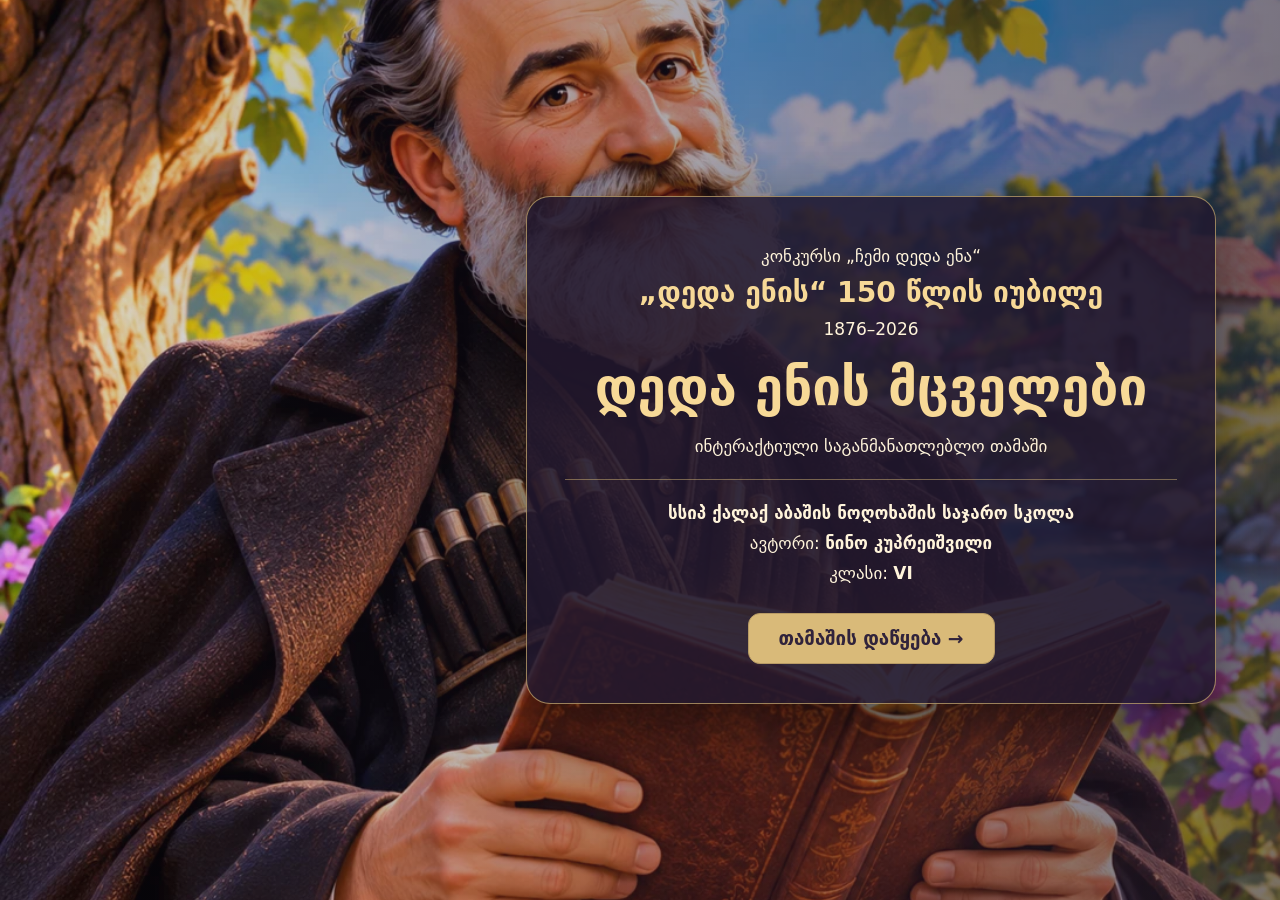
<file: index.html>
<!doctype html><html lang="ka"><meta charset="utf-8"><meta name="viewport" content="width=device-width,initial-scale=1"><title>დედა ენის მცველები</title><link rel="stylesheet" href="style.css"><header><strong>🪶 დედა ენის მცველები</strong><div class="actions"><button onclick="home()">მთავარი</button><button onclick="teacher()">მასწავლებლისთვის</button><button onclick="toggleSound()" id="sound">მუსიკა: ჩართული</button></div><label style="display:flex;align-items:center;gap:8px">ხმა <input aria-label="მუსიკის ხმის სიმაღლე" type="range" min="0" max="100" value="70" style="width:110px;margin:0" oninput="setMusicVolume(this.value)"></label></header><main id="app"></main><script>
const DATA=[["დაკარგული პორტრეტი", "იაკობ გოგებაშვილი ქართველი პედაგოგი და მწერალი იყო.", "რომელი საქმიანობა უკავშირდება იაკობს?", "სწავლება და წიგნების შექმნა", "გემების მშენებლობა", "ვაჭრობა", "რომელი მტკიცებულება აჩვენებს მის საგანმანათლებლო წვლილს?", "სასწავლო წიგნების შექმნა", "მხოლოდ დაბადების ადგილი", "მხოლოდ გარეგნობა"], ["დროის საკეტი", "„დედა ენა“ პირველად 1876 წელს გამოიცა.", "რომელია გამოცემის წელი?", "1876", "1865", "1912", "რამდენი წელი გავიდა 1876-დან 2026-მდე?", "150", "140", "160"], ["ორი წიგნი", "„დედა ენა“ წერა-კითხვის სწავლას ემსახურება, „ბუნების კარი“ — სამყაროს შემეცნებას.", "რომელი წიგნი გვაცნობს ბუნებას?", "ბუნების კარი", "დედა ენა", "ისტორიული რუკა", "როგორ ავსებს ერთმანეთს ორი წიგნი?", "კითხვის უნარი ცოდნის დამოუკიდებლად მიღებას უწყობს ხელს", "ორივე მხოლოდ თარიღებს გვასწავლის", "ერთ-ერთი მეორეს უშლის ხელს"], ["წიგნის მოგზაურობა", "წიგნი მკითხველამდე უნდა მივიდეს, რათა ცოდნა გავრცელდეს.", "რა უნდა მოჰყვეს წიგნის დაბეჭდვას?", "მკითხველამდე მიტანა", "დამალვა", "განადგურება", "როგორ დავეხმაროთ სოფელს, სადაც ცოტა წიგნია?", "საერთო ბიბლიოთეკა და წიგნების მონაცვლეობა", "მხოლოდ ერთი მოსწავლისთვის წიგნების მიცემა", "წიგნების ჩაკეტვა"], ["სტამბის საიდუმლო", "„აი ია“ ნაცნობი საგნით ასოების სწავლების მაგალითია.", "რომელი სიტყვა აღნიშნავს ყვავილს?", "ია", "აი", "ცა", "რატომ ეხმარება ნაცნობი სიტყვა დამწყებ მკითხველს?", "ასოებს მნიშვნელობასთან აკავშირებს", "კითხვის საჭიროებას აუქმებს", "ყველა სიტყვას ავტომატურად ასწავლის"], ["კატო და კატა", "კატოს სურს წიწილა საფრთხისგან დაიცვას.", "რა არის კატოს მიზანი?", "წიწილას დაცვა", "კატის დასჯა", "მარცვლების დამალვა", "რით განსხვავდება დაკვირვება ვარაუდისგან?", "დაკვირვება ფაქტს ეყრდნობა", "ვარაუდი ყოველთვის ფაქტია", "ორივე ყოველთვის მცდარია"], ["უფროსი და უმცროსი ძმა", "დედა შვილების სიყვარულს თითების მაგალითით ხსნის.", "რას გამოხატავს მაგალითი?", "ორივე შვილის სიყვარული", "მხოლოდ უფროსის სიყვარული", "ასაკის უპირატესობა", "რა ფუნქცია აქვს თითების შედარებას?", "აბსტრაქტულ გრძნობას ნაცნობი მაგალითით ხსნის", "შვილების რაოდენობას ითვლის", "ტკივილის შეჯიბრს აღწერს"], ["მეზობლები", "დაზიანებული მოსავლის გამო მეზობლებს შორის უთანხმოება ჩნდება.", "როგორ მოვაგვაროთ უთანხმოება?", "სამართლიანი შეთანხმებით", "შურისძიებით", "ჭორის გავრცელებით", "რომელი გამოსავალი ამცირებს განმეორებით კონფლიქტს?", "ზიანის შეფასება და ორმხრივი შეთანხმება", "ორმაგი შურისძიება", "ყველა ფაქტის დამალვა"], ["ჭორის მსხვერპლნი", "დაუზუსტებელმა ამბავმა შეიძლება სხვები დააზარალოს.", "რა უნდა გააკეთო ჭორის მოსმენისას?", "გადაამოწმო", "გაავრცელო", "დაუყოვნებლივ დაიჯერო", "როგორ შევაფასოთ საეჭვო შეტყობინება?", "წყარო და დამოუკიდებელი მტკიცებულება შევამოწმოთ", "პოპულარობით ვიმსჯელოთ", "მხოლოდ ემოციას ვენდოთ"], ["იას გაღვიძება", "სოფლის აღდგენას ურთიერთპატივისცემა სჭირდება.", "რომელი ქცევა აერთიანებს მეზობლებს?", "თანამშრომლობა", "დაცინვა", "დაშინება", "რა არის სამართლიანი განხილვის პირველი ნაბიჯი?", "ორივე მხარის მოსმენა და ფაქტების დადგენა", "დამნაშავის წინასწარ არჩევა", "ჭორის გამეორება"], ["მგელი და წერო", "იგავში წერო მგელს ეხმარება, მგელი კი მადლიერებას არ იჩენს.", "რა აკლია მგელს?", "მადლიერება", "სისწრაფე", "ძალა", "რა გვასწავლის ამბავი დაპირებაზე?", "დაპირება და ქცევა შეიძლება ერთმანეთს არ ემთხვეოდეს", "ძლიერი ყოველთვის სანდოა", "დახმარება ყოველთვის ჯილდოვდება"], ["ორი მეგობარი და დათვი", "განსაცდელი მეგობრობის გამოცდა ხდება.", "რა ახასიათებს ნამდვილ მეგობარს?", "სანდოობა", "გულგრილობა", "ტრაბახი", "როგორ შევაფასოთ მეგობრობა?", "ქცევით რთულ ვითარებაში", "მხოლოდ სიტყვებით", "გარეგნობით"], ["ლომი და თაგვი", "პატარა თაგვი ძლიერ ლომს ეხმარება.", "ვინ ეხმარება ლომს?", "თაგვი", "მგელი", "მელია", "რომელი დასკვნაა დასაბუთებული?", "შესაძლებლობა მხოლოდ ზომაზე არ არის დამოკიდებული", "ძალა დახმარებას გამორიცხავს", "ყველა პატარა უძლურია"], ["მელია და ქოთანი", "იგავის მიხედვით დაუფიქრებელ მოქმედებას შეიძლება არასასურველი შედეგი მოჰყვეს.", "რა ჯობს მოქმედებამდე?", "დაფიქრება", "აჩქარება", "გაბრაზება", "რა არის შეცდომის გამოსწორების კარგი გზა?", "მიზეზის დადგენა და უსაფრთხო ალტერნატივა", "იგივე ქცევის გამეორება", "სხვისი დადანაშაულება"], ["ჭრიჭინა და ჭიანჭველა", "იგავი წინდახედულებასა და მომავლისთვის მზადებას ეხება.", "რა ეხმარება ზამთრისთვის მზადებას?", "დაგეგმვა", "გადადება", "რესურსების ფლანგვა", "როგორ შევუთავსოთ დაგეგმვა თანაგრძნობას?", "მზადება და გაჭირვებულის გონივრული დახმარება", "ყველა რესურსის დახარჯვა", "დახმარების სრული უარყოფა"], ["მერცხალი და მეცხვარე", "ერთი დაკვირვება ყოველთვის საკმარისი არ არის დასკვნისთვის.", "ერთი მერცხალი საკმარისია გაზაფხულის დასადგენად?", "არა", "დიახ", "მხოლოდ ღამით", "როგორ გავაძლიეროთ დასკვნა?", "რამდენიმე დამოუკიდებელი დაკვირვებით", "ერთი შემთხვევის გამეორებით", "ვარაუდის ფაქტად გამოცხადებით"], ["ვანო და ფრინველები", "ვანოს მშობლიური გარემო და დედა ენატრება. ფრინველები მას სახლთან აკავშირებენ.", "ვისთან კავშირს გამოხატავენ ფრინველები?", "მშობლიურ ოჯახთან", "უცნობ ვაჭართან", "მეფესთან", "როგორ უკავშირდება ვანოს სიზმარი მის ქცევას?", "დედის გახარების სურვილი სწავლას აძლიერებს", "სიზმარი სკოლაში სიარულს აფერხებს", "ვანო ოჯახის დავიწყებას ცდილობს"], ["მერცხალი — ერთი მერცხლის ჭიკჭიკი", "მეცხვარემ ერთი ნიშნის მიხედვით ნაადრევი გადაწყვეტილება მიიღო.", "რა მოჰყვა ცხვრების ნაადრევ გაკრეჭას?", "ყინვამ ფარა კინაღამ გაწყვიტა", "ფარა უფრო სწრაფად გაიზარდა", "მერცხალი თბილ ქვეყანაში დაბრუნდა", "რომელი გადაწყვეტილება შეამცირებდა რისკს?", "ამინდის რამდენიმე ნიშნის დაკვირვება გაკრეჭამდე", "მხოლოდ მერცხლის ჭიკჭიკით მსჯელობა", "ყველა ცხვრის დაუყოვნებლივ გაკრეჭა"], ["ბეღურა", "ბეღურა ადამიანის ახლოს ცხოვრობს და სხვადასხვა საკვებით იკვებება.", "რა სარგებელი მოაქვს ბეღურას ტექსტის მიხედვით?", "მავნე მწერებს ჭამს", "ხეებს რგავს", "პურის მარცვლებს თესავს", "რატომ არის ბეღურას გავლენა ადამიანზე არაერთგვაროვანი?", "მარცვლეულს ჭამს, მაგრამ მავნე მწერებსაც ანადგურებს", "ადამიანთან ახლოს ყოფნა ყოველთვის მხოლოდ ზიანია", "მისი ბუდე ყველა მოსავალს იცავს"], ["ჭკვიანი ყვავი", "ყვავი დაკვირვებითა და მოხერხებულობით პოულობს საკვებს.", "რა ეხმარება საკვების მოძებნაში?", "დაკვირვება", "შემთხვევითი ხმაური", "ყვავის ხმა", "როგორ შევამოწმოთ ყვავის მეხსიერება?", "საკვების ადგილების დამახსოვრების ცდით", "ერთდროულად ყველა პირობა", "შედეგი წინასწარ ჩავწეროთ"], ["ბავშვობის სახლი", "ქეთოს დედის, მაგდანის სიმღერა უყვარდა.", "ვისი სიმღერა უყვარდა ქეთოს?", "დედის", "მეზობლის", "უცნობი მგზავრის", "რატომ არის ეს დეტალი მნიშვნელოვანი?", "მოგვიანებით განვითარებულ მოვლენას წინასწარ გვანიშნებს", "ამბავს არ უკავშირდება", "მხოლოდ ადგილს აღწერს"], ["გაწყვეტილი ამბავი", "ქეთოს მოტაცება ოჯახის ცხოვრებას ცვლის.", "რა წყვეტს ოჯახის მშვიდ ცხოვრებას?", "ქეთოს მოტაცება", "სტუმრის მოსვლა", "სიმღერა", "რომელია მიზეზშედეგობრივი კავშირი?", "მოტაცება იწვევს ოჯახიდან დაშორებას", "მონატრება იწვევს დაბადებას", "სიმღერა იწვევს მოტაცებას"], ["ორი სახლი", "დაბრუნებულ ქეთოს აღმზრდელი ოჯახი ენატრება.", "რატომ უჭირს ქეთოს დაბრუნება?", "ნაცნობ გარემოს დაშორდა", "წიგნები დაკარგა", "სოფელი არ არსებობს", "რა გვასწავლის სხვადასხვა პერსონაჟის ხედვა?", "ერთი მოვლენა სხვადასხვაგვარად შეიძლება განიცადონ", "ყველას ერთი განცდა აქვს", "მხოლოდ ერთი ადამიანის განცდა არსებობს"], ["იავნანის საიდუმლო", "მაგდანის იავნანა ქეთოს მოგონებებს აღვიძებს.", "რამ გააღვიძა მოგონებები?", "იავნანამ", "ახალმა ქუდმა", "რუკამ", "რატომ არის იავნანა მხატვრულად მნიშვნელოვანი?", "ადრეულ ემოციურ კავშირს აღადგენს", "ისტორიულ თარიღს გვახსენებს", "სიუჟეტს არ უკავშირდება"], ["სიყვარულის ხიდი", "ქეთოს მშობლიური ოჯახის სიყვარულთან ერთად აღმზრდელებისადმი მადლიერებაც აქვს.", "რომელი ღირებულება აერთიანებს ოჯახებს?", "მადლიერება", "სიძულვილი", "შურისძიება", "რომელი დასკვნაა ყველაზე სრული?", "საკუთარი კულტურის სიყვარული სხვების პატივისცემას არ გამორიცხავს", "საკუთარი ფესვები სხვების უარყოფას მოითხოვს", "მადლიერება მეხსიერებას გამორიცხავს"], ["ცოტნე დადიანი", "ცოტნე განსაცდელში მყოფ თანამემამულეებს უერთდება.", "რომელი თვისება გამოავლინა?", "ერთგულება", "გულგრილობა", "ამპარტავნება", "რით ადასტურებს ცოტნე ერთგულებას?", "სიტყვას მოქმედებით ამყარებს", "მხოლოდ დაპირებას იძლევა", "მოვლენას მალავს"], ["ერეკლე და ინგილო ქალი", "მეფის შეხვედრა ინგილო ქალთან ადამიანურ ურთიერთობას წარმოაჩენს.", "რომელი თვისებაა მნიშვნელოვანი ამ შეხვედრაში?", "კეთილგანწყობა", "გულგრილობა", "დაცინვა", "როგორ ვაფასებთ ლიდერის ადამიანურ თვისებებს?", "მისი მოქმედებებისა და დამოკიდებულების მიხედვით", "მხოლოდ ტიტულით", "მხოლოდ სამოსით"], ["ცხრა ძმანი ხერხეულიძენი", "მარაბდის ბრძოლა 1625 წელს გაიმართა.", "რომელ წელს გაიმართა ბრძოლა?", "1625", "1770", "1876", "რომელი დებულებაა ისტორიული ფაქტი და არა შეფასება?", "ბრძოლა 1625 წელს გაიმართა", "ეს ყველაზე შთამბეჭდავი ამბავია", "ყველა ისტორია ერთნაირად გმირულია"], ["ასპინძის ომი", "ასპინძის ბრძოლა 1770 წელს გაიმართა.", "რომელია ბრძოლის წელი?", "1770", "1609", "1625", "რომელი ინფორმაციაა მნიშვნელოვანი ისტორიული გადაწყვეტილების გასაგებად?", "რელიეფი, რესურსები და გარემოებები", "მხოლოდ მეფის სამოსი", "მხოლოდ ადგილის სახელის სიგრძე"], ["თავდადებული მღვდელი თევდორე", "თევდორემ მტერი მეფის სამყოფელს დააშორა.", "რა იყო მისი მიზანი?", "მეფის დაცვა", "მტრის დახმარება", "გზის დამოკლება", "რას გვიჩვენებს მისი გადაწყვეტილება?", "ისტორიულ ვითარებაში პასუხისმგებლობის აღებას", "პირადი სარგებლის ძიებას", "მოვლენისადმი გულგრილობას"], ["ცოდნის სარკე", "ექვსივე სამყაროს ამბები ცოდნასა და ღირებულებებს გვასწავლის.", "რა აერთიანებს ლომისა და თაგვისა და ცოტნეს ამბებს?", "სხვების დახმარება", "მოგზაურობა", "მუსიკა", "რა აკავშირებს ჭორის მსხვერპლთა და მერცხლის ამბებს?", "დასკვნამდე ინფორმაციის შემოწმება", "ყველა ვარაუდის დაჯერება", "მხოლოდ ისტორიული თარიღები"], ["დავიწყების ჩრდილი", "დავიწყებას კითხვითა და ცოდნით ვუპირისპირდებით.", "რა ამარცხებს დავიწყებას?", "კითხვა და ცოდნა", "წიგნების დამალვა", "დუმილი", "როგორ შევინარჩუნოთ კულტურული მეხსიერება?", "წყაროების შესწავლით და ცოდნის გაზიარებით", "მხოლოდ სათაურების დაზეპირებით", "ყველა ახალი იდეის უარყოფით"], ["წერილი მომავალს", "შენი სიტყვები მომავალ თაობას უკავშირდება.", " ", " ", " ", " ", " ", " ", " ", " "]];
const ABC=Array.from('აბგდევზთიკლმნოპჟრსტუფქღყშჩცძწჭხჯჰ'), W=['საიდუმლო ბიბლიოთეკა','იას სოფელი','მოლაპარაკე ტყე','ჩიტების ხეობა','მოგონებების მთა','კოდების კოშკი','დედა ენის ტაძარი'], icons=['📚','🌸','🌳','🐦','🎵','🏰','📖'], colors=['#b98b72','#b59bca','#719b83','#73a6bf','#9d83bc','#b99a68','#d3b775'];
let S=null,sound=true,storage=true;try{S=JSON.parse(localStorage.getItem('letters-v7'))}catch(e){};const app=document.getElementById('app');const esc=x=>String(x??'').replace(/[&<>"']/g,c=>({'&':'&amp;','<':'&lt;','>':'&gt;','"':'&quot;',"'":'&#39;'}[c]));const profileKey=v=>JSON.stringify([v.name.trim().normalize('NFC'),v.level,v.mode]);let profiles=Object.create(null);try{let raw=JSON.parse(localStorage.getItem('letters-profiles-v8')||'{}');for(let v of Object.values(raw)){let n=normalize(v);if(n)profiles[profileKey(n)]=n}}catch(e){};const save=()=>{if(!S)return;profiles[profileKey(S)]={...structuredClone(S),savedAt:new Date().toISOString()};try{localStorage.setItem('letters-profiles-v8',JSON.stringify(profiles));localStorage.setItem('letters-v7',JSON.stringify(S));storage=true}catch(e){storage=false;let n=document.getElementById('saveWarning');if(!n){n=document.createElement('p');n.id='saveWarning';n.setAttribute('role','alert');document.body.prepend(n)}n.textContent='ავტომატური შენახვა ვერ მოხერხდა — შეამოწმე ბრაუზერის პარამეტრები.'}};function openProfile(k){let v=normalize(profiles[k]);if(v){S=v;save();resumeGame()}};const shuffle=a=>{a=[...a];for(let i=a.length-1;i>0;i--){let j=Math.floor(Math.random()*(i+1));[a[i],a[j]]=[a[j],a[i]]}return a};const done=i=>!!S&&S.completed.some(n=>Number(n)===Number(i));const start=w=>w*5,end=w=>Math.min(33,w*5+5),unlocked=w=>w===0||Array.from({length:5},(_,i)=>start(w-1)+i).every(done);const worldOf=i=>Math.floor(i/5);
function art(w,i=0){let c=colors[w], shapes=Array.from({length:5},(_,j)=>`<path d="M${j*75-20} 108 l40 -${35+(j*19+i*7)%65} 45 ${35+(j*19+i*7)%65}Z" fill="${c}" opacity="${.4+j*.1}"/>`).join('');return `<svg viewBox="0 0 340 150" xmlns="http://www.w3.org/2000/svg" aria-hidden="true"><rect width="340" height="150" fill="#24243e"/><circle cx="265" cy="35" r="23" fill="#f5d58b"/>${shapes}<path d="M22 119 Q98 94 170 122 Q242 94 318 119 L310 140 Q239 116 170 144 Q100 116 30 140Z" fill="#e8d8ae" stroke="#ad8a57" stroke-width="3"/><text x="170" y="104" font-size="68" text-anchor="middle">${icons[w]}</text><g fill="#ffe3a1">${Array.from({length:9},(_,j)=>`<circle cx="${(j*43+i*17)%330}" cy="${12+(j*13)%57}" r="2"/>`).join('')}</g></svg>`}
function speak(t){}function toggleSound(){sound=!sound;if(!sound)stopIntro();document.getElementById('sound').textContent='ხმა: '+(sound?'ჩართული':'გამორთული');if(!sound&&window.speechSynthesis)speechSynthesis.cancel()}
function home(){stopIntro();app.innerHTML=`<section class="panel" style="text-align:center">${art(6)}<p>„დედა ენის“ პირველი გამოცემიდან 150 წელი</p><h1>დედა ენის მცველები</h1><p>შვიდი სამყარო • ოცდაცამეტი ასო • ერთი დიდი თავგადასავალი</p><div class="actions" style="justify-content:center"><button onclick="openingStory()">ახალი თავგადასავალი</button>${S?'<button onclick="resumeGame()">მოგზაურობის გაგრძელება</button>':''}</div></section><p class="muted">განახლებული ვერსია 1.9 • 19 სრული საკითხავი ნაწარმოები • ხმოვანი ეფექტები და ტექსტური დიალოგები</p>`}
function setup(){stopIntro();app.innerHTML=`<section class="panel"><h2>მოგზაურის არჩევა</h2><form onsubmit="begin(event)"><label>სახელი და გვარი / გუნდის წევრები</label><input id="name" required maxlength="120" placeholder="სახელი და გვარი"><label>სირთულის საფეხური</label><select id="level"><option value="0">მკვლევარი</option><option value="1">საიდუმლოთა ამომხსნელი</option></select><label>რეჟიმი</label><select id="mode"><option>ინდივიდუალური</option><option>გუნდური</option></select><button>დაწყება</button></form></section>`}const introCharacters=[{"name": "იაკობ გოგებაშვილი", "text": "მე იაკობ გოგებაშვილი ვარ. ბავშვებისთვის შევქმენი „დედა ენა“ და „ბუნების კარი“, რათა მათ მშობლიურ ენაზე შეეცნოთ სამყარო. ამ მოგზაურობაში ჩემი წიგნები და მოთხრობები დაგეხმარება დაკარგული ასოების პოვნაში. ყურადღებით წაიკითხე, დაფიქრდი გმირების საქციელზე და აღმოაჩინე, რამდენი რამ შეიძლება გვასწავლოს ერთმა პატარა ამბავმა.", "image": "assets/image-00.webp"}, {"name": "ქეთო", "text": "მე ქეთო ვარ, მოთხრობის „იავნანამ რა ჰქმნა?!“ გმირი. ჩემს ამბავში მშობლიურ ენას, სიმღერასა და მოგონებებს განსაკუთრებული ძალა აქვს. ახლა წიგნის ასოები დაიკარგა და ჩვენი ამბებიც გაქრობის საფრთხეშია. მოგონებების მთაზე ჩემს ისტორიას უკეთ გაიცნობ. შენი დახმარებით ყველა გმირს თავისი ამბავი დაუბრუნდება.", "image": "assets/image-01.webp"}, {"name": "მარცვალა", "text": "მე მარცვალა ვარ, ჯადოსნური ოქროსფერი კალამი და შენი გზამკვლევი. შვიდ სამყაროში ოცდაცამეტი მისია გელოდება. თითოეული დასრულებული მისია ერთ ასოს დაგიბრუნებს. თუ დავალება გაგიჭირდება, გამოიყენე მინიშნება ან წაიკითხე შესაბამისი მოთხრობა. შეცდომა მოგზაურობის ნაწილია — სცადე ისევ და ერთად აღვადგენთ წიგნს!", "image": "assets/image-02.webp"}];let introAudio=null;function stopIntro(){if(introAudio){introAudio.onended=null;introAudio.pause();introAudio=null}document.querySelectorAll('.intro-character').forEach(c=>c.classList.remove('speaking'))}function playIntro(){}function begin(e){e.preventDefault();let name=document.getElementById('name').value.trim();if(!name)return;S={name,level:+document.getElementById('level').value,mode:document.getElementById('mode').value,completed:[],attempts:{},letter:''};let existing=profiles[profileKey(S)];if(existing){S=normalize(existing);save();resumeGame();return}save();app.innerHTML=`<section class="panel"><h2>მოგესალმები, ${esc(S.name)}!</h2><div class="intro-grid">${introCharacters.map((c,i)=>`<article class="intro-character" id="introCard${i}"><img src="${c.image}" alt="${c.name}"><h3>${c.name}</h3><p>${c.text}</p></article>`).join('')}</div><p id="voiceNote" class="muted" aria-live="polite"></p><div class="actions"><button onclick="map()">მოგზაურობის დაწყება →</button></div></section>`}
function map(){if(!S)return setup();app.innerHTML=`<h2>${esc(S.name)} — მოგზაურობის რუკა</h2><button onclick="prologue()">📖 თავგადასავლის ამბავი</button><p>${S.level?'საიდუმლოთა ამომხსნელი':'მკვლევარი'} · ${esc(S.mode)} · ${S.completed.length}/33 ასო</p><progress max="33" value="${S.completed.length}"></progress><div class="letters">${ABC.map((l,i)=>`<span class="letter ${done(i)?'earned':''}">${l}</span>`).join('')}</div><div class="grid" style="margin-top:20px">${W.map((w,i)=>`<button class="world" ${unlocked(i)?'':'disabled'} onclick="world(${i})">${art(i)}<div>${unlocked(i)?'':'🔒 '}${w}<br><small>${S.completed.filter(n=>worldOf(n)===i).length}/${end(i)-start(i)} მისია</small></div></button>`).join('')}</div>${S.completed.length===33?'<button onclick="finale()">დიპლომი და ფინალი</button>':''}${!storage?'<p>ყურადღება: ამ ბრაუზერში პროგრესის შენახვა ვერ მოხერხდა.</p>':''}`}
function world(w){if(!unlocked(w))return;app.innerHTML=`<section class="panel">${art(w)}<h2>${W[w]}</h2><p>მარცვალა: ამ სამყაროში დაკარგული ასოები გელოდება.</p><div class="grid">${DATA.slice(start(w),end(w)).map((r,j)=>{let i=start(w)+j;return `<button ${j&&!done(i-1)&&!done(i)?'disabled':''} onclick="mission(${i})">${done(i)?'✓ ':''}${ABC[i]} — ${r[0]}</button>`}).join('')}</div><div class="actions"><button onclick="map()">რუკაზე დაბრუნება</button></div></section>`}
let current=0;function mission(i){if(!S||!unlocked(worldOf(i))||(i>0&&!done(i-1)&&!done(i)))return;current=i;let r=DATA[i],w=worldOf(i);app.innerHTML=`<section class="panel">${art(w,i)}<p class="muted">${W[w]} · მისია ${i+1}/33 · ასო ${ABC[i]}</p><h2>${r[0]}</h2><p>${r[1]}</p><button onclick="speak(DATA[current][1])">🔊 მოსმენა</button><p id="voiceNote" class="muted"></p><div id="challenge"></div><p id="feedback" aria-live="polite"></p><button onclick="world(${w})">სამყაროში დაბრუნება</button></section>`;let c=document.getElementById('challenge');if(i===32){c.innerHTML=`<h3>წერილი 2076 წლის მოსწავლეებს</h3><p>${S.level?'აუხსენი მომავალ თაობას, რატომ არის ქართული ენის დაცვა მნიშვნელოვანი.':'ქართული ენა ჩემთვის არის... ამ მოგზაურობისას ვისწავლე... მომავალ თაობას მინდა ვუთხრა...'}</p><textarea id="letter">${esc(S.letter)}</textarea><button onclick="seal()">წერილის შენახვა</button>`;return}if(i===31||i===29&&S.level){let word=i===29?'დასავლეთი':S.level?'მომავალი':'სიკეთე';c.innerHTML=`<h3>${S.level?'გაშიფრე სიტყვა':'აღადგინე სიტყვა'}</h3><p>${S.level?Array.from(word,l=>ABC.indexOf(l)+1).join(' – '):shuffle(Array.from(word)).join(' · ')}</p>${S.level?'<p>'+ABC.map((l,j)=>`${j+1}=${l}`).join(' · ')+'</p>':''}<input id="code" placeholder="სიტყვა"><button onclick="checkCode('${word}')">შემოწმება</button>`;return}let k=S.level?6:2;c.innerHTML=`<h3>${r[k]}</h3>${shuffle([0,1,2]).map((n,j)=>`<button class="option" onclick="answerMission(${n===0})">${'აბგ'[j]}. ${r[k+1+n]}</button>`).join('')}`}
function checkCode(w){check(document.getElementById('code').value.trim()===String(w))}function check(ok){if(!S||!document.getElementById('challenge')||document.querySelector('#challenge .good'))return;S.attempts[current]=(S.attempts[current]||0)+1;save();if(ok)complete();else document.getElementById('feedback').innerHTML='<span class="bad">ჯერ არა. მინიშნება: გადაიკითხე მოცემული ამბავი ან გამოიყენე ანბანის ცხრილი. სცადე ხელახლა.</span>'}function seal(){let t=document.getElementById('letter').value.trim();if(!t){document.getElementById('feedback').textContent='ჯერ დაწერე შენი გზავნილი.';return}S.letter=t;complete()}function complete(){let i=Number(current);if(i<0||i>=33||(i>0&&!done(i-1))||(i===32&&!S.letter.trim()))return;if(!done(i))S.completed.push(i);S.completed=[...new Set(S.completed.map(Number))].sort((a,b)=>a-b);save();document.getElementById('challenge').innerHTML=`<h2 class="good">✨ ასო ${ABC[i]} დაბრუნდა!</h2><div class="actions"><button onclick="${i===32?'finale()':`nextMission(${i})`}">${i===32?'ფინალი':'შემდეგი დავალება'}</button><button onclick="mission(${i})">განმეორება</button></div>`;document.getElementById('feedback').textContent=''}
function download(blob,name){let a=document.createElement('a');a.href=URL.createObjectURL(blob);a.download=name;a.click();setTimeout(()=>URL.revokeObjectURL(a.href),1000)}function finale(){if(!S||S.completed.length!==33||!S.letter)return map();app.innerHTML=`<section class="panel" style="text-align:center">${art(6)}<h1>33 ასო — უსასრულო შესაძლებლობა!</h1><p>დავიწყების ჩრდილი ცოდნის მეგობრად იქცა.</p><div class="letters">${ABC.map(l=>`<span class="letter earned">${l}</span>`).join('')}</div><canvas id="cert" width="1400" height="990" style="width:100%;margin-top:20px"></canvas><div class="actions"><button onclick="png()">დიპლომი — PNG</button><button onclick="pdf()">დიპლომი — PDF</button><button onclick="download(new Blob([S.letter],{type:'text/plain;charset=utf-8'}),'წერილი.txt')">წერილის ჩამოტვირთვა</button><button onclick="map()">რუკა</button></div></section>`;drawCert()}
function drawCert(){let c=document.getElementById('cert'),x=c.getContext('2d'),im=new Image();let buttons=[...document.querySelectorAll('button')].filter(b=>/დიპლომი —/.test(b.textContent));buttons.forEach(b=>b.disabled=true);im.onload=()=>{x.fillStyle="#fff0ce";x.fillRect(0,0,1400,990);let scale=Math.min(1400/im.width,990/im.height);x.drawImage(im,(1400-im.width*scale)/2,(990-im.height*scale)/2,im.width*scale,im.height*scale);x.textAlign='center';x.fillStyle='#503064';function t(s,y,size,bold=false){x.font=`${bold?'bold ':''}${size}px sans-serif`;x.fillText(s,700,y,850)}t('„დედა ენის“ პირველი გამოცემიდან 150 წელი',265,28);t('დიპლომი',355,68,true);t('გადაეცემა',410,27);t(S.name,480,48,true);t('დედა ენის მცველები',550,35,true);t('შვიდივე სამყაროს გავლისა და 33 ასოს აღდგენისთვის',610,25);t('ქართული ენის მცველი',675,40,true);t((S.level?'საიდუმლოთა ამომხსნელი':'მკვლევარი')+' • 2026',735,25);t('ნოღოხაშის საჯარო სკოლა',785,27);buttons.forEach(b=>b.disabled=false)};im.src=visualAssets[40]}function png(){document.getElementById('cert').toBlob(b=>download(b,'დიპლომი.png'))}function pdf(){let b64=document.getElementById('cert').toDataURL('image/jpeg',.95).split(',')[1],img=Uint8Array.from(atob(b64),c=>c.charCodeAt(0)),enc=new TextEncoder(),parts=[],off=[0],len=0;function add(v){let b=typeof v==='string'?enc.encode(v):v;parts.push(b);len+=b.length}add('%PDF-1.4\n');let objs=['<< /Type /Catalog /Pages 2 0 R >>','<< /Type /Pages /Kids [3 0 R] /Count 1 >>','<< /Type /Page /Parent 2 0 R /MediaBox [0 0 842 595] /Resources << /XObject << /Im 4 0 R >> >> /Contents 5 0 R >>'];objs.forEach((o,i)=>{off.push(len);add(`${i+1} 0 obj\n${o}\nendobj\n`)});off.push(len);add(`4 0 obj\n<< /Type /XObject /Subtype /Image /Width 1400 /Height 990 /ColorSpace /DeviceRGB /BitsPerComponent 8 /Filter /DCTDecode /Length ${img.length} >>\nstream\n`);add(img);add('\nendstream\nendobj\n');let cmd='q 842 0 0 595 0 0 cm /Im Do Q';off.push(len);add(`5 0 obj\n<< /Length ${cmd.length} >>\nstream\n${cmd}\nendstream\nendobj\n`);let at=len;add('xref\n0 6\n0000000000 65535 f \n'+off.slice(1).map(n=>String(n).padStart(10,'0')+' 00000 n \n').join('')+`trailer\n<< /Size 6 /Root 1 0 R >>\nstartxref\n${at}\n%%EOF`);download(new Blob(parts,{type:'application/pdf'}),'დიპლომი.pdf')}
function teacher(){app.innerHTML=`<section class="panel"><h2>მასწავლებლის სივრცე</h2><p>მიზანი: ტექსტის გააზრება, ისტორიული მეხსიერება, ლოგიკური აზროვნება და თანამშრომლობა. მოსწავლეები კითხულობენ სრულ ნაწარმოებებსა და დამხმარე ტექსტებს, პასუხობენ და მსჯელობენ. გუნდში მონაცვლეობით შეასრულონ მკითხველის, ოპერატორისა და მომხსენებლის როლები. წერილი შეაფასეთ აზრის სიცხადის, დასაბუთებისა და ენობრივი გამართულობის მიხედვით.</p><h3>გაკვეთილის ორგანიზება</h3><p>შესავალი: 5 წუთი — მიზანი და წესები. ძირითადი ნაწილი: 25–40 წუთი — ერთი ან რამდენიმე სამყარო. შეჯამება: 5 წუთი — მოსწავლე განმარტავს აღმოჩენილ ღირებულებას. საჭიროებისას გამოიყენეთ რამდენიმე გაკვეთილი.</p><h3>შეფასების რუბრიკა</h3><table><tr><th>კრიტერიუმი</th><th>დამოუკიდებლად</th><th>მხარდაჭერით</th></tr><tr><td>ტექსტის გააზრება</td><td>ასაბუთებს პასუხს</td><td>პოულობს პასუხს მინიშნებით</td></tr><tr><td>ლოგიკა</td><td>ხსნის ნაბიჯებს</td><td>ასრულებს დახმარებით</td></tr><tr><td>თანამშრომლობა</td><td>ისმენს და ინაწილებს როლს</td><td>საჭიროებს შეხსენებას</td></tr></table><p class="muted">ანგარიში ასახავს მხოლოდ ამ მოწყობილობაზე შენახულ მიმდინარე მოთამაშეს; არ წარმოადგენს ცენტრალიზებულ ჟურნალს.</p>${S?`<h3>${esc(S.name)}</h3><table><tr><th>სამყარო</th><th>გავლილი</th><th>ცდები</th></tr>${W.map((w,i)=>`<tr><td>${w}</td><td>${S.completed.filter(n=>worldOf(n)===i).length}/${end(i)-start(i)}</td><td>${Object.entries(S.attempts).filter(([n])=>worldOf(+n)===i).reduce((a,[n,v])=>a+v,0)}</td></tr>`).join('')}</table><div class="actions"><button onclick="report()">ანგარიშის ჩამოტვირთვა (CSV)</button><button onclick="map()">რუკა</button></div>`:'<p>ჯერ მოთამაშის მონაცემები არ არის.</p>'}</section>`}function report(){if(!S)return;const cell=v=>'"'+String(v).replaceAll('"','""')+'"';const rows=[['მოთამაშე',S.name],['საფეხური',S.level?'საიდუმლოთა ამომხსნელი':'მკვლევარი'],['რეჟიმი',S.mode],['მისია','სამყარო','სტატუსი','პასუხის ცდები'],...DATA.map((r,i)=>[r[0],W[worldOf(i)],done(i)?'დასრულებულია':'დაუსრულებელია',S.attempts[i]||0])];download(new Blob(['\ufeff'+rows.map(r=>r.map(cell).join(',')).join('\r\n')],{type:'text/csv;charset=utf-8'}),'ანგარიში.csv')}
const SEQ={"0": ["პორტრეტის ფრაგმენტების მოძიება", "ფრაგმენტების გაერთიანება", "პიროვნების ამოცნობა"], "1": ["1840 — დაბადება", "1865 — პირველი საანბანო სახელმძღვანელო", "1876 — დედა ენა", "1912 — გარდაცვალება"], "3": ["წიგნის მომზადება", "წიგნის დაბეჭდვა", "მკითხველამდე მიტანა", "დამოუკიდებლად კითხვა"], "7": ["ზიანის აღმოჩენა", "ორივე მხარის მოსმენა", "ზიანის შეფასება", "სამართლიანი შეთანხმება"], "12": ["თაგვი ლომის ხმას გაიგონებს", "თაგვი ხეზე მიბმულ ლომს იპოვის", "თაგვი თოკებს გადაღრღნის", "ლომი გათავისუფლდება"], "13": ["მელია ქოთანში თავს ყოფს", "თავი ქოთანში ეჭედება", "მელია გამოსავალს ეძებს"], "21": ["ქეთო ოჯახში იზრდება", "ქეთოს იტაცებენ", "ქეთო სხვა ოჯახში იზრდება", "ქეთო მშობლიურ ოჯახში ბრუნდება"], "25": ["მამულიშვილები იკრიბებიან", "მონაწილეებს ატყვევებენ", "ცოტნე მათ უერთდება", "ტყვეები თავისუფლდებიან"]};let passed=new Set(),seqPick=[],mazePos=0,found=[],memoryTarget=[],memoryPhase=false,tiles=[];
function nextMission(i){if(!done(i))return;if(i===32){finale();return;}mission(i+1);window.scrollTo(0,0)}
const oldMission=mission;mission=function(i){i=Number(i);if(!S||i<0||i>=33||!unlocked(worldOf(i))||(i>0&&!done(i-1)&&!done(i)))return;oldMission(i);if(!document.getElementById('challenge')||current!==i||i===32)return;passed.delete(i);if(SEQ[i]){seqPick=[];let list=SEQ[i];document.getElementById('challenge').innerHTML='<h3>დაალაგე ნაბიჯები თანმიმდევრობით</h3><div id="seq"></div><div id="picked"></div><button onclick="sequenceReset()">თავიდან</button>';document.getElementById('seq').innerHTML=shuffle(list.map((_,j)=>j)).map(j=>`<button class="option" id="s${j}" onclick="sequencePick(${j})">${esc(list[j])}</button>`).join('');}else if(i===11){mazePos=0;mazeMoves=0;mazeRender()}else if(i===19){memoryTarget=shuffle(Array.from({length:9},(_,j)=>j)).slice(0,S.level?4:3);found=[];memoryPhase=false;memoryRender()}else if(i===27){tiles=randomTiles();tileRender()}else if(i===28&&!S.level){document.getElementById('challenge').innerHTML='<h3>გახსენი ოთხნიშნა საკეტი</h3><p>საკეტი საიდუმლო კოდით იხსნება. კოდი ასპინძის ბრძოლის წელია. ჩაწერე ოთხი ციფრი ზედა ტექსტიდან და დააჭირე „გახსნას“.</p><label for="code">ოთხნიშნა კოდი</label><input id="code" inputmode="numeric" maxlength="4" placeholder="მაგ.: 1234" onkeydown="if(event.key===&quot;Enter&quot;)checkCode(1770)"><button onclick="checkCode(1770)">გახსნა</button>'}else if(i===20){found=[];hiddenRender()}};
function followup(){let r=DATA[current],k=S.level?6:2;passed.add(current);document.getElementById('challenge').innerHTML=`<h3>${r[k]}</h3>${shuffle([0,1,2]).map((n,j)=>`<button class="option" onclick="answerMission(${n===0})">${'აბგ'[j]}. ${esc(r[k+1+n])}</button>`).join('')}`;document.getElementById('feedback').textContent='თავსატეხი ამოხსნილია! ასოს მისაღებად აირჩიე სწორი პასუხი ზემოთ. შემდეგ გამოჩნდება მომდევნო დავალების ღილაკი.'}
function sequencePick(j){if(seqPick.includes(j))return;seqPick.push(j);document.getElementById('s'+j).disabled=true;document.getElementById('picked').textContent=seqPick.map(n=>SEQ[current][n]).join(' → ');if(seqPick.length===SEQ[current].length){if(seqPick.every((n,k)=>n===k))followup();else document.getElementById('feedback').textContent='თანმიმდევრობა გადაამოწმე.'}}
function sequenceReset(){mission(current)}
const mazeMaps=[['...#...','##.#.#.','...#.#.','.#####.','.......','######.','.......'],['.#.#.....','.#.#.###.','.#...#...','.#####.#.','...#...#.','##.#.###.','.#.#.#.#.','.#.#.#.#.','.....#...']];
let mazeMoves=0;
function mazeMap(){return mazeMaps[S.level?1:0]}function mazeSize(){return mazeMap().length}
function mazeNeighbors(pos){let n=mazeSize(),x=pos%n,y=Math.floor(pos/n);return [[0,-1,'ზემოთ ↑'],[-1,0,'მარცხნივ ←'],[1,0,'მარჯვნივ →'],[0,1,'ქვემოთ ↓']].map(([dx,dy,label])=>({x:x+dx,y:y+dy,label})).filter(v=>v.x>=0&&v.y>=0&&v.x<n&&v.y<n&&mazeMap()[v.y][v.x]!== '#').map(v=>({pos:v.y*n+v.x,label:v.label}));}
function mazeRoute(){let q=[[mazePos,[]]],seen=new Set([mazePos]),goal=mazeSize()**2-1;while(q.length){let [p,path]=q.shift();if(p===goal)return path;for(let v of mazeNeighbors(p)){if(!seen.has(v.pos)){seen.add(v.pos);q.push([v.pos,[...path,v.label]])}}}return []}
function mazeHint(){let t=document.getElementById('mazeHintText'),path=mazeRoute();if(t)t.textContent=path.length?'მარცვალა გირჩევს: ერთი უჯრით '+path[0]+' გადადი.':'გასასვლელთან ხარ!';}
function mazeRender(){let n=mazeSize(),map=mazeMap();document.getElementById('challenge').innerHTML='<h3>მიიყვანე ორივე მეგობარი გასასვლელამდე</h3><p>მეგობრები ერთად გადაადგილდებიან. მოერიდე ჩიხებს და ხეებს. გამოიყენე ისრები.</p><div class="board maze-board" style="grid-template-columns:repeat('+n+',minmax(0,1fr));max-width:'+ (n*49)+'px">'+Array.from({length:n*n},(_,j)=>`<div class="cell ${map[Math.floor(j/n)][j%n]==='#'?'wall':''}">${j===mazePos?'👫':j===n*n-1?'🏁':map[Math.floor(j/n)][j%n]==='#'?'🌲':''}</div>`).join('')+'</div><p>ნაბიჯები: '+mazeMoves+'</p><div class="actions">'+[[0,-1,'↑'],[-1,0,'←'],[1,0,'→'],[0,1,'↓']].map(([x,y,t])=>`<button onclick="moveMaze(${x},${y})">${t}</button>`).join('')+'</div><div class="actions"><button onclick="mazeHint()">💡 მინიშნება</button><button onclick="mazePos=0;mazeMoves=0;mazeRender()">თავიდან</button></div><p id="mazeHintText" aria-live="polite"></p>'}
function moveMaze(x,y){let n=mazeSize(),a=mazePos%n+x,b=Math.floor(mazePos/n)+y;if(a<0||a>=n||b<0||b>=n||mazeMap()[b][a]==='#'){document.getElementById('mazeHintText').textContent='აქ გზა ჩაკეტილია. სცადე სხვა მიმართულება.';return;}mazePos=b*n+a;mazeMoves++;if(mazePos===n*n-1)followup();else mazeRender()}
function memoryRender(){document.getElementById('challenge').innerHTML='<h3>დაიმახსოვრე საკვების ადგილები</h3><div class="board">'+Array.from({length:9},(_,j)=>`<button onclick="memoryPick(${j})">${(!memoryPhase&&memoryTarget.includes(j))||found.includes(j)?'🌰':'🧺'}</button>`).join('')+'</div>'+(!memoryPhase?'<button onclick="memoryPhase=true;memoryRender()">დავიმახსოვრე</button>':'<p>იპოვე ყველა დამალული საკვები.</p>')}function memoryPick(j){if(!memoryPhase)return;if(!memoryTarget.includes(j)){document.getElementById('feedback').textContent='სცადე სხვა კალათა.';return}if(!found.includes(j))found.push(j);if(found.length===memoryTarget.length)followup();else memoryRender()}
function tileRender(){document.getElementById('challenge').innerHTML='<h3>აღადგინე მოზაიკა 1–8</h3><div class="board">'+tiles.map((n,j)=>`<button onclick="tileMove(${j})">${n||' '}</button>`).join('')+'</div>'}function tileMove(j){let z=tiles.indexOf(0);if(Math.abs(z%3-j%3)+Math.abs(Math.floor(z/3)-Math.floor(j/3))!==1)return;[tiles[z],tiles[j]]=[tiles[j],tiles[z]];if(tiles.every((n,j)=>n===(j+1)%9))followup();else tileRender()}
function hiddenRender(){document.getElementById('challenge').innerHTML='<h3>იპოვე ბავშვობის ხუთი სიმბოლო</h3><div class="board">'+['🧸','🌿','🪞','🪑','🏺','🌸','🛏️','🎵','🪟'].map((e,j)=>`<button onclick="hiddenPick(${j})" ${found.includes(j)?'disabled':''}>${e}</button>`).join('')+'</div><p>ნაპოვნია '+found.length+'/5</p><p>მოძებნე თოჯინა, სარკე, კოკა, საწოლი და მელოდია.</p>'}function hiddenPick(j){if(![0,2,4,6,7].includes(j))return;if(!found.includes(j))found.push(j);if(found.length===5)followup();else hiddenRender()}
const oldComplete=complete;complete=function(){oldComplete();document.querySelector('.good')?.classList.add('glow');if(sound){try{let a=new (window.AudioContext||window.webkitAudioContext)();[523,659,784].forEach((f,i)=>{let o=a.createOscillator(),g=a.createGain();o.frequency.value=f;o.connect(g);g.connect(a.destination);let t=a.currentTime+i*.12;g.gain.setValueAtTime(.07,t);g.gain.exponentialRampToValueAtTime(.001,t+.25);o.start(t);o.stop(t+.26)});setTimeout(()=>a.close(),1000)}catch(e){}}};


const motifs=['<rect x="95" y="32" width="150" height="85" rx="5" fill="#986a50"/><path d="M100 58H240M100 88H240" stroke="#e5b77b" stroke-width="5"/>','<path d="M65 65L110 24 155 65V116H65Z M185 65L230 24 275 65V116H185Z" fill="#d6a87a" stroke="#754b55" stroke-width="4"/>','<path d="M72 115V70M170 115V52M263 115V70" stroke="#77503c" stroke-width="13"/><g fill="#6fa879"><circle cx="72" cy="54" r="36"/><circle cx="170" cy="36" r="42"/><circle cx="263" cy="54" r="36"/></g>','<path d="M0 120Q90 36 170 100T340 90V150H0Z" fill="#79b4a1"/><g fill="none" stroke="#f7dfab" stroke-width="5"><path d="M60 45q15 -15 30 0q15 -15 30 0M205 55q15 -15 30 0q15 -15 30 0"/></g>','<path d="M20 115L120 10 195 115M130 115L245 6 330 115" fill="#a79ac3"/><path d="M90 42L120 10 144 43 120 33Z M218 40L245 6 272 40 245 31Z" fill="#eee7e7"/>','<path d="M75 115V35H95V20H115V35H140V115M200 115V35H220V20H240V35H265V115M140 115V65H200V115" fill="#c5a77e" stroke="#876849" stroke-width="3"/>','<path d="M66 56L170 9 274 56Z" fill="#e5c68c"/><path d="M75 65H265M75 115H265" stroke="#e5c68c" stroke-width="10"/><path d="M90 65V115M130 65V115M210 65V115M250 65V115" stroke="#d9c8a7" stroke-width="12"/>'];
const oldArt=art;art=function(w,i=0){return `<svg viewBox="0 0 340 150" role="img" aria-label="${W[w]}" xmlns="http://www.w3.org/2000/svg"><defs><linearGradient id="sky${w}_${i}" x2="0" y2="1"><stop stop-color="#30264e"/><stop offset="1" stop-color="${colors[w]}"/></linearGradient></defs><rect width="340" height="150" fill="url(#sky${w}_${i})"/><circle cx="${255-i%4*22}" cy="28" r="20" fill="#f5d58b"/><path d="M0 112L75 48 140 112 230 49 340 112V150H0Z" fill="${colors[w]}" opacity=".65"/>${motifs[w]}<path d="M15 120Q95 99 170 125Q245 99 325 120L315 145Q240 125 170 148Q100 125 25 145Z" fill="#f3dfb2" stroke="#a98554" stroke-width="3"/><path d="M170 125V148" stroke="#a98554" stroke-width="2"/><g fill="#f9da8c">${Array.from({length:12},(_,j)=>`<circle cx="${(j*43+i*17)%330}" cy="${8+(j*13)%65}" r="1.8"/>`).join('')}</g><text x="170" y="107" text-anchor="middle" font-size="36">${['📜','🗝️','📚','🪶','🌸','🐈','🤝','🏡','🔎','🌷','🪶','🐻','🦁','🏺','🐜','🐑','🐦','🪺','🌾','🐦‍⬛','🧸','📜','🏡','🎵','💌','🤝','👑','🛡️','🗺️','🧭','🪞','✨','📜'][i]}</text></svg>`};

window.answerMission=function(ok){check(ok);};


speak=function(){let n=document.getElementById('voiceNote');if(n)n.textContent='ბუნებრივი ქართული გახმოვანება ჯერ არ არის დამატებული. ტექსტი წაიკითხე ეკრანზე.';};
const renderMission=mission;mission=function(i){renderMission(i);let b=app.querySelector('button[onclick="speak(DATA[current][1])"]');if(b)b.remove();window.scrollTo(0,0);};
const beginText=begin;begin=function(e){beginText(e);app.querySelectorAll('button[onclick^="speak("]').forEach(b=>b.remove());};
if(S){if(!Array.isArray(S.completed)||!S.attempts||typeof S.name!=='string')S=null;else{S.completed=[...new Set(S.completed.map(Number).filter(n=>Number.isInteger(n)&&n>=0&&n<33))].sort((a,b)=>a-b);S.completed=S.completed.filter((n,i)=>n===i);}}
function resumeGame(){if(!S)return setup();const next=Array.from({length:33},(_,i)=>i).find(i=>!done(i));if(next===undefined)return finale();mission(next)}
function backup(){if(S)download(new Blob([JSON.stringify(S)],{type:'application/json'}),'პროგრესი.json')}
function normalize(v){if(!v||typeof v.name!=='string'||!v.name.trim()||![0,1].includes(v.level)||!Array.isArray(v.completed))return null;let completed=[...new Set(v.completed.filter(n=>Number.isInteger(n)&&n>=0&&n<33))].sort((a,b)=>a-b).filter((n,i)=>n===i);let letter=typeof v.letter==='string'?v.letter:'';if(!letter.trim())completed=completed.filter(n=>n!==32);let attempts={};for(let [k,n] of Object.entries(v.attempts||{}))if(/^\d+$/.test(k)&&+k<33&&Number.isInteger(n)&&n>=0)attempts[k]=n;return {name:v.name.slice(0,120),level:v.level,mode:v.mode==='გუნდური'?'გუნდური':'ინდივიდუალური',completed,attempts,letter}}
async function restoreFile(input){try{let v=normalize(JSON.parse(await input.files[0].text()));if(!v)throw Error();if(profiles[profileKey(v)]&&!confirm('ჩავანაცვლოთ ამ მოთამაშის არსებული პროგრესი?'))return;S=v;save();resumeGame()}catch(e){alert('პროგრესის ფაილი ვერ აღდგა.')}}
function clearHistory(){
 if(!confirm('გსურს ყველა მოთამაშის ისტორიისა და შენახული პროგრესის წაშლა? ეს მოქმედება შეუქცევადია.'))return;
 try{localStorage.removeItem('letters-profiles-v8');localStorage.removeItem('letters-v7');}catch(e){alert('ისტორიის წაშლა ვერ მოხერხდა. შეამოწმე ბრაუზერის პარამეტრები.');return;}
 profiles=Object.create(null);S=null;home();
 let notice=document.createElement('p');notice.setAttribute('role','status');notice.textContent='მოთამაშეების ისტორია გასუფთავებულია.';app.prepend(notice);
}
S=normalize(S);if(S&&!profiles[profileKey(S)])save();const profileHome=home;home=function(){profileHome();let list=document.createElement('section');list.className='panel';let h=document.createElement('h2');h.textContent='შენახული მოგზაურობები';list.append(h);for(let [k,v] of Object.entries(profiles)){let b=document.createElement('button');b.textContent=v.name+' · '+(v.level?'საიდუმლოთა ამომხსნელი':'მკვლევარი')+' · '+v.mode+' · '+v.completed.length+'/33';b.onclick=()=>openProfile(k);list.append(b)}if(Object.keys(profiles).length||S){let row=document.createElement('div');row.className='actions';row.style.marginTop='16px';let clear=document.createElement('button');clear.textContent='მოთამაშეების ისტორიის გასუფთავება';clear.style.background='#743e4b';clear.style.color='#fff';clear.onclick=clearHistory;row.append(clear);list.append(row)}else{let p=document.createElement('p');p.textContent='შენახული მოგზაურობები არ არის.';list.append(p)}app.append(list)};

const visualAssets={"0":"assets/image-03.jpg","1":"assets/image-04.jpg","2":"assets/image-05.jpg","3":"assets/image-06.jpg","4":"assets/image-07.jpg","5":"assets/image-08.jpg","6":"assets/image-09.jpg","7":"assets/image-10.jpg","8":"assets/image-11.jpg","9":"assets/image-12.jpg","10":"assets/image-13.jpg","11":"assets/image-14.jpg","12":"assets/image-15.jpg","13":"assets/image-16.jpg","14":"assets/image-17.jpg","15":"assets/image-18.jpg","16":"assets/image-19.jpg","17":"assets/image-20.jpg","18":"assets/image-21.jpg","19":"assets/image-22.jpg","20":"assets/image-23.jpg","21":"assets/image-24.jpg","22":"assets/image-25.jpg","23":"assets/image-26.jpg","24":"assets/image-27.jpg","25":"assets/image-28.jpg","26":"assets/image-29.jpg","27":"assets/image-30.jpg","28":"assets/image-31.jpg","29":"assets/image-32.jpg","30":"assets/image-33.jpg","31":"assets/image-34.jpg","32":"assets/image-35.jpg","33":"assets/image-36.jpg","34":"assets/image-37.jpg","35":"assets/image-38.jpg","36":"assets/image-39.jpg","37":"assets/image-40.jpg","38":"assets/image-41.jpg","39":"assets/image-42.jpg","40":"assets/image-43.jpg"}, worldImages=[0, 1, 2, 3, 4, 5, 6], missionImages=[7, 8, 9, 10, 11, 12, 13, 14, 15, 16, 17, 18, 19, 20, 21, 22, 23, 24, 25, 26, 27, 28, 29, 30, 31, 32, 33, 34, 35, 36, 37, 38, 39];
const picture=(id,alt)=>`<img class="storyart" src="${visualAssets[id]}" alt="${esc(alt)}">`;
art=function(w,i){return picture(i===undefined?worldImages[w]:(missionImages[i]??worldImages[w]),i===undefined?W[w]:DATA[i][0])};
let fxTimer;function magic(kind,i,after){document.querySelector('.magicfx')?.remove();clearTimeout(fxTimer);let el=document.createElement('div');el.className='magicfx';el.setAttribute('role','dialog');el.setAttribute('aria-label','ჯადოსნური ანიმაცია');let end=()=>{clearTimeout(fxTimer);el.remove();if(after)after()};let stars=Array.from({length:35},(_,j)=>`<i style="left:${(j*37)%100}%;top:${(j*23)%100}%;animation-delay:${j%8*.15}s">✦</i>`).join('');let content=kind==='intro'?`<div class="magicbook">📖</div><h2>წიგნი ცოცხლდება!</h2><div class="magicworlds">${worldImages.map((id,j)=>`<img src="${visualAssets[id]}" style="animation-delay:${j*.18}s">`).join('')}</div>`:kind==='letter'?`<div class="magicletter">${ABC[i]}</div><div style="font-size:60px">📖</div><h2>დაკარგული ასო დაბრუნდა!</h2>`:kind==='gate'?`<div class="magicgate">✨ 🚪 ✨</div><h2>ახალი სამყარო გაიხსნა!</h2><p>${W[worldOf(i+1)]}</p>`:`<div class="magicbook">📖</div><h2>დედა ენა აღდგენილია!</h2><div class="magicalphabet">${ABC.map((l,j)=>`<span style="animation-delay:${j*.085}s">${l}</span>`).join('')}</div>`;el.innerHTML=`<div class="magicstars">${stars}</div>${content}<button>გაგრძელება</button>`;el.querySelector('button').onclick=end;document.body.append(el);el.querySelector('button').focus();fxTimer=setTimeout(end,kind==='final'?5500:kind==='intro'?3600:2400)}
const fxComplete=complete;complete=function(){let i=current,was=done(i);fxComplete();if(!was&&done(i))magic('letter',i,()=>{if([4,9,14,19,24,29].includes(i))magic('gate',i)})};
const fxSetup=setup;setup=function(){magic('intro',0,fxSetup)};
const fxFinal=finale;let shownFinal=false;finale=function(){if(!S||S.completed.length!==33||!S.letter)return fxFinal();if(shownFinal)return fxFinal();shownFinal=true;magic('final',32,fxFinal)};


const seqHints={0:['ჯერ მოძებნე ნაწილები.','შემდეგ შეაერთე ფრაგმენტები.'],1:['დაიწყე ყველაზე ადრეული წლით.','შეადარე დარჩენილი თარიღები.'],3:['წიგნი ჯერ უნდა მომზადდეს.','დაბეჭდვის შემდეგ წიგნი მკითხველამდე მიდის.'],7:['ჯერ გაარკვიე, რა მოხდა.','გადაწყვეტილებამდე მოუსმინე ორივე მხარეს.','შეთანხმებამდე დაადგინე ზიანის ოდენობა.','ბოლოს მოძებნე სამართლიანი გამოსავალი.'],12:['ჯერ თაგვი ლომის ხმას გაიგონებს.','შემდეგ გაარკვიე, როგორ დაეხმარა თაგვი ლომს.'],13:['დაიწყე მელიას პირველი მოქმედებით.'],21:['დაიწყე ქეთოს ბავშვობით.'],25:['დაიწყე მამულიშვილების შეკრებით.']};
let hintCount=0;
const hintMission=mission;mission=function(i){hintMission(i);if(current!==Number(i))return;let c=document.getElementById('challenge');if(!c)return;hintCount=0;if(c.querySelector('#seq')){c.querySelector('h3').insertAdjacentHTML('afterend','<p>დააწკაპუნე ბარათებზე სწორი რიგით, სათითაოდ. გადაადგილება არ არის საჭირო.</p>');c.querySelector('#picked').setAttribute('aria-live','polite');c.insertAdjacentHTML('beforeend','<button onclick="sequenceUndo()">ბოლო ნაბიჯის გაუქმება</button>');}c.insertAdjacentHTML('beforeend','<div id="hintArea"><button onclick="showHint()">💡 მინიშნება</button><p id="hintText" aria-live="polite"></p></div>');};
function sequenceUndo(){let j=seqPick.pop();if(j===undefined)return;let b=document.getElementById('s'+j);if(b){b.disabled=false;b.textContent=SEQ[current][j]}document.getElementById('picked').textContent=seqPick.map((n,k)=>(k+1)+'. '+SEQ[current][n]).join(' → ');document.getElementById('feedback').textContent='';}
sequencePick=function(j){if(seqPick.includes(j))return;if(j!==seqPick.length){document.getElementById('feedback').textContent='ეს ნაბიჯი ჯერ არ არის საჭირო. სცადე სხვა ბარათი ან გამოიყენე მინიშნება.';return;}seqPick.push(j);let b=document.getElementById('s'+j);b.disabled=true;b.textContent='✓ '+seqPick.length+'. '+SEQ[current][j];document.getElementById('picked').textContent=seqPick.map((n,k)=>(k+1)+'. '+SEQ[current][n]).join(' → ');document.getElementById('feedback').textContent='სწორია! '+seqPick.length+'/'+SEQ[current].length;if(seqPick.length===SEQ[current].length)followup();};
function showHint(){let t=document.getElementById('hintText');if(!t)return;hintCount++;if(document.getElementById('seq')){let n=seqPick.length;let a=seqHints[current]||[];t.textContent=hintCount%2===1?(a[n]||'იფიქრე, რომელი მოქმედება უნდა მოხდეს ახლა.'):'შემდეგი ნაბიჯია: '+SEQ[current][n];}else if(document.getElementById('code')){t.textContent=current===28?(hintCount%2===1?'მარცვალა: მოძებნე ტექსტში ასპინძის ბრძოლის წელი. სწორედ ის არის საკეტის კოდი.':'მარცვალა: ჩაწერე 1770 და დააჭირე „გახსნას“.'):'დააკვირდი მოცემულ კოდს, თარიღს ან ანბანის ცხრილს და გადაამოწმე თითოეული სიმბოლო.';}else if(document.querySelector('#challenge textarea')){t.textContent='დაიწყე ერთი წინადადებით: ქართული ენა ჩემთვის მნიშვნელოვანია, რადგან…';}else{t.textContent='გადაიკითხე ამბავი და დაფიქრდი, რომელი პასუხი შეესაბამება მის მთავარ აზრს.';}}
const hintFollowup=followup;followup=function(){hintFollowup();hintCount=0;document.getElementById('challenge').insertAdjacentHTML('beforeend','<button onclick="showHint()">💡 მინიშნება</button><p id="hintText" aria-live="polite"></p>');};


const readingPages = [["იაკობ გოგებაშვილი", "იაკობ გოგებაშვილი ქართველი მწერალი და პედაგოგი იყო. იგი დაიბადა 1840 წელს ვარიანში. სწავლობდა, შემდეგ კი თავადაც ასწავლიდა და ბავშვებისთვის სასწავლო წიგნებს ქმნიდა. მისი მიზანი იყო, ბავშვებს მშობლიურ ენაზე შეძლებოდათ ცოდნის მიღება."], ["იაკობის ცხოვრების ქრონოლოგია", "1840 წელს დაიბადა იაკობ გოგებაშვილი. 1865 წელს გამოვიდა მისი პირველი საანბანო სახელმძღვანელო, 1868 წელს — ბუნების კარი, 1876 წელს — დედა ენა. იგი 1912 წელს გარდაიცვალა. 2026 წელს დედა ენის პირველი გამოცემიდან 150 წელი შესრულდა."], ["დედა ენა და ბუნების კარი", "დედა ენა ბავშვებს ასოების, სიტყვებისა და წინადადებების კითხვაში ეხმარება. ბუნების კარი კი მათ მცენარეებს, ცხოველებსა და გარემოს აცნობს. კითხვის ცოდნა ადამიანს საშუალებას აძლევს, ახალი ცოდნა დამოუკიდებლად მიიღოს."], ["წიგნის მოგზაურობა", "წიგნის შექმნა მხოლოდ დასაწყისია. ხელნაწერი უნდა მომზადდეს, დაიბეჭდოს და მკითხველამდე მივიდეს. თუ სოფელში წიგნები ცოტაა, საერთო ბიბლიოთეკა და წიგნების მონაცვლეობით კითხვა ბევრ ბავშვს დაეხმარება."], ["აი ია", "ნაცნობი საგნის გამოსახულება და მისი სახელწოდება დამწყებ მკითხველს ასოების მნიშვნელობის გაგებაში ეხმარება. ია გაზაფხულის ყვავილია. სიტყვები „აი ია“ მოკლე და ადვილად წასაკითხია."], ["კატო და კატა", "სახლის ბანზე ხორბლის მარცვლები ეყარა. იქვე კატა თვალდახუჭული იწვა. პატარა ბარტყმა იფიქრა, რომ კატას ეძინა და საკენკთან ახლოს ჩამოჯდა. კატო ბანზე წინდებს ქსოვდა. გოგონამ იცოდა, რომ კატა თავს მძინარედ აჩვენებდა. ამიტომ ბარტყი დააფრთხო და საფრთხეს გადაარჩინა."], ["უფროსი და უმცროსი ძმა", "ოჯახს ორი ვაჟი ჰყავდა. უფროსი ძმა მძიმედ დაავადდა. მამამ თქვა, რომ თუ რომელიმე შვილი უნდა დაეკარგა, უმცროსის დაკარგვას ამჯობინებდა. დედამ ხელის თითების მაგალითით აუხსნა, რომ ყველა შვილის დაკარგვა ერთნაირად მტკივნეული იქნებოდა."], ["მეზობლები", "ივანეს ცხენი მეზობლის ყანაში გადავიდა. გაბრაზებულმა მეზობელმა ცხენი დაიჭირა და ივანეს სამმაგი საზღაური მოსთხოვა. რამდენიმე დღის შემდეგ მეზობლის ხბომ ივანეს ბოსტანი გააფუჭა. ივანემ ხბო პატრონს დაუბრუნა და ჩხუბს მოერიდა. მეზობელს შერცხვა თავისი საქციელისა და ივანეს თანხა დაუბრუნა."], ["ჭორის მსხვერპლნი", "მუხაზე არწივი თავის მართვეებთან ცხოვრობდა, მის ძირში კი გარეული ღორი გოჭებს ზრდიდა. ორივე საკვების მოსაპოვებლად დადიოდა. გარეულმა კატამ მათ შორის შუღლის ჩამოგდება გადაწყვიტა. არწივს უთხრა, რომ ღორი ხის წაქცევას აპირებდა, ღორს კი არწივის თავდასხმით შეაშინა. ორივე მშობელი შვილების დარაჯობას შეუდგა და საკვების საძებნელად აღარ მიდიოდა. მათი ნაშიერები შიმშილით დაიხოცნენ, კატამ კი ისინი შეჭამა."], ["იას სოფლის ამბების შეჯამება", "კატოს მზრუნველობა, დედის თანაბარი სიყვარული, მეზობლების ურთიერთობა და ტყის კატის ჭორი განსხვავებულ სიტუაციებს გვიჩვენებს. დაფიქრდი, როგორ ეხმარება ადამიანებს ერთმანეთის მოსმენა, ფაქტების გადამოწმება და თანამშრომლობა."], ["მგელი და წერო", "მგელს ყელში ძვალი გაეჩხირა. მან წეროს დახმარება სთხოვა და ჯილდოს დაჰპირდა. წერომ გრძელი ნისკარტით ძვალი ამოიღო. როდესაც ჯილდო მოითხოვა, მგელმა დახმარების დაფასების ნაცვლად უთხრა, რომ უვნებლად გადარჩენაც საკმარისი იყო."], ["ორი მეგობარი და დათვი", "ორი მეგობარი გზად დათვს შეხვდა. ერთი ხეზე ავიდა, მეორე კი მიწაზე დაწვა და თავი მკვდრად მოაჩვენა. დათვი მიუახლოვდა და შემდეგ წავიდა. განსაცდელმა გამოაჩინა, რამდენად სანდო იყო მეგობარი, რომელმაც თანამგზავრი მარტო დატოვა. ეს იგავია და არა ნამდვილ დათვთან მოქცევის ინსტრუქცია."], ["ლომი და თაგვი", "ტყეში მძინარე ლომს თაგვმა გადაურბინა. ლომმა დაიჭირა იგი. თაგვმა გათავისუფლება სთხოვა და მომავალში დახმარება აღუთქვა. ლომს გაეცინა, თუმცა გაუშვა. მოგვიანებით მონადირეებმა ლომი ხეზე თოკით მიაბეს. მარტო დარჩენილმა ლომმა ღრიალი დაიწყო. თაგვმა მისი ხმა გაიგონა, მივიდა, თოკი გადაღრღნა და ლომი გაათავისუფლა. ასე დაუმტკიცა, რომ პატარასაც შეუძლია ძლიერის დახმარება."], ["მელია და ქოთანი", "მელიამ საჭმლის მოსაპოვებლად ქოთანში თავი შეყო. ჭურჭელი თავზე გაეჭედა და მელია მის მოცილებას ცდილობდა. დაუფიქრებელმა მოქმედებამ ახალი საფრთხე შექმნა. დაფიქრდი, როგორ შეიძლებოდა თავიდან აეცილებინა ეს მდგომარეობა."], ["ჭრიჭინა და ჭიანჭველა", "თბილ დღეებში ჭიანჭველა საკვებს აგროვებდა, ჭრიჭინა კი მღეროდა. როცა ზამთარი მოვიდა, საკვების მოპოვება გართულდა. იგავი მომავლისთვის მზადებას გვახსენებს. ასევე შეგვიძლია ვიმსჯელოთ, როგორ დავეხმაროთ გაჭირვებულს გონივრულად."], ["ერთი მერცხლის ჭიკჭიკი (მერცხალი და მეცხვარე)", "ზამთარი დასასრულს უახლოვდებოდა. ნაკადულები ადიდდა და ყვავილები თოვლიდან გამოჩნდა. ერთი მერცხალი თბილი ქვეყნებიდან სხვებზე ადრე დაბრუნდა. მეცხვარემ მისი ხმა გაიგონა და იფიქრა, რომ გაზაფხული დადგა. ცხვრებს მატყლი გაკრიჭა. მეორე დღეს თოვლი და ყინვა დაბრუნდა, ფარა კი ძლივს გადარჩა. მეცხვარე მიხვდა, რომ ერთი მერცხლის გამოჩენა გაზაფხულის დადგომას არ ადასტურებს."], ["ვანო და ფრინველები", "ვანო მშობლიურ სახლს და დედას ნატრობს. ფრინველების სახეები მას მშობლიურ გარემოს ახსენებს. ამ ამბის მიხედვით დაფიქრდი, რა განცდებს შეიძლება გამოხატავდეს ფრინველი და როგორ გვაკავშირებს ბუნება მოგონებებთან."], ["მერცხალი", "მერცხალი მფრინავი მწერებით იკვებება და ხშირად შენობებთან იკეთებს ბუდეს. სეზონის ცვლილებასთან ერთად ბევრი მერცხალი თბილ მხარეში გადადის. ასეთ სეზონურ გადაადგილებას მიგრაცია ეწოდება."], ["ბეღურა", "ბეღურა პატარა ფრინველია, რომელსაც ხშირად ადამიანის საცხოვრებელთან ვხვდებით. ფრინველებზე დაკვირვებისას ჩაინიშნე დრო, ადგილი და რაოდენობა. დააკვირდი შორიდან, მშვიდად, ისე რომ ფრინველი არ შეაწუხო."], ["ჭკვიანი ყვავი", "ყვავებს შეუძლიათ საკვების ადგილების დამახსოვრება და გამოცდილებით სწავლა. წარმოიდგინე, რომ ფრინველმა რამდენიმე ადგილიდან უნდა იპოვოს საკვები. როგორ დაეხმარება მას დაკვირვება და მეხსიერება?"], ["იავნანამ რა ჰქმნა?! — ბავშვობა", "ქეთო მშობლებთან, ზურაბთან და მაგდანთან იზრდება. დედის ხმა და იავნანა მის ადრეულ ბავშვობას უკავშირდება. დედის სიმღერა ბავშვისთვის სიყვარულისა და უსაფრთხოების განცდას ქმნის."], ["იავნანამ რა ჰქმნა?! — განშორება", "ქეთოს იტაცებენ და იგი მშობლიურ ოჯახს შორდება. სხვა გარემოში იზრდება და ადრეული ბავშვობის მოგონებები თანდათან უფერმკრთალდება. მშობლებისთვის შვილის დაკარგვა დიდი ტკივილია."], ["იავნანამ რა ჰქმნა?! — ორი ოჯახი", "როდესაც ქეთო მშობლიურ ოჯახს უბრუნდება, მისთვის ნაცნობი აღმზრდელი ოჯახისგან დაშორება მძიმეა. მშობლებს შვილის დაბრუნება ახარებთ, მაგრამ ქეთოსთვის ახალ გარემოსთან შეგუებას დრო სჭირდება."], ["იავნანამ რა ჰქმნა?! — იავნანა", "მაგდანი ქეთოს ძველ იავნანას უმღერის. დედის ნაცნობი ხმა ბავშვობის მოგონებებს აღვიძებს და მათ შორის ემოციურ კავშირს აღადგენს. სიმღერა ნაწარმოების მნიშვნელოვანი გარდატეხის საფუძველი ხდება."], ["იავნანამ რა ჰქმნა?! — სიყვარულის ხიდი", "ქეთოს ამბავი გვაფიქრებს ოჯახზე, მეხსიერებასა და მშობლიური გარემოს მნიშვნელობაზე. საკუთარი ოჯახის და კულტურის სიყვარული სხვა ადამიანებისადმი მადლიერებასა და პატივისცემას არ გამორიცხავს."], ["ცოტნე დადიანი", "მონღოლთა ბატონობის დროს ქართველი დიდებულები შეიკრიბნენ. მათი ნაწილი შეიპყრეს. ცოტნე, რომელიც დატყვევებული არ იყო, განსაცდელში მყოფ თანამემამულეებს შეუერთდა. მისმა მოქმედებამ ერთგულება და თანადგომა გამოავლინა."], ["ერეკლე მეფე და ინგილო ქალი", "ერეკლე მეფისა და ინგილო ქალის შეხვედრის ამბავი მეფეს ადამიანებთან ურთიერთობისას წარმოაჩენს. ლიდერის შეფასებისას მნიშვნელოვანია არა მხოლოდ მისი წოდება, არამედ ისიც, როგორ ექცევა სხვებს."], ["ცხრა ძმანი ხერხეულიძენი", "1625 წელს მარაბდასთან ქართველთა და ირანის ჯარებს შორის ბრძოლა გაიმართა. ცხრა ძმა ხერხეულიძის ამბავი ამ ბრძოლის მეხსიერებასა და თავდადებას უკავშირდება. ბრძოლის თარიღი ისტორიული ფაქტია, გმირობის შეფასება კი მის მნიშვნელობაზე მსჯელობას მოითხოვს."], ["ასპინძის ომი", "1770 წელს ასპინძასთან ერეკლე II-ის ჯარი ოსმალთა ძალებს შეებრძოლა. ბრძოლის მიმდინარეობის გასაგებად მნიშვნელოვანია გარემო, მდინარე, გზები და სამხედრო ძალების განლაგება. ისტორიული გადაწყვეტილებები კონკრეტულ პირობებში მიიღება."], ["თავდადებული მღვდელი თევდორე", "1609 წელს მტრის რაზმი მეფე ლუარსაბ II-ის სამყოფლის მოძებნას ცდილობდა. მღვდელმა თევდორემ მტერს გზა არასწორად უჩვენა და მეფის დაცვას შეუწყო ხელი. მისი ამბავი პასუხისმგებლობასა და თავდადებას უკავშირდება."], ["ცოდნის სარკე", "ლომისა და თაგვის ამბავი დახმარების მნიშვნელობას გვიჩვენებს, ცოტნე დადიანის ამბავი — თანადგომას. ჭორის მსხვერპლთა და მეცხვარის ამბები გვახსენებს, რომ დასკვნამდე ინფორმაცია უნდა შევამოწმოთ."], ["დავიწყების ჩრდილი", "თამაშის გამოგონილ სამყაროში დავიწყების ჩრდილი წიგნების მიმართ გულგრილობას გამოხატავს. კითხვის, ცოდნის გაზიარებისა და ერთმანეთის დახმარებით მოგზაური დაკარგულ ასოებს აბრუნებს."], ["წერილი მომავალ თაობას", "წარმოიდგინე 2076 წლის მოსწავლე, რომელიც შენს წერილს კითხულობს. მოუყევი, რატომ არის ქართული ენა შენთვის მნიშვნელოვანი, რა ისწავლე მოგზაურობისას და რა გინდა მომავალ თაობას უსურვო."]];
const originalWorks = [{"title": "ცხრა ძმანი ხერხეულიძენი", "text": "თბილისის სამხრეთით, ორმოცი ვერსის მანძილზე მდებარეობს\nმოზრდილი სოფელი მარაბდა. სამასი წლის წინათ ამ სოფელში\nცხოვრობდა მოხუცი აზნაური ხერხეულიძე, რომელიც გადასახლებული\nიყო ზემო ქართლიდან და რომელსაც ცხრა ვაჟი ჰყავდა. მამა ამ ცხრა\nვაჟისა იყო ერთგული მოყვარე თავისი ქვეყნისა და მხურვალე\nმამულიშვილი. ცოლად მას ჰყავდა ყოვლად ღირსეული ქართველი\nმანდილოსანი. ამის გამო ცხრა ძმანი ერთიერთმანეთზე უკეთესი\nვაჟკაცები და მამულიშვილები დადგნენ.იმ ჟამად სპარსეთში მეფობდა\nშაჰი აბასი, მეტად აბეზარი მეომარი. მას ჰყავდა მრავალი ჯარი,\nგაწვრთნილი და გამოცდილი ლაშქრობაში. შაჰ-აბასმა დაიპყრო ბევრი\nქვეყანა და ბოლოს საქართველოშიც შემოიჭრა. ქართველთა ჯარი მას\nგადაეღობა გზაზე თბილისის მახლობლად მარაბდის სამხრეთით. ატყდა\nსაშინელი ბრძოლა. სამი დღის განმავლობაში სისხლი შეუწყვეტელ\nნაკადულებად დიოდა. თუმცა სპარსელები ერთი-ათად მეტნი იყვნენ,\nმაგრამ მათ სამი დღის განმავლობაში ქართველს ჯარს ფეხი ვერ\nმოაცვლევინეს, რადგანაც ქართველი მეომარნი თავგანწირულად\nიბრძოდნენ სამშობლოს დაცვისათვის. მეტადრე საოცარ უშიშროებას,\nსამაგალითო ვაჟკაცობას და საარაკო თავდადებულობას იჩენდნენ ცხრა\nძმანი ხერხეულიძენი, რომელნიც ერთად, მხარდამხარ ებრძოდნენ\nმტერსა, მათ სპარსელების არა ერთი იერიში უკუაქციეს, არა ერთხელ\nაქნევინეს ზურგი მტერსა, მაგრამ მეოთხე დღეს სპარსელებს ახალი ჯარი\nმოეშველა და დაღლილ-დაქანცულმა ქართველთა ლაშქარმა ვეღარ\nშეიკავა მტერი. ამ საშინელი წამის დროს ძმანი ხერხეულიძენი არამც თუ\nარ შედრკნენ, არამედ ლომებად გადაიქცნენ და უფრო მომეტებული\nთავის განწირვით იბრძოდნენ. მათ გადაწყვეტილი ჰქონდათ: — ან\nგაემარჯვათ, ან ბრძოლის ველზე დახოცილიყვნენ ყველანი. და რადგანაც\nქართველმა ჯარმა ვერ გაიმარჯვა, თავდადებულნი ძმანი,\nერთიერთმანეთზე ზედ შეაკვდნენ მტერსა და თავისი გმირული სული\n\nდალიეს ბრძოლის ველზე.ხალხის თქმულებით, მათი დედაც ბრძოლის\nველზე იყო, ამხნევებდა მათ და როცა ერთ მის ვაჟს, სასიკვდილოდ\nდაჭრილს, ქართული დროშა ხელიდან გაუვარდა, დედამ აიღო დროშა\nდა თავის მეორე შვილს მისცა ხელში.მადლიერმა ქართველებმა ეს ცხრა\nძმა იპოვნეს ბრძოლის ველზე მკვდართა შორის, თითოეული დიდი\nმოწიწებით დამარხეს ცალ-ცალკე მწკრივად და დაადვეს ცხრა დიდ-\nდიდი საფლავის ქვა, რომელიც დღემდის დაცულია.", "pages": "3–4"}, {"title": "ცოტნე დადიანი", "text": "1. მონგოლნი საქართველოში\nმეცამეტე საუკუნის შუა წლებში საქართველოსათვის თავდადებულობით\nთავი ისახელა ერთმა დიდებულმა ქართველმა, სახელად ცოტნე\nდადიანმა. აი, როგორ მოხდა ეს ამბავი.თამარ მეფის სიკვდილის შემდეგ\nარ გასულიყო ჯერ თორმეტი წელიწადი, რომ ჩვენს ქვეყანას შემოესია\nმრავალრიცხოვანი და უმძლავრესი მტერი — მონგოლები. ამ ველურმა\nხალხმა მოინდომეს საქართველოს დაპყრობა. მათ მოსთხოვეს\nქართველებს, ნებაყოფლობით დაგვიმორჩილდითო, მაგრამ ცივი უარი\nმიიღეს. მაშინ მათი ლაშქარი შემოესია ჩვენს ქვეყანას და დაიწყო\nხანგრძლივი ბრძოლა ქართველთა და მონგოლთა შორის. ქართველებმა\nდიდი ვაჟკაცობა უჩვენეს მტერს, სამშობლოს დამოუკიდებლობას და\nთავისუფლებას თავგანწირულნი იცავდნენ, მედგრად ებრძოდნენ\nმონგოლებს, ჟლეტდნენ მათ. მაგრამ მტრის სიმრავლის გამო ბოლოს\nმაინც ძლეულნი იყვნენ. გამარჯვებულმა მონგოლებმა იწყეს\nმბრძანებლობა საქართველოში და სწრაფად შესცვალეს მისი\nმდგომარეობა. ქვეყანა სწრაფად გააღარიბეს, თავისუფალს ერს ყმობის\nუღელი დაადგეს.მტერს მაინც ეშინოდა ქართველების შეერთებული\nძალისა და ყოველ ღონისძიებას ხმარობდა ჩაეშალა ქართველთა შორის\nერთობა და ამით ჩვენი ქვეყანა სამუდამოდ დაეუძლურებინა და\nდაემონავებინა. ასეც მოიქცნენ, თავისი წადილი სისრულეში მოიყვანეს.\n\nცდილობდნენ ვერაგობით მტრობა ჩამოეგდოთ და იმერნი და ამერნი\nქართველნი ერთმანეთთან შეეჯახებინათ. როცა ასე გააცალკევეს ღვიძლი\nძმები და დააუძლურეს, მაშინ მოინდომეს მეფე ჩამოეგდოთ, თვითონ\nყოფილიყვნენ პირდაპირი მბრძანებელნი ქართველებისა.\n2. კრება მამულიშვილთა\nქართველნი მამულიშვილნი ძლიერ სწუხდნენ, როცა ხედავდნენ ქვეყნის\nგანცალკევებას, უმეფობას, სისუსტეს ერისას და სულ იმის ფიქრში\nიყვნენ, რა ეღონათ. ბოლოს საქართველოს ყველა კუთხის საუკეთესო\nმამულიშვილებმა მოიხმეს ერთმანეთი და მოახდინეს კრება შუაგულს\nადგილას, ახალციხის მახლობლად. ისინი ქვეყნის შველაზე ფიქრობდნენ\nდა მსჯელობდნენ. ბოლოს, ერთხმად დაადგნენ იმ აზრს, იმ\nგადაწყვეტილებას, რომ წასულიყვნენ ყველანი თავ- თავიანთ ქვეყანაში,\nაეჯანყებინათ მცხოვრებნი,მოეკრიფათ საჩქაროდ ჯარები და მოესხათ\nისინი ახალციხის ახლოს. აქედან შეერთებელი ძალით უნდა გაელაშქრათ\nმონგოლების წინააღმდეგ, გაერეკათ ისინი საქართველოდან.\n3. დატყვევება ქართველებისა\nამ გადაწყვეტილების შემდეგ ცოტნე დადიანი გაეშურა შორეულს\nაფხაზეთში, რათა დროზე შეეკრიბა ჯარი და ვადაზე მიესწრო დანიშნულ\nადგილას. სხვანი ჯერ ერთად იყვნენ და აჯანყების წესსა და რიგს\nაწყობდნენ. მაგრამ მონგოლებმა ეს ამბავი შეიტყვეს, უთუოდ\nსულმდაბალი ჯაშუშების შემწეობით. მათ სწრაფად აფრინეს ცხენოსანი\nჯარი ახალციხისაკენ. ეს ჯარი მოულოდნელად თავს დაესხა ქართველ\nმთავრებს სწორედ იმ დროს, როდესაც ისინი აქედან წასვლას აპირებდნენ\nთავიანთ ქვეყნებში მცხოვრებლების ასაჯანყებლად. ქართველებს თან\nჯარი არა ჰყავდათ,წინააღმდეგობა ვერ გაუწიეს და დატყვევებულ იქმნენ\nყველანი ერთად. ჩვენები მტერმა წაასხა სამხრეთით, სადაც ბინა ჰქონდა\nმონგოლთა მბრძანებელს ანუ ნოინს. ნოინი რისხვითა და მუქარით\nდაუხვდა ქართველებს და მოითხოვდა მათგან, გატყდით ახლავე, რომ\nჩემს წინააღმდეგ აჯანყებას აპირებდით და თავმდაბლად ითხოვეთ\n\nშეწყნარება, თორემ დიდ სატანჯველს მოგაყენებთო. ქართველები არც\nგატყდნენ და არც შებრალება სთხოვეს. მაშინ ნოინმა უბრძანა თავის\nმხლებლებს: გააკავეთ ეს ქართველები, დაატიტვლეთ, ყველას თოკებით\nშეუკარით მკლავები, წაუსვით ტანზე თაფლი, დასხით პაპანაქება მზეზე\nდა იხრაკებოდნენ, ვიდრე არ გამოტყდებიან და შეწყნარებას არ\nმოითხოვენო. ეს ბრძანება იმწამსვე შეასრულეს. აუარებელი მწერი\nდაეხვია მათ ტანზე და სტანჯავდა. მტერს ეგონა, ქართველები მალე\nშეუშინდებიან წვალებას, თავისავე პირით აღიარებენ თავის ბრალსა და\nხვეწნას დამიწყებენო; მაგრამ ამაოდ. გავიდა მრავალი დღე და\nქართველთა სიმტკიცე იოტის ოდენადაც არ შერყეულა. ვერც მუქარამ და\nვერც მომსყიდველმა დაპირებამ მათ ვერ ათქმევინა ის, რაც უნდოდათ\nმწვალებლებს.\n4. თავდადება ცოტნესი\nამასობაში დადგა ის დრო, როდესაც პირობისამებრ უნდა შეყრილიყვნენ\nსაქართველოს მთავარნი თავიანთი ჯარებით ახალციხის ახლოს; აქ\nდანიშნულ ვადაზე ცოტნე დადიანი გამოცხადდა თავისი ჯარით, მაგრამ\nნაცვლად თავმოყრილი ქართველი ლაშქრისა, მას დახვდა საზარელი\nამბავი. მან იმწამსვე მიიღო იმისთანა მაღალი და საკვირველი\nგარდაწყვეტილება, რომელიც შეეფერება სამაგალითო მამულიშვილს და\nყოვლად ღირსეულ ვაჟკაცს. თავისი ლაშქარი მთლად უკანვე აფხაზეთში\nდააბრუნა, თვითონ კი გასწია ანისისაკენ ორი მოსამსახურით იმ\nგანზრახვით, რომ მისულიყო დატყვევებულ ქართველებთან და ჭირსა\nდა ტანჯვაში მათთან ყოფილიყო.ცოტნემ გაიარა მესხეთი ანუ\nახლანდელი ახალციხის მხარე, შემდეგ ჯავახეთი, ჩავიდა სომხეთს და\nშევიდა სომეხთა დედაქალაქ ანისში. ერთ დიდ მოედანზე დაინახა\nქართველი ტყვეები, რომელნიც გატიტვლებულნი და მკლავებ-\nშეკრულნი ისხდნენ მზის გულზე და იხრაკებოდნენ. საშინელმა\nწუხილმა შეიპყრო გმირული გული ცოტნესი, როცა ამისთანა\nდამამცირებელ მდგომარეობაში ნახა წარჩინებული ქართველნი. მაგრამ\nამასთან ნუგეშიც იგრძნო, რადგან დაინახა, თუ რა ღირსეული\n\nვაჟკაცობით იტანდნენ ამ სათაკილო სასჯელს მისი მეგობარნი.ცოტნე\nგადმოხტა ცხენიდან, მივიდა თავის მეგობრებთან და მხურვალედ\nმიესალმა; მერე ფიცხლავ გაიძრო თავისი ტანისამოსი, გატიტვლდა,\nთვითონვე შეიკრა თოკებით მკლავები და ჩაჯდა ამ სახით თავის\nმეგობრებს შორის დაღონებული. როცა ეს ამბავი ნოინს მოახსენეს, იგი\nსაშინლად გაოცდა, დაიბარა თავისთან ცოტნე და ჰკითხა მიზეზი, რად\nმოვიდა აქ და რად ჩაჯდა გატიტვლებულ ქართველთა შორის. ცოტნემ\nმიუგო: მე მოვედი იმიტომ, რომ ჩემი ამხანაგები უდანაშაულონი არიან.\nუდანაშაულოთა დასჯა კი თუ შეიძლება, მეც მათთან ერთად\nდამსაჯეთო.ამ სამაგალითო სათნოებამ და იშვიათმა მეგობრულმა\nერთგულებამ ისეთი ძლიერი შთაბეჭდილება მოახდინა ნოინზე, რომ მან\nთქვა: რადგანაც ქართველნი იმდენად სათნონი და კეთილნი ყოფილან,\nიმდენად ერთგულნი ერთმანეთისა, რომ შორეული აფხაზეთით მოვიდა\nეს დიდებული კაცი, რათა თავი დასდოს მეგობრებისათვის, ამიტომ\nვენდობი მეც მათ და ვანთავისუფლებ ყველასო.ასე იხსნა სახელოვანმა\nმამულიშვილმა ცოტნე დადიანმა რჩეული ქართველები საშინელი\nწამებისაგან.\nტყვეობიდან დაბრუნებულნი ქართველნი შეუდგნენ ქვეყნის\nგაძლიერებას, დაამყარეს ამერთა და იმერთა შორის ძმური კავშირი და\nერთობა, და განდევნეს თავისი ქვეყნიდან მონგოლნი.", "pages": "4–7"}, {"title": "იავნანამ რა ჰქმნა?", "text": "სამშობლო ღვინისა\nთბილისიდან რომ აღმოსავლეთისკენ წახვიდე, ერთი დღის\nმოგზაურობის შემდეგ მიადგები ერთ გრძელ მთას, რომელსაც ჰქვია\nცივი. ამ ცივის მთაზე რომ ახვიდე და იქით, აღმოსავლეთისაკენ\nგადაიხედო, შენ თვალწინ, ქვემოთ გადაიჭიმება ვეებერთელა ვაკე,\nრომელსაც ჰფარავს მთელი მწვანე ზღვა ვენახებისა და ზვრებისა. ამ\n\nვაკის ზედ შუა წელზე დაინახავ გრძელ ლაპლაპა ზოლს,\nჩრდილოეთიდან სამხრეთისაკენ გავლებულს. ეს სწორი ვაკე არის\nკახეთის ველი, ლაპლაპა ზოლი კი მდინარე ალაზანი, რომელიც კახეთს\nჰყოფს ორ — თითქმის თანასწორ ნაწილად; აქეთა ნახევარს ჰქვია\nგამოღმა მხარი,იქითას — გაღმა მხარი. გაღმა მხარს საზღვრად უძევს\nაღმოსავლეთით დიდი და მაღალი მთები და ესენი ჰყოფენ კახეთს\nდაღესტნისაგან, რომელიც იწყება ამ მთებს იქით.\nთუ გაღმა მხრისაკენ თვალს დააკვირვებ, ერთ ადგილას მთის ძირში\nგაარჩევ დიდ ღელეს, ღრმად შევარდნილს მთაში. ეს ღელე ახლა სახნავ-\nსათესი ადგილია, მაგრამ რომ ახლო მიხვიდე და კარგად გასინჯო,\nმიწების მიჯნებზე და განაპირას ადვილად შეამჩნევ ქვიტკირის ნაშთებს.\nეს ნაშთები უტყუარი ნიშანია იმისი, რომ ეს ადგილი ნასოფლარია.\nსოფელი ვაშლოვანი\nდიახ, ძველ დროში სწორედ ამ ადგილას ჰყვაოდა კარგა მოზრდილი\nსოფელი, რომელსაც ვაშლოვანი ერქვა. დასავლეთით ამ სოფელს ერტყა\nზვრები და ვენახები, ხოლო აღმოსავლეთის მხრივ ის თითქმის ეხებოდა\nხშირსა და აყრილ ტყეს, რომლითაც შეფენილი იყო მთა. ამ ხშირი ტყის\nწყალობით შიგ შუაგულს სოფელში მიწიდან შადრევანივით\nამოჩუხჩუხებდა ვეებერთელა ანკარა წყარო, რომლის ყინულივით ცივი\nწყალი იყო საყვარელი სასმელი მთელი სოფლისა.შენობანი სოფლისა\nსულ ქვიტკირისანი იყვნენ და მოწმობდნენ, რომ სოფელი შეძლებული\nიყო. მართლაც, მაშინ ვაშლოვანმა და მთელმა კახეთმა არ იცოდა, რა იყო\nვაჭრის ვალი, რომელშიაც ახლა კახეთი ჩაფლულია.ვაშლოვანის ნაპირას,\nაღმოსავლეთით, ტყის ახლოს იდგა მშვენიერი ორსართულიანი სასახლე,\nირგვლივ შემკული ლამაზი მოაჯირებით. ეს სასახლე ეკუთვნოდა თავად\nზურაბ ქართველაძეს, რომელიც განთქმული იყო მთელს კახეთში თავისი\nსიმდიდრითა და პურადობით. ცოლად მას ჰყავდა ქართლიდან\nმოყვანილი ქალი მაგდანი. აგებულობით სუსტი, მაგდანი იყო სწორედ\nოქროს გულის პატრონი. მათ სახლში ყოველდღე იმდენი საჭმელი\n\nკეთდებოდა, რომ ორ-სამ სახლობას ეყოფოდა, მაგრამ ხშირად\nდააკლდებოდა ხოლმე საჭმელი და გაუმაძღარნი რჩებოდნენ. ამის\nმიზეზი იყო მეტად კაცთმოყვარე გული მაგდანისა. ის უხვად უგზავნიდა\nთავის სახლიდან სანოვაგეს ყოველ ავადმყოფს, ღარიბსა და\nგაჭირვებულს. ამასთან მაგდანს ჰქონდა საოცარი ხმა და განთქმული იყო\nმთელს იმ მხარეში თავისი მშვენიერი სიმღერით.მისი ხმა და სიმღერა\nისე ღრმად მიდიოდა კაცის გულში, ისეთი სიამოვნების ჟრუანტელს\nჰგვრიდა, რომ ვინც კი მას მოისმენდა, თავის სიცოცხლეში აღარ\nდაავიწყდებოდა. ზურაბმაც მშვენივრად იცოდა თარზე დაკვრა. როცა\nქმარი უკრავდა თარზე და ცოლი დამღეროდა, ყური ამაზე უკეთესს\nვერას გაიგონებდა.ზურაბი და მაგდანი სულ ხუთი-ექვსი წლის\nჯვარდაწერილნი იყვნენ. შვილად ჰყავდათ ერთადერთი ქალი — ქეთო,\nრომელიც მესამე წელიწადში იდგა. მეტად საყვარელი ბავშვი იყო ქეთო:\nლამაზი, თეთრი ბამბის ქულასავით, ცქრიალა, მხიარული, დაუღალავი\nმოტიკტიკე. ამასთან ქეთოს უყვარდა თავისი დედის სიმღერა, ხშირადაც\nამღერებდა და სულგანაბული ყურს უგდებდა მთელი საათობით. კაცს\nსწორედ ჩასაყლაპავად მოუნდებოდა ეს ბავშვი. დედ-მამას მასზე\nამოსდიოდა მზე და გაგიჟებით უყვარდათ.\nლეკები კახეთში\nვაშლოვანში და საზოგადოდ კახეთში მაშინდელ დროში ხშირად\nდაიარებოდნენ ლეკები. ძველი დროიდან დაღესტანსა და საქართველოს\nშორის ტკბილი განწყობილება არსებობდა, — დიდი მეგობრობა\nსუფევდა. ყოველ საქართველოს მტერს დაღესტანი მტრობას უწევდა,\nყოველ საქართველოს მეგობარს მოყვრულად ეპყრობოდა. არავის არ\nახსოვდა, რომ ლეკები როდისმე საქართველოს დასცემოდნენ და ჩხუბი\nაეტეხნათ ქართველებისათვის. ლეკები მტრად გაუხდნენ ქართველებს\nშემდეგში, როდესაც მაჰმადიანობა მიიღეს და როდესაც საქართველომ\nმართლმადიდებელი რუსეთისაკენ გაიწია. ძველ დროში კი დიდის\nპატივისცემისა და გულითადი მეგობრობის მეტი ქართველებს არა\nმოაგონდებოდათ რა. ამ მეგობრული მეზობლობის გამო ლეკები\n\nთავისუფლად მიდი- მოდიოდნენ კახეთში, უმეტეს წილად სავაჭროდ.\nგასასყიდად გამოჰქონდათ უფრო ნაბდეულობა და იარაღეულობა,\nრომლის კეთებაშიც განთქმულნი იყვნენ.\nქეთოს იტაცებენ\nსოფელ ვაშლოვანში დაიარებოდა კაი ხნიდან სავაჭროდ ორი ბაჯაჯგუნა\nლეკი. ესენი ისე წყალწაღებულები იყვნენ, რომ თვითონ ლეკებსაც\nაბუჩად ჰყავდათ აგდებული. ამიტომ მათგან ცუდი საქმის\nგაბედვასარავინ არ მოელოდა, მაგრამ მალე მათ გაამართლეს ქართული\nანდაზა: თავჩაღუნული კუდგაბზეკილიაო...\nერთხელ ერთმა ამ ლეკთაგანმა თავის ამხანაგს უთხრა:\n— იცი, რა აზრი მომივიდა! რამდენი ხანია, რაც ჩვენ სავაჭროდ\nდავიარებით, მაგრამ რა გამოვიდა? ისევ ისეთი ღატაკები ვართ,\nროგორიც ვიყავით, ისევ ისეთივე ძაღლური ცხოვრება გვაქვს, როგორიცა\nგვქონდა. სხვაფრივ კი რომ მოვიქცეთ, ერთბაშად გავმდიდრდებით და\nმოვრჩებით ამდენ ვაი-ვაგლახსა და ლაწლაწს.\n— როგორ? — ჰკითხა ამხანაგმა.\n— ზურაბ ქართველაძე ხომ ძლიერ მდიდარია? — ჰკითხა მან.\n— ჰო, მდიდარია, მაგრამ რას გვარგებს ჩვენ იმის\n\nსიმდიდრე? — უპასუხა იმან.\n— გვარგებს, თუ ჭკუით მოვიქცევით. ამ მდიდარ კაცს ხომ გაგიჟებით\nუყვარს თავისი ერთადერთი ქალი?\n— უყვარს, მაგრამ რა გამოვიდა მანდედან?\n— ის გამოვიდა, რომ თუ ჩვენ იმ ბავშვს როგორმე მოვიტაცებთ და ტყვედ\nწავიყვანთ დაღესტანში, როგორ გგონია, ქართველაძე განა თავის\nშეძლებას დაიშურებს, რომ ტყვეობიდან დაიხსნას შვილი? ჰაი, ჰაი, რომ\nარ დაიშურებს.\nამხანაგსაც მოეწონა ეს აზრი და გადასწყვიტეს, რომ თვალი ადევნონ და\nრა წამს იგდონ ხელში მოხერხებული დრო, მოსტაცონ ჩუმად\nქართველაძეს ქეთო და ტყვედ წაიყვანონ დაღესტანში.ჩვენ უკვე ვიცით,\nრომ სოფელ ვაშლოვანს აღმოსავლეთით ეკრა დიდი ატეხილი ტყე. ამ\nტყის პირას ხშირად სეირნობდა ხოლმე ქართველაძის სახლობა,\nრადგანაც სახლი იქვე ახლო ედგათ. ერთხელ, ქეთოს გამდელმა, საღამო\nჟამს ამ ტყისკენ გამოისეირნა და თან ჰყავდა პატარა ქეთოც. ტყეს რომ\nმიუახლოვდნენ, ბავშვმა ხის ქვეშ ჩიტი დაინახა და გაექანა; ჩიტმა ისკუპა\nდა იქით ხეებში გადაფრთხიალდა. ბავშვიც უკან დაედევნა. ამასობაში\nქეთო კარგა შორს წავიდა ტყეში. გამდელიც უკან მისდევდა. უცებ\nსაიდგანღაც გაჩნდა ლეკი, მივარდა ქეთოს, სტაცა ხელი, მეორე ხელი\nპირზე დააფარა და გაიტაცა. გამდელმა დაყვირება ვერ მოასწრო, რადგან\nამ დროს მეორე ლეკმა თავში კეტი დაარტყა და უსულდგმულოდ დასცა\nმიწაზე. გაიტაცეს ქეთო და წაიყვანეს.\nმდევარი ქეთოს დედ-მამას ფიქრი არაფრისა ჰქონდათ.ეგონათ,\nმეზობლებში იქნებიან ჩვენი ქალი და გამდელი და თავის დროზე\nმოვლენო. როდესაც დაღამდა და გამდელი ბავშვით არსად იყო,\nშეფიქრიანდნენ და მეზობლებში გაგზავნეს მოსაკითხად: მაგრამ აბა რას\nიპოვნიდნენ. ყველგან უთხრეს, რომ დღეს არც კი გვინახავს ისინიო.\nმაშინ შეშინებულმა დედ-მამამ ჩირაღდნებით დაუწყო ძებნა სოფლის\n\nგარშემო. დიდხანს ეძებეს და ბოლოს თავს წაადგნენ ტყეში გამდელს,\nრომელიც მკვდარივით ეგდო ხის ძირას. ღამის სიგრილემ და ხმაურობამ\nგონში ჩააგდო გამდელი და გამოაცოცხლა. ჯერ ხეირიანად არ\nგამორკვეულიყო, რომ შეშფოთებულმა და გაფითრებულმა მაგდანმა\nმიაძახა: — “ქეთო სადღა არის?” გამდელმა სუსტი ხმით და შესვენებით\nუამბო, როგორ მოიტაცეს ლეკებმა ქეთო. ამის გაგონება და მაგდანის\nგულის წასვლა ერთი იყო. ზურაბსაც საშინელი თავზარი დაეცა, მაგრამ\nვაჟკაცურად თავი შეიმაგრა, მწუხარებას\n\n\nსძლია და დაიძახა: — არიქა მდევარიო!\nმაშინდელ დროში ყველა ვაჟკაცს სრული თოფ-იარაღი ჰქონდა სახლში\nდა გამოცდილი მეომარი იყო, რადგანაც გაჭირვების დროს საქართველოს\nმეფე ქუდზე კაცს დაიბარებდა ხოლმე, ამიტომ ზურაბის დაძახების\nშემდეგ ერთი საათი არ გასულიყო, რომ მისი სახლის წინ იდგა ოცამდის\nვაჟკაცი, თავით ფეხებამდის შეირაღებული... სწრაფად გამოვიდა\nიარაღშივე ჩამჯდარი ზურაბი, მიესალმა და გაუძღვა წინ.\nღამე ღრუბლიანი და ძლიერ ბნელი იყო. მას უკან, რაც ლეკებმა ქეთო\nგაიტაცეს, კარგა ხანმა განვლო. დაღესტნისაკენ ტყეებსა და მთებში\nმისდევდა მხოლოდ ვიწრო ბილიკები და მთაზე სიარული ბნელ ღამეში\nძლიერ ძნელი იყო ხამი კაცისათვის.ქეთოს მომტაცებელმა ლეკებმა ისე\nიცოდნენ ეს ბილიკები, რომ თვალდახუჭულსაც შეეძლოთ მათზე\nსიარული. ზურაბსა და იმის რაზმს კი აქეთ თითქმის არ ევლოთ. ამიტომ\nლეკებმა მთელი ღამე განუწყვეტლივ და დაუბრკოლებლივ იარეს, დიდს\nმანძილზე გაუსწრეს მდევარს, და მოტაცებული ქეთო მეორე დღესვე\nგადაიყვანეს დაღესტანში. ზურაბ ქართველაძე თავისი ამალით\nიძულებული შეიქმნა ხელცარიელი და საშინლად დაღონებული უკანვე\nდაბრუნებულიყო.\nქეთოს ნაიბი ყიდულობს\nლეკებმა პირველად ქეთო გაატარეს ერთ დიდს დაღესტნის სოფელზე,\n\nრომელიც იდო აქეთ ნაპირას, კახეთის საზღვრის ახლო. ამ სოფელში\nცხოვრობდა ერთი მდიდარი ნაიბი, რომელსაც ემორჩილებოდა მთელი\nდასავლეთის მხარე დაღესტნისა. მას ჰყავდა ცოლად ლეკისავე ქალი,\nშემკული ერთსა და იმავე დროს ვაჟკაცურის გამბედაობით და მეტად\nნაზი გულით. ესენი იყვნენ დიდი ხნის ნაქორწილარი, მაგრამ შვილი კი\nარა ჰყავდათ და გადაწყვეტილი ჰქონდათ,ვისიმე შვილი\nეშვილათ.საღამოს ჟამი იყო, როცა იმათ სახლის წინ ლეკებმა ქეთო\nგაატარეს. ნაიბი და იმისი ცოლი კარაპანში ისხდნენ. მათ დაინახეს\nმიმავალი ორი ლეკი და ერთ მათგანს შეამჩნიეს ზურგზე გუდა,\nრომლიდანაც ბავშვის თავი და სახე ჩანდა. დაუძახეს თავისთან. ლეკები\nმოწიწებით მივიდნენ და თავი დაბლა დაუკრეს, როგორც თავის ბატონს,\nმბრძანებელს. ლეკებს ამბავი დაწვრილებით გამოჰკითხეს. ამათ\nდატუქსვისა ეშინოდათ და ამიტომ მართალი დაუმალეს. — უთხრეს,\nრომ ეს ბავშვი გზაზე ტყეში ვიპოვნეთ და წამოვიყვანეთო.\nპატარა ქეთო ცალკე დიდი ხნის მგზავრობისაგან და ცალკე\nშიმშილისაგან ძლიერ მისუსტებული იყო და ძლივსღა ახელდა თვალებს.\nმაგრამ ეს სისუსტე კიდევ უფრო საყვარელ ბავშვად ხდიდა მას. რაწამს\nნაიბმა და მისმა ცოლმა ეს ბავშვი დაინახეს, მაშინვე გული ზედ\nშეუვარდათ. ნაიბის ცოლმა ჰკითხა ლეკებს: — რა მოგცეთ, რომ ეს ბავშვი\nჩვენ დაგვითმოთო? — რა უნდა გვიბოძო, ქალბატონო, თუ გნებავთ,\nფეშქაში გახლდეთო. ნაიბი ადგა, შევიდა სახლში, გამოუტანა\nვეებერთელა ქისა, ოქროებით სავსე, და მისცა ლეკებსა. ქეთო გამოართვა\nლეკს ნაიბის ცოლმა და მაშინვე გულში ჩაიკონა. ლეკებმა მადლობა\nგადაუხადეს და წავიდნენ.\nდედობრივმა ალერსმა მალე მოასულიერა მიბნედილი ბავშვი. მას თუმცა\nყველაფერი ეუცხოვა, მაგრამ, იმოდენა წვალების შემდეგ ბრიყვი\nლეკების ხელში, ნაიბის ცოლის მისაყვარლება და ზრუნვა სწორედ\nშვებად ეჩვენა. პირველ ხანებში მაინც ქეთო ყველაფერზე გულცივად იყო\nდა ხშირად ტიროდა, თავის დედ-მამას, სხვა შინაურებს და თავის\nსოფელს მოიგონებდა. მაგრამ ნაიბის ცოლი და იმისი ქმარი ისეთი\n\nსიყვარულით, მოფერებითა და ალერსით ექცეოდნენ ქეთოს, რომ მალე\nდაავიწყებინეს წინანდელი ყველაფერი.\nქეთო ლეკ-ქალად იქცევა\nბავშვი აწმდგომით ცხოვრობს, ის შეუწყვეტლივ ყოველდღე იზრდება,\nსულითა და ხორცით წინ მიდის, მატულობს, გრძნობს ამ თავის ზრდას,\nწინსვლას და ბედნიერია ამ გრძნობით. ის სრული სიხარულით შეჰხარის\nცასა და დედამიწას, ბუნებას და ადამიანს. რადგან ბედნიერია\nაწმდგომით, ბავშვი არ ფიქრობს არც წარსულზე და არც მომავალზე. ამის\nგამო წარსულის ნაშთი, ხსოვნა, მოგონება მის გულსა და გონებაში მალე\nსუსტდება, მკრთალდება და, თითქო სრულიად იშლება, აწმდგომი კი\nსრული ძალით მოქმედებს მასზე და იჭერს წარსულის ადგილს მთლად,\nგანუყოფელად.ქეთოსაც ეს დაემართა. ნაიბმა და იმისმა ცოლმა ისე\nშეაყვარეს ქეთოს თავი, რომ თანდათან ჩააქრეს მის სახსოვარში ღვიძლი\nდედ-მამის სიყვარული, მოგონება, სახე. ორი-სამი წლის შემდეგ ქეთოს\nთავის ნამდვილ მშობლად მიაჩნდა ნაიბი და მისი ცოლი: იმათით\nცოცხლობდა, იმათით ჰხარობდა. ღვიძლი დედ-მამის კვალი, თითქო\nმთლად წაიშალა მის ბუნებაში. ლეკურმა ენამ ცოტ-ცოტაობით, დღითი\nდღე შეასუსტა ქართული ენა ქეთოში, დაიჭირა მისი ადგილი და ჩააქრო\nიგი. ლეკურმა სოფელმა ვაშლოვანის სახსენებელი ამოაგდო მისი\nგულიდან. ქეთო დიდხანს ჰგრძნობდა მხოლოდ ერთს დანაკლისს:\nმაგდანის მშვენიერი ხმა, დამატკბობელი სიმღერა ქეთოს ყურს აღარ\nასიამოვნებდა. მაგრამ ესეც დაივიწყა, თუმცა ყველაზე გვიან. ერთი\nსიტყვით, აწმდგომი გამეფდა ქეთოს სულში და წარსული ჯერ მკრთალი\nგახდა და მერე სრულიად გააქრო. ქართველი ქალი გადაიქცა ლეკ-\nქალად, კახეთის შვილი — დაღესტნის შვილად.ამ სრულ გალეკებას\nქეთოსას იმანაც მოუწყო ხელი, რომ ნაიბმა სასტიკი ბრძანება გასცა\nსოფელში: — არამც და არამც არავინ არ გაბედოს და ქეთოს ყურს არ\nგააგონოს, რომ ნაშვილარია და არა ჩვენი ღვიძლი შვილიო.\nამაო ცდა ქეთოს მამისა\n\nრას ფიქრობდა და რას სჩადიოდა იმ დროს ქეთოს დედ- მამა? დიდხანს\nმათ არ იცოდნენ, რა უყვეს ლეკებმა ბავშვს. ზურაბს თავისი ქალი უფრო\nშუა დაღესტანში ეგულებოდა და იქ აძებნინებდა, რადგანაც მომტაცი\nლეკები იქიდან იყვნენ. ამასობაში გავიდა სამი, ოთხი წელიწადი. ბოლოს\nერთმა ნაცნობმა ლეკმა მოუტანა ამბავი, რომ ამა და ამ ნაიბს შენი ქალი\nხელში ჩაუგდია, უშვილებია და ზრდის, როგორც საკუთარ ქალსაო.\nზურაბმა შეუთვალა ნაიბს, რომ ეგ ქალი ჩემი შვილია, მოტაცებულია\nჩუმად და ოღონდ დამიბრუნე უკან და რასაც მთხოვ, მომცემი\nვარო.ნაიბმა შემოუთვალა პასუხად, რომ თუ თავდაპირველად\nმცოდნოდა, რომ ეს ბავშვი შენი ქალია, მე თვითონ დაგიბრუნებდი,\nმაგრამ ახლა გვიანღა არისო. მეც და ჩემ ცოლსაც მზე ამ ბავშვზე\nამოგვდის, მასაც ძლიერ ვუყვარვართ, აქაურობაში გაჩვეულია. თქვენ\nსრულიად დავიწყებული ჰყავხართ და ამიტომ ქეთოს ვერ დაგიბრუნებ,\nთუნდ მთელი კახეთის სიმდიდრე კარებზე დამიგროვოო.ამისთანა\nპასუხის შემდეგ ზურაბს შეეძლო თავისი ქალი დაეხსნა ძალით ან რაიმე\nხერხით. დარჩენა კი ქეთოსი დაღესტანში აუტანელი იყო მისი დედ-\nმამისათვის, მით უმეტეს, რომ მაგდანს ქეთოს შემდეგ შვილი აღარ\nეძლეოდა. ქართველაძე ბევრჯერ გაემგზავრა დაღესტნისაკენ ოციოდე\nშეიარაღებული ვაჟკაცით ქეთოს მოსატაცებლად, მაგრამ ტყუილად.\nნაიბმა კარგად იცოდა წადილი და მეცადინეობა მისი და ამიტომ\nყოველთვის გზაში დაახვედრებდა ხოლმე ჩასაფრებულ ლეკებს იმისთანა\nადგილას, სადაც ერთი ჩასაფრებული ოცსა და ორმოც ვაჟკაცს გზას\nშეუკრავდა. სიმრავლეც ქართველების რაზმისა აძნელებდა შეუმჩნევლად\nმიახლოვებას ნაიბის სოფლამდის.როცა ამ გზით ვერაფერს გახდა,\nზურაბმა ხერხს მიმართა: ხმა გააგდო, რომ გულიდან ამოვიღე ჩემი ქალი\nდა აღარ მწადია მოვტაცო დედობილსა და მამობილსაო. ეს ხმა მივიდა\nნაიბამდისაც და მან ჯერ თუმცა ეჭვის თვალით შეხედა, მაგრამ მერე კი\nდაიჯერა, რადგან მთელი ორი წლის განმავლობაში ქართველაძის მხრივ\nჩამი-ჩუმიც არ ისმოდა. აქამდის ქეთოს დიდი სიფრთხილით უშვებდნენ\nკარში, ახლა კი, მაშინდელი დროის ლეკების სხვა ქალებივით,\n\nთავისუფლად დადიოდა ერთი უბნიდან მეორე უბანში თავის\nნაცნობებთან. ეს ყველაფერი ზურაბმა კარგად შეიტყო ნაცნობი ლეკების\nშუამავლობით და თადარიგს სხვანაირად შეუდგა.\nქეთოს მამა იტაცებს\nდადგა სწორედ მეათე გაზაფხული მას უკან, რაც ქეთო მოიტაცეს\nლეკებმა. ტყე ხშირად იყო შეფოთლილი და აადვილებდა შეუმჩნევლად\nმისვლას ნაიბის სოფლამდის. ზურაბმა მოიხმო ერთი იქაური ლეკი,\nდიდი ხნის ნაცნობარი და პურმარილით დავალებული. გაიმძღვარა წინ\nდა თან წაიყვანა მხოლოდ ათი შეირაღებული ვაჟკაცი. მთელი მანძილი\nისე ფრთხილად გაიარეს, რომ ერთი ლეკი არ დახვედრიათ გზაზე.მეორე\nდღეს საღამოს ჟამს მივიდნენ ნაიბის სოფლის პირად და ტყეში\nმოხერხებულ ადგილას დაბინავდნენ. ლეკი ჩუმად წავიდა იმ ღამეს\nთავის სოფელში, გაიგო და დილასისხამზე მეტად საამო ამბავი მოუტანა.\nქეთო თურმე ყოველ დილით აივლიდა ხოლმე ერთი თავისი მეგობარი\nქალის სანახავად. ეს ქალი იყო შვილი წინანდელი მოხუცებული ნაიბისა,\nრომელიც ამას წინათ გადაცვლილიყო. ყმაწვილი ქალი ძლიერ მწუხარე\nიყო მამაზე და ამიტომ ქეთო ყოველდღე დადიოდა იმის\nსანუგეშებლად.ამოვიდა თუ არა მზე, ზურაბ ქართველაძე მივიდა გზის\nპირად, ამოეფარა ხეების ჯგუფს და დაიწყო ცქერა იქითკენ, საიდანაც\nქეთოს უნდა გამოევლო. ქართველაძის პირდაპირ გზის იქით ამართული\nიყო დიდი სერი, რომელიც იმ სოფელს ჰყოფდა ორად, ქვემო და ზემო\nუბნად. ქეთოს ქვემო უბნიდან უნდა ამოევლო ამ სერსა და ტყეს შუა და\nასულიყო ზემო უბანში. ლოდინში კარგა ხანმა გაიარა, ასე რომ ზურაბმა\nიფიქრა, ვაი თუ ქეთო სულაც არ ფიქრობდეს ზემო უბანში ავლასაო.\nმაგრამ, აგერ, შორს გამოჩნდა ქალი, ახლად შეღერებული, თამამად\nმომავალი და ლეკურად ჩაცმული. ზურაბი თვალებად გადაიქცა და\nგულის ცემამ მოუმატა. ქალი თანდათან მოუახლოვდა და ზურაბი ისე\nშეაცქერდა, თითქო თავისი მშიერი თვალით მისი შეჭმა უნდოდა. ქეთოს\nცოტა იერი შესცვლოდა, გაზრდილიყო ბევრად დიდი თავის ხანზე,\nმაგრამ ფერი და პირსახე სულ პატარაობისავე, უწინდებური შერჩენოდა.\n\nმამის გული უზომო სიხარულით აივსო, როცა თავისი ქეთო ისევ\nქართველ ქალად იცნო. ქეთომ მიატანა იმ ხეებს, რომელთაც ზურაბი\nამოჰფარებოდა, ამან იდროვა და წინ გადაუდგა ფრთხილად, რომ არ\nშეეშინებინა. ქეთო შეკრთა, დაფრთხა და შველივით განზე გახტა.\n— ნუ გეშინიან, შვილო, შენი მამა ვარ, მოვედი აქა, რომ დედასთან\nწაგიყვანო, შინა, — უთხრა ზურაბმა ტკბილი მამობრივი ხმით. ქეთო\nშიშით ისმენდა უცნაურს სიტყვებსა და ვერ გაეგო, რა უნდოდა მისგან ამ\nუცხო კაცს. ზურაბმა იფიქრა, თუ ლაპარაკში დრო დავკარგე, ვინმე\nმოგვასწრებს და საქმე წახდებაო; ამიტომ სწრაფად მივიდა ქეთოსთან,\nფრთხილად დაავლო ხელი და გაიტაცა ტყისკენ. ქეთომ შექმნა საშინელი\nწივილ-კივილი. სოფელში გაიგონეს ეს წივილ-კივილი, მაგრამ ვისი იყო\nან საიდან მოდიოდა, პირველ ხანებში ვერ შეიტყვეს. სოფელი\nშეჩოჩქოლდა და რამდენიმე კაცი წავიდა ნაიბთან. ის სხვაგან იყო და\nამიტომ დროზე ვერ შეატყობინეს. როცა უთხრეს ეს ამბავი, საშინლად\nშეწუხდა და თქვა: უთუოდ ქალი მომტაცა ქართველაძემაო. და მდევარი\nდაიბარა. ფიცხლავ შეიკრიბა ოცდაათი შეიარაღებული ვაჟკაცი.\nვაშლოვანისაკენ სამი გზა მიდიოდა. მდევარნი ნაიბმა სამად გაჰყო. ათი\nვაჟკაცი გაგზავნა ერთს გზაზე, ათი მეორეზე და ათიც თვითონ გაიდევნა\nმესამე გზაზე. სამივე რიგმა მდევარმა თითქმის ვაშლოვანამდე უწია,\nმაგრამ ზურაბისა და ქეთოს კვალს ვერ მიაგნეს; ისინი, თითქოს მიწაში\nჩაძვრნენ და გაჰქრნენ. საქმე ის იყო, რომ ზურაბმა თავისი ქალი\nვაშლოვანისაკენ როდი წამოიყვანა, რადგანაც იცოდა კარგად, რომ\nმდევარი აქეთკენ დაედევნებოდა. ის დაადგა ჩრდილოეთის გზას,\nრომელიც კახეთის ზემო სოფლებისაკენ მიდიოდა, შორს მოვლა არჩია,\nრომ შინ მშვიდობით მისულიყო, მაგრამ ვაი ამ მშვიდობას.\nქეთო საშინლად იტანჯებოდა რომ პირველ ხანებში ქეთო ვერც იცნობდა\nთავის მამას და მწუხარე იქნებოდა, ამის ფიქრი ჰქონდა ზურაბს. ხოლო\nამასთან დარწმუნებული იყო, რომ ქეთო მალე მოვიდოდა გონს, იცნობდა\nჯერ თავის მამას, მერე დედას, თავის ბავშვობა მოაგონდებოდა და\nმოიმხიარულებდა, მაგრამ საშინლად მოტყუვდა. ქეთოს მწუხარებას\n\nმთელი მგზავრობის დროს საზღვარი არა ჰქონდა. მას განუწყვეტლივ\nღაპაღუპით სდიოდა ცრემლები თვალებიდან და ისე ოხრავდა, თითქოს\nლამობს გულ- ღვიძლი თან ამოატანოსო. მამა საშინლად იტანჯებოდა\nთავის ქალის ამისთანა მდგომარეობით; ცდილობდა,\nროგორმე გაექარვებინა მისი ნაღველი, მაგრამ ტყუილად. ყოველი მისი\nალერსი ქეთოს მწუხარებას უფრო უმატებდა. ის უყურებდა ზურაბს,\nროგორც თავის მოსისხლე მტერს, რომელმაც მოაშორა საყვარელ დედ-\nმამას, სანატრელ სამშობლოს და სადღაც მიჰყავს ტყვედ. ამიტომ ყოველი\nმისი ტკბილი სიტყვა და თანაგრძნობა ლახვარივით ესობოდა გულში.\nზურაბს ისღა ანუგეშებდა, რომ ეგება შინ მისვლამ მოიყვანოს ქეთო გონს,\nიცნოს დედა, თავისი კარ-მიდამო, სოფელი და ჩვენსკენ მოუბრუნდეს\nგულიო.\nამ აზრით იყო ზურაბი დაიმედებული, როცა თავის სახლის კარები\nშეაღო, შეიყვანა შიგ ქეთო და თავის ცოლს მხიარულად უთხრა: — “აი,\nმაგდან, მოგიყვანე შენი ქეთო!” — სიხარულისაგან გატაცებული მაგდანი\nგაექანა შვილისაკენ, მაგრამ სიმხიარულე სიმწუხარედ გადაექცა, როცა\nდააცქერდა თავისი შვილის სახეს, რომელზედაც\nგამოუთქმელი ტანჯვა იხატებოდა. მაგდანმა მხიარულად ჩაიკონა\nგულში ქეთო, უნდოდა გაექარვებინა მისი მწუხარება, მაგრამ ამაოდ.\nქეთო ყინულივით ცივად, ქვასავით უგრძნობლად იყო და არავითარი\nგავლენა არ იქონია მასზე მაგდანის მხურვალე დედობრივმა მიგებებამ\nდა ალერსმა. არა, იქონია, მაგრამ სრულიად წინააღმდეგი\nმოსალოდნელისა. მაგდანის ალერსმა ცოცხლად თვალწინ წარმოუდგინა\nქეთოს მისი დედობილის, ნაიბის ცოლის სახე და ალერსი. ვარამი უფრო\nკიდევ გაუძლიერდა და მდუღარე ცრემლის ნაკადული გადმოსკდა\nთვალებიდან.\n— შენი მშობელი დედა ვარ, შვილო! ესეც შენი ღვიძლი მამაა, —\nეუბნებოდა მაგდანი ქეთოს. —აი, სახლი, რომელშიაც შენ დაიბადე,\nდაცუცუნებდი პატარაობის დროს, აი, შენი პატარა აკვანი, რომელშიაც\nიწექი, აი, შენი საყვარელი ბაღჩა, რომელშიაც დილიდან საღამომდის\n\nიჯექი მაგრამ ქეთოს აქაურობისათვის არც თვალი ჰქონდა და არც ყური.\nმისი გრძნობა და გონება მთლად, განუწყვეტლივ, შეპყრობილი იყო\nუღრმესი დარდითა და ვარამით. მაგდანი მაინც იმედს არ ჰკარგავდა,\nრომ ქეთო დღეს თუ ხვალ მოიგონებდა თავის პატარაობას, იცნობდა\nმშობლებს და დაუბრუნდებოდა მათ.გავიდა რამდენიმე კვირა და ეს\nიმედი დედ-მამას არ აუსრულდა. ქეთო თითქმის არას სჭამდა, სმითაც\nცოტას სვამდა. ღრმად ოხრავდა, ხშირად ტიროდა და ღამითაც ძილი,\nმოსვენება არა ჰქონდა. ჩამოხმა, გაყვითლდა და მომაკვდავს დაემსგავსა.\nის იჯდა ტახტზე ჩუმად, უმეტეს ნაწილად თვალებდახუჭული, და მისი\nგონება ფრინავდა იქ, დაღესტანში, ნაიბთან და იმის ცოლთან, თავის\nტოლ-ამხანაგებთან და იქაურ სოფელთან. რაც გარშემო ერტყა, ყველა\nეუცხოვებოდა, ყველას ითვალწუნებდა, ყველა თავის მტრად მიაჩნდა,\nყველა ეჯავრებოდა, სძულდა. ბევრგვარი ხერხი იხმარეს, რომ\nმოეგონებინათ როგორმე პატარაობა. დედამ რამდენჯერმე მიიყვანა\nტყეში სწორედ იმ ადგილას, სადაც მოიტაცეს, მიიყვანა საღამოს იმ ჟამს,\nროდესაც მოიტაცეს. მიიყვანა წყაროს თავზე, სადაც ქეთო ხშირად იჯდა\nხოლმე თავის გამდელთან და უყურებდა, როცა სოფლის დედაკაცები\nკოკებს ავსებდნენ, იკიდებდნენ მხარზე და მიჰქონდათ. აჩვენა ყველა\nმეზობლის ქალები, ქეთოს ტოლები, რომლებთანაც ის პატარაობისას\nხშირად თამაშობდა, დაიბარა მისი გამდელი სხვა სოფლიდან, რომ ეგები\nის მაინც ეცნო. აჩვენა მისი დედოფლები, რომლებიც ყუთში მთლად\nშენახული ჰქონდა, რამდენჯერმე მიაქცია ქეთოს ყურადღება ეკლესიის\nზარის რეკვასა, რომელსაც პატარაობისას ქეთო ტაშის კვრას აყოლებდა,\nმაგრამ ვერც ერთმა ღონემ ვერ გასჭრა.დედ-მამამ ქეთოს შეუკერა ისეთი\nმშვენიერი ქართული ტანისამოსი, რომ ყველა ყმაწვილ ქალს თვალი ზედ\nდარჩებოდა, მაგრამ ქეთომ ახლოც არ მიიკარა და კიდევ უფრო\nშეუყვარდა ამის შემდეგ თავისი ლეკური ტანისამოსი...ბოლოს, ერთმა\nმეზობელმა უთხრა მაგდანს: — ქეთო შენ ძლიერ გგავს, სულ\nპირწავარდნილი დედაა. დადექ თქვენი დიდი სარკის წინ და დაიყენე\nგვერდით ქეთო. ის ჩაიხედავს სარკეში, შეადარებს ორ სახეს, თავისა და\n\nშენს სახეში დიდ მსგავსებას ნახავს და იქნება მაშინ გეშველოთო.\nმაგდანმა ესეც სცადა, მაგრამ ამან ქეთო უფრო გააოცა, როგორც\nუცნაურმა ქცევამ მაგდანისამ. სახეებს ხეირიანადაც არ შეხედა და\nმსგავსებას ხომ სრულიადაც ვერ შეამჩნევდა.ყმაწვილი ქალი დედ-მამას\nხელიდან ეცლებოდა, უავადმყოფოდ ჭკნებოდა, დნებოდა და\nსიკვდილამდე პატარა მანძილიღა ედო.\n— არა, მე ვეღარ ვუცქერ ამ ბავშვის ამდენ ტანჯვას და წვალებას: თუ\nრამდენისამე დღის განმავლობაში პირი ჩვენსკენ არ იბრუნა, შევსვამ\nცხენზე და ჩემის ხელით ავუყვან ნაიბსა და იმის ცოლს. ეტყობა,\nღირსეული ადამიანები ყოფილან, რომ აგრე შეუყვარებიათ თავი ჩვენი\nღვიძლი შვილისათვის, — უთხრა ზურაბმა თავის ცოლს მაგდანსა.ხოლო\nმაგდანი ესე ადვილად ვერ დასთმობდა ქეთოსა, და მზად იყო ისევ თავის\nახლო დაემარხა თავისი ერთადერთი შვილი, ვიდრე გაეგზავნა\nხელმეორედ და სამუდამოდ დაღესტანში.\nიავნანამ რა ჰქმნა?\nამასობაში გავიდა აპრილი და დადგა მშვენიერი მაისი.პირველსავე\nრიცხვში ზაფხულურად მოიღრუბლა და გაჩნდა ჭექა-ქუხილი.\nსაღამომდის იდინა ხშირმა და გამაცოცხლებელმა წვიმამ, საღამოზე კი\nისე მოიწმინდა ცა, რომ ერთი ნაფლეთი ღრუბელიც არსად იყო. კამარა\nმთლად ბრწყინვალე ვარსკვლავებით მოიჭედა. დატრიალდა მეტად\nშეზავებული ჰაერი, უთუოდ ეს იყო მიზეზი, რომ ქეთოს იმ ღამეს\nმშვიდობიანად ეძინა. მეორე დღეს ადგა ცოტა მოღონიერებული.\nშეუდარებელი დილა იყო: არემარეს კაშკაშა მზისაგან თავს დასდიოდა\nმთელი შადრევანი ბრწყინვალე სინათლისა და ამ სინათლეს\nმცენარეებზე ათასფრად აებრჭყვიალებინა დილის ნამი. ტყე სავსე იყო\nფრინველების გამაცოცხლებელი ჟივილ-ხივილით. ქართველაძიანთ\nბაღში ვარდის კოკრები საამურად გადაშლილიყო და გარშემო მოეფინა\nგულწარმტაცი სურნელება. ამ ვარდების მახლობლად ტკბილად\nდასძახოდა ბულბული, რომელიც იქვე ხეზე მოთავსებულიყო. ბუნება\n\nხარობდა, დღესასწაულობდა, თითქოს ათას ბედნიერს ქორწილს ერთად\nიხდისო.\nბუნება შეუდარებელი მკურნალია კაცის ვარამისა და დარდისა. შვება\nმისცა მან ქეთოს ნაღვლიან გულსაცა, და სახეზე მას აშკარად დაეტყო\nშემცირება იმ საშინელის მწუხარებისა, რომელიც აქამდის\nმაჯლაჯუნასავით აწვა ამის გულსა და გონებას და ნებას არ აძლევდა\nგარემოცულ ცხოვრებაზე დაფიქრებულიყო. ამასთან ქეთომ პირველად\nდაიწყო ფიქრი იმაზე, რისთვის და რად მიჩვენებენ ამდენ სიყვარულს\nუცხო ადამიანები და რადა სწუხან ჩემს მწუხარებაზედაო.დედამ\nადვილად შეამჩნია ქეთოს ეს სანუგეშო ცვლილება. იმედი მიეცა. ცალკე\nამ იმედმა და ცალკე მშვენიერმა დილამ კარგ გუნებაზე მოიყვანა მაგდანი\nდა მან, სრულიად უნებურად, თავისთვის დაიწყო ღიღინი იავნანისა. რაც\nქეთო დაჰკარგა, მას შემდეგ მაგდანის სიმღერის ხმა აღარავის გაუგონია.\nეს პირველი სიმღერა იყო ათი წლის დუმილის შემდეგ. მაგდანი\nფანჯარასთან იჯდა,ქეთო იყო მოთავსებული პატარა ტახტზე ოთახის\nკუთხეში. იავნანას მაგდანი ჯერ დაბალი ხმით, ღიღინით ამბობდა, მერე\nკი თავის ხმის სიმშვენიერემ გაიტაცა და თავისებურად დაამღერა, მაღლა\nაუწია. პატარა ხანს უკან, ისე, უნებლიეთ, გაიხედა ქეთოსკენ და გაოცდა.\nქეთოს აშკარად ეტყობოდა სახეზე აღელვება. ცხადი იყო, რომ რაღაცას\nიგონებდა და ვერ-კი მოეგონებინა გარკვევით. მის ბუნების სიღრმეში\nდიდი ხნის დამარხული ხსოვნა იღვიძებდა, მაგრამ ვერ-კი გამოეღვიძა.\nგონების ძირიდან რაღაც სანატრელი მოგონება აპირებდა ამოხეთქვას,\nმაგრამ ზევიდან კეც-კეცად აწვნენ სხვა წარმოდგენანი და უშლიდნენ\nმაღლა ამოსვლას. მაგდანმა ეს კარგად შეამჩნია და თავის ხმას მისცა\nსაოცარი მეტყველება და მიმზიდველობა. უწინ ამგვარი სიმღერით და\nამავე ხმით ყოველდღე უტკბობდა მაგდანი თავის ქეთოს სიპატარავის\nდღეებს. მაგდანის ხმამ უწია ქეთოს ბუნების სიღრმემდის, შესძრა ის\nძირიანად და გააცოცხლა იქ დამარხული ბავშვობის სანატრელი ნაშთნი,\nსაგონებელნი. მაგდანი თან ხმას აძლევდა მომხიბლავს ძალას და თან\nქეთოს შესცქეროდა უსაზღვრო დედობრივი სიყვარულით. ქეთოც\n\nთითქმის სჭამდა თვალით დედის პირისახესა და მღელვარებით\nცდილობდა ამ სახეზე ამოეკითხა რაღაც დიდი საიდუმლო და კიდეც\nამოიკითხა. ქეთოს აღელვებული სახე თანდათან დაწყნარდა,\nპირისახიდან მთლად გადაეყარა შავი ღრუბელი. განსაზღვრული სხივის\nნათელი მოეფინა სახეზე და სიხარულის სხივმა დაუწყო მასზე\nელვარება. უცებ წამოვარდა ქეთო ტახტიდან, დაიძახა სანატრელის ხმით:\n— “დედავ!” სწრაფლ მივარდა მაგდანთან, მოეხვია ორივე ხელით და\nმხურვალედ დაუწყო კოცნა. დედასა და შვილს თქრიალით მოსდიოდათ\nცრემლი, მაგრამ ეს ცრემლი იყო სიხარულისა, შვებისა, ლხენისა. პატარა\nხანს უკან ზურაბმაც შემოაღო კარები, ქეთო განთავისუფლდა დედის\nხვევნიდან, მიეგება შემოსულს, დაიძახა: — “მამა!” და მოეხვია.შემდეგ\nგაბრუნდა დედისაკენ, წაავლო ხელი, გაიყვანა მეორე ოთახში, დაიყენა\nთავის გვერდით დიდი სარკის წინ, სიყვარულით გადაავლო თვალი,\nმაგრამ რაღაცამ აზრი შეუშალა. სწრაფად მოშორდა სარკეს, შეირბინა\nმეორე ოთახში, გააღო ყუთი, ამოიღო თავის ახალი ქართული\nტანისამოსი და ლეკურის მაგივრად ჩაიცვა. შემდეგ ისევ მიიყვანა\nგაოცებული დედა სარკესთან, დაუდგა გვერდით, შეადარა სახეები,\nაშკარად დაინახა რამდენად ჰგავდა დედას, მიუბრუნდა მას, ჩამოეკიდა\nყელზე და ხელახლა დაუწყო კოცნა. უწინ ამისთანავე მოქმედებამ\nმაგდანისამ გააოცა, ახლა კი იგივე მოქმედება თვითონ ჩაიდინა. მერე\nდედას აახდევინა დედოფლების ყუთი და სიყვარულით მიუალერსა\nთავის უწინდელს მეგობრებს.\nერთმა მოგონებამ მეორე გამოიწვია, მეორემ მესამე, მესამემ მეოთხე, და\nქეთოს სარკესავით გადაეშალა თვალწინ თავისი სიპატარავის დრო.\nაქამდის ის დაჰყავდა დედას აქეთ-იქით ძალაუნებურად, ახლა კი\nთვითონ ქეთო მოსვენებას აღარ აძლევდა დედასა და მიჰყავდა ხან\nბაღჩაში, წყაროს თავზე, ხან ტყეში და სოფლის არემარე სულ შემოიარა.\nმოიგონა ქართული ენაც, თუმცა სიტყვები ბლომად აკლდა, ლაპარაკის\nდროს ჩერდებოდა, ან ლეკურ სიტყვებს ურევდა და ამ დროს დედა\nქართულ სიტყვებს ასწავლიდა.აღმოჩნდა, რომ პირველი წლების\n\nშთაბეჭდილებანი და ჩასახულებანი კი არ გამქრალიყვნენ და არ\nწაშლილიყვნენ ქეთოს გონებაში, თურმე, ღრმად ეძინათ, დამარხული\nიყვნენ მისი სახსოვრის სიღრმეში, ძირში,როგორც მცენარის თესლია\nდამარხული მიწაში, და ზევიდან მათ ეფარათ მთელი ათი წლის ნანახი\nდა ნაცადი დაღესტანში ყოფნის დროს. ამ ჩასახულებათა დაძვრა და\nგამოღვიძება შეეძლო მხოლოდ რომელსამე ძლიერსა და ღრმა\nშთაბეჭდილებას სწორედ ისე, როგორც მცენარის თესლს ზევით\nამოიყვანს ხოლმე გამაცოცხლებელი მზის სითბო-სინათლე. ამისთანა\nმზეებრივი შთაბეჭდილების მოხდენა ქეთოს გონებაში შესძლო მხოლოდ\nსამშობლო ხმამ, საბავშვო სიმღერამ: “იავნანამ”, რომელიც ყველაზე\nუფრო ღრმად ჰქონდა ქეთოს ძვალსა და რბილში გამჯდარი.ყოველი\nვაშლოვანელი, დიდი თუ პატარა, ქალი თუ კაცი, გახარებული იყო\nქეთოს გონზე მოსვლით. მოდიოდნენ და ულოცავდნენ მაგდანსა და მის\nქმარს და შეჰხაროდნენ ქეთოს. ქართველაძის სახლში სიხარული\nტრიალებდა. ამ ძლიერ სიმხიარულეს სწორედ შეჰფეროდა და ბანს\nაძლევდა ხშირი სიმღერა მაგდანისა. როგორც დიდხანს უწყლოდ\nყოფილი შველი, ხარბად ეწაფება წმინდა წყალსა და გაძღომა მალე არ\nეკიდება, ისე ქეთო, მთელს ათს წელიწადს მოკლებული თავის\nუსაყვარლეს სიამოვნებას, გაუმაძღრად ეწაფებოდა დედის სიმღერას და\nმაგდანს მოსვენებას არ აძლევდა. ერთ ხმას რომ გაათავებდა მაგდანი,\nახლა მეორეს ათქმევინებდა, მერე მესამეს, მეოთხეს, ხშირად მაგდანი\nეტყოდა ხოლმე: — გენაცვა, შვილო, ცოტა დამასვენე, თორემ არაქათი\nაღარ მაქვსო. მაგრამ ქეთომ უებარი წამალი იცოდა ამ დაღალულობისა:\nმხურვალე ხვევნა და კოცნა დედისა. ქეთო თანა სტკბებოდა დედის\nმშვენიერი სიმღერით და თან თვითონაც სწავლობდა სიმღერას.\nქეთო და მისი დედობილ-მამობილი ერთხელ, როდესაც ქეთომ გული\nიჯერა ახალი ცხოვრებით, ჰკითხა დედას: — დედილო, გენაცვა, არ\nშეიძლება, რომ დაღესტანში მოკითხვა ვისმე პირით შევთვალო?\nმაგდანს ეს სიტყვა არ ესიამოვნა და შეკრთა.\n\n— ფიქრი ნუ გაქვს, დედა! — შვილებრივი სიყვარულით უთხრა ქეთომ.\n— შენ და მამაჩემი მიყვარხართ, როგორც ღვიძლი მშობელნი, იმათ კი\nპატივსა ვცემ, როგორც ჩემს მოამაგეთ და ჩემს აღმზრდელთ. ისინი რომ\nარ ყოფილიყვნენ, ვინ იცის, ვის ხელში ჩავვარდნილიყავ და რა\nმომსვლოდა.მოკითხვა შეუთვალეს ნაიბს და მის ცოლს საგანგებოდ\nგაგზავნილი კაცების პირით და ძღვნადაც გაუგზავნეს ჩინებული კახური\nღვინო, რომელსაც მაშინდელი ლეკები კახელებზე ნაკლებად არ\nეწყობოდნენ.\nზაფხული გადიოდა. დედა ატყობდა, რომ ქეთოს ძლიერ უნდოდა ნახვა\nთავისი დედობილ-მამობილისა, მაგრამ არ კი ამბობდა ამას. ერთხელ\nმაგდანმა უთხრა ქეთოსა: — იცი, ჩემო კარგო, რა აზრი მომივიდა? ახლა\nრთველი ახლოვდება, დაღესტანში ვენახები არ არის და რთველი იქ არ\nიცის. მოდი, რთველში მოვიწვიოთ შენი დედობილ-მამობილი და\nვასიამოვნოთ, სიკეთეს გადახდა უნდა. — მადლობის ნიშნად ქეთო\nდედას მხურვალედ გადაეხვია.\nნაიბსა და იმის ცოლს ძალიან უნდოდათ ქეთოს ნახვა, ამიტომ რთველში\nმოწვევამ გაახარა და დანიშნულ დროზე ეწვივნენ თავის შვილობილის\nდედ-მამას. დედ- მამის ნებართვით ქეთო თავის დედობილ-მამობილს\nლეკური ტანისამოსით მიეგება. ქეთოს სიხარულს საზღვარი არა ჰქონდა,\nრადგანაც ერთად ხედავდა ოთხ ძვირფას თავისიანს, რომელნიც გულითა\nდა სულით უყვარდა.\nზურაბი და ნაიბი დამეგობრდნენ, მაგდანმაც გულით შეიყვარა ნაიბის\nცოლი და ამიტომ ყოველ შემოდგომაზე მათი რთველში მოწვევა წესად\nდასდეს. ეს წესი არ შეცვლილა მას უკანაც, როცა რამდენიმე წლის შემდეგ\nქეთო გათხოვდა დედის სამშობლოში და ჯვარი დაიწერა ერთ ღირსეულ\nქართლელ ვაჟკაცზე. ყოველ ენკენისთვეში ქართველაძეს ქართლიდან\nეწვევოდნენ ხოლმე ქალი და სიძე, დაღესტნიდან ნაიბი ცოლით და\nამალით. არა გვგონია, რომ ვისმე თავის სიცოცხლეში რთველი ისეთი\nსიამოვნებითა და ბედნიერებით ეტარებინოს, როგორც ატარებდა ქეთო.\n\nქეთოს ბედნიერება\nმაგრამ განა მარტო რთველობის დროს იყო ქეთო შვებითა და ლხენითა?\nარა, სხვა დროსაც. ბრძენნი ამბობდნენ და ამბობენ, რომ საუკეთესო\nწყარო ადამიანის ბედნიერებისა მოსიყვარულე გულიაო.\nძლიერი, წმინდა სიყვარული მოყვასისადმი, თვით მოსიყვარულესაც\nუტკბობს სიცოცხლესა და მოყვასსაცაო. სიმდიდრეც შეიძლება ადვილად\nდაჰკარგოს ადამიანმა, სიმართლესა და სილამაზესაც მოაკლდეს,\nნათესავებიც შეიძლება უდროოდ დამარხოს, მაგრამ მოსიყვარულე გული\nკი ათბობს და ანათებს მის სიცოცხლეს თვით სამარის კარამდისაო.\nქეთოს დედისგან დაჰყვა მეტად მოსიყვარულე გული, და ამ გულს\nძლიერ მოუხდა იშვიათი მისი თავგადასავალი. ამ თავგადასავალმა\nძლიერნი მოძრაობანი გამოაცდევინა ქეთოს გულს და ავარჯიშა იგი.\nღრმა გრძნობანი გულისა ჯერ დედ-მამის სიყვარულზე აღიზარდნენ,\nმერე ძლიერ ჯავრზე, რომელიც გამოაცდევინა მას მოტაცებამ ლეკების\nმიერ, შემდეგ დედობილ-მამობილის სიყვარულზე. მას უკან ფრიად\nღრმასა და ხანგრძლივს ნაღველზე, რომელიც მოჰყვა მამისაგან\nმოტაცებას, მას შემდეგ სიყვარული ღვიძლი დედ-მამისა და დედობილ-\nმამობილისა ერთად შეერთდა ქეთოს გულში, ბოლოს ამას დაემატა\nღირსეული ქმრისა და შვილების სიყვარული, და ამ სახით ქეთოს გული\nგახდა დაუშრობელი წყარო კაცთმოყვარებისა, გაუქრობელი ლამპარი\nსიყვარულისა მოყვასისადმი. ქეთოს, გამომცდელს ცხოვრებაში დიდი\nნაღველისაცა და ძლიერი სიხარულისაც, ყოველთვის და ყოველგან\nჰქონდა ტკბილი ალერსი ყველა ბავშვისათვის, ცრემლი უბედურთათვის,\nნუგეში დაჩაგრულთათვის, შემწეობა გაჭირვებულთათვის, მოწყალება\nგლახაკთათვის. მას თავისიანად მიაჩნდა ქართველებიც და ლეკებიც,\nსაქართველოც და დაღესტანიც, და რადგან სიყვარული შობს სიყვარულს,\nამიტომ ქართველები და ლეკები, თითქოს ეჯიბრებოდნენ ერთმანეთს,\nვინ უფრო მეტს პატივისცემას, მეტ ხათრსა და მეტ სიყვარულს\nუჩვენებდა ქეთოს. ქეთო თავისი მოსიყვარულე გულით გარშემო ჰფენდა\nლხენასა და შვებასა, როგორც ვარდის აყვავებული ბუჩქი ჰფენს თავის\n\nგარშემო საამურ სურნელებას, და როგორც ამ ბუჩქს ყველა შეჰხარის,\nყველას უყვარს, ისე ყველა შეჰხაროდა და ყველას უყვარდა ქეთო,\nრომელიც ერთსა და იმავე დროს სტკბებოდა თავისი სიყვარულით\nმოყვასისადმი და მოყვასთა სიყვარულით თავისადმი. უკეთესიღა\nბედნიერება განა იქნება ამ ქვეყანაზე?", "pages": "7–26"}, {"title": "ასპინძის ომი", "text": "მამული ვეღარ იხილავს ირაკლის ხმალსა მღელვარეს, დიდება ივერიისა\nმასთან მარხია სამარეს.\nგრ. ორბელიანი\n1. შესავალი\nმშვენიერი სანახავია მოწმენდილი ცა განთიადის წინ. ლაჟვარდის ფერი\nგაუზომელი გუმბათი მოჭედილია ბრწყინვალე ვარსკვლავებითა და\nესენი განუწყვეტლივ ებრძვიან ღამის სიბნელესა და ჰფენენ\nდაუსრულებელს სივრცეში სინათლესა და ლხენასა. ამ სასიქადულო\nქვეყნის სამსახურში ყველაზე მეტად დაწინაურებულია ორი მნათობი:\nცისკარი და ხარისთვალა. ესენი ჩვენს დედამიწას ისე უხვად უგზავნიან\nსინათლესა, რომ ბნელს ღამეს ამსგავსებენ ნათელს დღესა. ქება და\nდიდება ცის მნათობებსა და უპირველესად ყოვლისა მათ შემოქმედსა.\nასეთსავე საოცარს სამზერს წარმოადგენს სამოცდახუთის წლის მეფობა\nწარსულს საუკუნეში ერეკლე მეორისა, ანუ “პატარა კახისა”. იგი\nდაუსრულებელი ბრძოლაა სინათლისა სიბნელესთან, თავისუფლებისა\nმონობასთან, ბრძოლა, სავსე საოცარი ვაჟკაცობით, მრავალის\nბრწყინვალე გამარჯვებათ შორის ორი კაშკაშებს განსაკუთრებული\nშუქითა. ერევნისა და ასპინძის ომი — აი ხარისთვალა და ცისკარი\nერეკლეს სამხედრო მოქმედებაში.\nპირველს — ერევნის — ომში ჩვენი სახელოვანი მეფე სამი ათასი კაცით\nშეებრძოლა თვრამეტ ათას სპარსელს ჯარსა, თავისი ხელით მოუკლა მას\n\nერთი საუკეთესო წინამძღოლთაგანი, შიშის ზარი დასცა მტერსა, სძლია\nიგი, დააყრევინა ბევრი ზარბაზანი, წაართვა მრავალი სიმდიდრე და\nსაშინლად დამარცხებული გააქცია.\nმეორე — ასპინძის — ომში ისე იჩინა თავი, ისეთი საოცარი ვაჟკაცობა და\nსამხედრო ხელოვნება გამოიჩინა, რომ მთელი ევროპა გააცვიფრა,\nაღტაცებაში მოიყვანა თვით ფრიდრიხ დიდი, პრუსიის უძლეველი მეფე,\nდა სახელად დაერქვა “ასპინძის გმირი”. ქება და დიდება ერეკლე მეფის\nსახელსა და დღეგრძელობა მის დამბადებელს და აღმზრდელს ქვეყანასა!\n2. იმპერატრიცა ეკატერინე და ერეკლე მეფე\nმე ამ ჟამად მწადია მოგითხროდ ამბავი მხოლოდ ასპინძის ომისა.\n1769 წელსა რუსეთის იმპერატრიცამ ეკატერინე მეორემ ომი გამოუცხადა\nოსმალეთსა. ამავე დროს მისწერა ქრისტიან ხალხებს, რომელნიც შავ\nზღვას იქით ცხოვრობდნენ და ცხოვრობენ, რომ ისინიც\nშეიარაღებულიყვნენ, რუსეთისათვის მხარი დაეჭირათ და\nგალაშქრებულიყვნენ ოსმალეთზე, ამ ქრისტიანობის მტერზედა. ესევე\nმოსწერა იმერეთის მეფეს სოლომონსა და ქართლ-კახეთის მეფეს\nერეკლესა. ბერძნებს, ჩერნოგორელებს, სერბიელებს, ბოლგარელებს და\nსხვა ხალხებს ბალკანეთის ნახევარკუნძულისას ეშინოდათ ოსმალეთისა\nდა ყური მოიყრუეს, ომში მონაწილეობა არ მიიღეს. სრულიად\nსხვარიგად მოიქცა ერეკლე მეფე. მაშინვე შეუდგა სალაშქრო მზადებას\nდა ომიც გამოუცხადა ოსმალეთსა. ესე მოიქცა ჯერ იმიტომ, რომ\nუნდოდა ეამებინა ეკატერინესათვის და რუსეთთან კავშირი\nგანემტკიცებინა, და მეორე იმიტომ, რომ ამ ომიდან ის თავისი\nსამეფოსათვის დიდს სიკეთეს\nმოელოდა. ჯავახეთი და ახალციხის მხარე, ქართველი ტომით\nდასახლებული, უძველესი დროიდან საქართველოს ეკუთვნოდნენ;\nმაგრამ იმის წინა საუკუნეში ოსმალეთმა ისარგებლა საქართველოს\nსისუსტით, ეს ქვეყნები გამოჰგლიჯა ხელიდან და დაისაკუთრა. და აი,\nერეკლეს ეწადა რუსეთის ჯარის დახმარებით წაერთმია ეს ორი მხარე\n\nოსმალეთისათვის და შემოეერთებინა საქართველოსთანა.\nუფრო კიდევ მომეტებული სიამოვნებით მიემხრო რუსეთს სოლომონ\nმეფე, რომელიც უამისოდაც ებრძოდა ოსმალეთსა.\n3. ერეკლე მეფე და ტოტლებენი\nსოლომონ მეფის და ერეკლეს მოსაშველებლად იმპერატრიცა ეკატერინემ\nრუსეთიდან გამოგზავნა ოთხი ათასი ჯარისკაცი, გენერალის\nტოტლებენის\nწინამძღოლობით. ეს ჯარი გადმოვიდა კავკასიონის ქედზე სამხედრო\nგზით, გაიარა ქართლი და დაიბანაკა სურამსა. ერეკლემაც მალე შეჰკრიბა\nშვიდი ათასი კაცი, წაიღო სამი ზარბაზანი და წაიყვანა თან თავისი\nმემკვიდრე გიორგი და ორი ეპისკოპოზი მოძრავი საყდრითურთ...\nშეერთება ჩვენისა და რუსეთის ჯარისა მოხდა სურამთან. აქედან\nშეერთებულმა ლაშქარმა გასწია ბორჯომის ხეობისკენ ოსმალებთან\nსაბრძოლველად. ეს იყო 1770 წლის აპრილის დამდეგსა. გზაზე\nმოულოდნელად ჩამოვარდა განხეთქილება ერეკლესა და ტოტლებენს\nშორის... რა იყო ამის მიზეზი? ტოტლებენს უნდოდა ხელში ეგდო\nშეერთებულის ქართველ-რუსთა ჯარის უფროსობა და თავის ნებაზე\nწაეყვანა საქმე. ერეკლე კი ჰფიქრობდა, რომ წინამძღოლობა და ბატონობა\nმე მეკუთვნის, როგორც მეფესა და გამოცდილ სარდალსაო.\nგანხეთქილებამ თანდათან იმატა და სიძულვილად გადაიქცა.\nშეერთებული ჯარი მაინც წინ მიდიოდა, გაიარა ტაშის კარი, შევიდა\nბორჯომის ხეობაში, ასცილდა ბორჯომსა და მიადგა აწყურის ციხესა,\nრომელსაც იცავდა ოსმალეთ-ლეკების ჯარი. ძველი აწყურის\nციხე,აქამომდე დარჩენილი, აშენებულია მტკვრის მარჯვენა ნაპირზე,\nმიუვალს კლდეზე; აქვს მეტად განიერი და მაგარი კედლები და მისი\nაღება ძლიერ ძნელი იყო იმ დროს. ერეკლე მეფე იმ აზრზე იდგა, რომ\nაწყურისა და ახალციხის ციხეებისათვის მხარი აექციათ, გარეშე მყოფი\nჯარი მტრისა დაემარცხებინათ, სადაც კი შეხვდებოდათ, გარშემო\nქვეყნები დაეჭირათ, მეციხოვნე ჯარები გაემარტოებინათ, საჭმელ-\n\nსასმელის მიწოდება შეუძლებელი გაეხადნათ და სიმშილ-წყურვილით\nბოლოს და ბოლოს დაემორჩილებინათ. ტოტლებენს კი დიდი იმედი\nჰქონდა თავისი ზარბაზნებისა და ჯიუტად ამტკიცებდა, რომ უკეთესი\nიქნება ჯერ ციხეები აწყურისა და ახალციხისა ავიღოთ და მერე ეს ქვეყანა\nდავიპყროთო. ერეკლე იძულებული შეიქნა უნებლიედ\nდათანხმებულიყო, ალყა შემოარტყეს აწყურის ციხესა. ერთი მხრით\nმიადგა ქართველი ჯარი, მეორე მხრით რუსთა ჯარი თავისი\nზარბაზნებითა. ამათ ასტეხეს ხშირი სროლა ზარბაზნებისა და\nთოფებისა; ციხის ზარბაზნებმა და ჯარმაც პასუხი გასცეს და გაჩაღდა\nჭექა-ქუხილი, რომელსაც გარშემო ხეობა ბანს აძლევდა. მთელი ორი დღე\nიომეს ამგვარად და ციხეს ცოტაოდენი ზიანიც არ მისცემია. მისი\nუმაგრესი კედლებიდან ისე ცვიოდა მოხვედრილი ტყვია, როგორც\nსახლის კედელსა სცვივა შეყრილი ცერცვი. მესამე დღეს უცებ მოახსენეს\nერეკლეს, რომ ტოტლებენმა ჩუმად ციხეს თავი დაანება და თავისი\nჯარით ქართლისაკენ გასწიაო. საშინლად განცვიფრებული მეფე\nდაედევნა უკან ტოტლებენსა, მოეწია და სთხოვა: ოღონდ უკან\nდაბრუნდი, ნუ მიღალატებ და მზად ვარ ჯარის უფროსობა შენ\nდაგითმოვო და ყოველი შენი სურვილი აღვასრულოვო. ტოტლებენი\nუარზე დადგა. რა საბუთით? ჯერ სთქვა:ჯარისათვის საკმარისი სურსათი\nარა მაქვს, ცხენებისათვის, საკვებიო. ერეკლემ უპასუხა: გარშემო\nსოფლებში მყავს კაცები გაგზავნილი და იმდენს საჭმელს და საკვებს\nმოიტანენ, რომ თავზე საყრელი გექნებათო, ოღონდ უკანვე დაბრუნდით\nდა მტერთან ერთად გავაგრძელოთ ომი. მერე სთქვა ტოტლებენმა:\nბრძანება არა მაქვს ჩემი ხელმწიფისა ვიომო ახალციხის საფაშოშიო;\nმტერი მრავალია და ძლიერი, მე ჯარი ცოტა მყავს და საშიშია ომის\nგაგრძელებაო. ერეკლე მაინც ეხვეწებოდა, ტოტლებენი კი მხოლოდ\nბოდიშს იხდიდა მეფის წინაშე და დაბრუნებაზე კი ცივს უარს\nეუბნებოდა. მაშინ ბატონიშვილი გიორგი, ერეკლეს უფროსი შვილი,\nმოთმინებიდან გამოვიდა და უთხრა თავისს მამასა: დაანებე თავი,\nწაეთრიოს სადაც უნდა, ჩვენ მარტონიც გავიმარჯვებთ მტერზე და მაგას\n\nთავზე ლაფს დავასხამთო.ტოტლებენი ქართლისკენ გამოეშურა, ერეკლე\nკი ისევ დაბრუნდა თავის ჯართანა. ერეკლე ასე ხსნიდა ტოტლებენის\nსაქციელსა: ალბად მას იმედი აქვს, რომ მე ვითაკილებ უკან დახევასა,\nშევებრძოლები ოსმალთა ჩემი მცირე ჯარითა, დავმარცხდები, ჯარს\nდავკარგავ, მეც დავიღუპები ჩემი მემკვიდრითურთ და მაშინვე ჩემს\nსახელმწიფოში ბურთი და მოედანი მას დარჩებაო.\n4. ნაყოფი ტოტლებენის ღალატისა\nრუსთა ჯარის უკან მოქცევამ ძლიერ ცუდად იმოქმედა ქართველებზე.\nესენი ისე გაბრაზდნენ, რომ კინაღამ საშინელი საცოდაობა არ\nდატრიალდა. ერეკლესთან შუაკაცად გამოგზავნილი იყო რუსეთიდან\nთავადი მოურავოვი, გარუსებული ქართველი, შვილი რუსეთში\nგადასახლებული ქართველისა. ეს მოურავოვი დაიბადა რუსეთში, იქ\nაღიზარდა და სამსახურშიაც იქვე შევიდა. მან რუსულის ენის გარდა\nქართულიც იცოდა და ამიტომ კარგათ შეეძლო შუაკაცობა გაეწია\nრუსეთსა და საქართველოს შორის. ამ მოურავოვს თან ახლდნენ რუსის\nმოსამსახურენი და რამდენიმე კაზაკი. და აი გულმოსულნი ქართველნი\nჯარისკაცნი მიესივნენ ამ რუსებსა და მათზე უნდა ეყარნათ\nტოტლებენის ჯავრი. მაგრამ ერეკლემ და სხვებმა ჯარს აუხსნეს, რომ\nტოტლებენი ჩამომავლობით რუსი არ არის, რომ იმან წინეთ რუსეთსაც\nუღალატა, რის გულისათვის კინაღამ დახვრიტეს, რომ რუსეთის\nაფიცრები და ჯარისკაცნი თვითონაც ძლიერ გულმოსულნი არიან თავის\nწინამძღოლზე, მაგრამ უნდა მორჩილობა გაუწიონ, როგორც თავის\nუფროსსაო. ძლივ-ძლივობით დააშოშმინეს ჯარი.\nტოტლებენის მოულოდნელმა საქციელმა სხვა შედეგიც დაბადა.\nქართველი ჯარი საგონებელში ჩავარდა. ეტყობა, ოსმალოს დიდი ჯარი\nჰყოლია, რომ ტოტლებენს შეეშინდა, ზურგი მტრისკენა ჰქნა და\nქართლისაკენ გასწიაო. ამ შეძრწუნებითი სარგებლეს ოსმალებმა, უცებ\nგამოვიდნენ ციხიდან, დაესხნენ თავს ქართველებსა და თუმცა ბრძოლის\nშემდეგ უკუქცეული იქნენ, მაგრამ ოთხმოცამდე ქართველი ტყვედ\nშეიტაცეს ციხეში.\n\nმდგომარეობა ძლიერ გაჭირვებული იყო. ხოლო სწორედ ამისთანა\nგაჭირვებულ შემთხვევაში გამობრწყინდებოდა ხოლმე ერეკლეს საოცარი\nგავლენა ჯარზე. რამდენიმე მარჯვე სიტყვით ერეკლე ყოველ თავის\nჯარისკაცში სრულიად გააქრობდა ხოლმე შიშსა და ჩაჰბერავდა\nვაჟკაცობის და მამაცობის სულსა, მხდლებსაც კი გმირებად გადააქცევდა\nხოლმე...მეფემ დაუარა თავის ჯარსა, მოაგონა, რომ ქართველებს თავისი\nსაკუთარი ძალ-ღონით და ვაჟკაცობით მრავალჯერ დაუმარცხებიათ\nათჯერ და ოცჯერ მათზე მეტი მტერი, და ბოლოს უთხრა: ჩვენ ან უნდა\nგავიმარჯოთ მტერზე, ან მთლად დავიხოცნეთ აქა. ისე დაბრუნება კი\nსამშობლოში ჩვენთვის თავზე ლაფის დასხმა იქნება. რა უნდა ვუთხრად\nჩვენს დედებს, ჩვენს ცოლებს, ჩვენს დებსა, მთელს ქართველობას, როცა\nხელცარიელნი მივალთ შინა. განა ამისთანა ლაჩრობა ქართველებს\nშეჰფერის? არა, ძმებო, ჩვენ უნდა მოვიქცეთ ისე, როგორც წინეთ\nმოვქცეულვართ, როგორც შეჰფერის ქართველთა მამაცობას და\nვაჟკაცობას. წინ და არა უკან...\n5. ქართველი ჯარი როკეტის გზაზე\nთბილისიდან რომ გამოვიდა ერეკლე, მხოლოდ სამი ზარბაზანი წამოიღო\nთან, რადგანაც ტოტლებენის ზარბაზნების იმედი ჰქონდა, სამი\nზარბაზნით კი აწყურის ციხის აღება ყოვლად შეუძლებელი იყო მოკლე\nხანში... ერეკლე საგონებელში ჩავარდა და არ იცოდა, აწყურთან\nდარჩენილიყო დროებით, თუ წინ წასულიყო ახლავე. ამ დროს მას\nჯავახებმა ამბავი მოუტანეს, რომ ოსმალოს ჯარი ასპინძის მოკლე გზით\nაპირობს მოეშველოს აწყურსაო.აქ საჭიროდ მიგვაჩნია გაუწყოთ, რომ\nასპინძისაკენ აწყურიდან ორი გზა მიდიოდა: ერთი მტკვრის მარცხენა\nნაპირზე, მეორე მარჯვენაზე. პირველი გზა იყო შარა გზა, განიერი და\nსწორი, მაგრამ ძლიერ გრძელი. მას ერქვა ახალციხის გზა. ამ გზით რომ\nწასულიყო ერეკლე, ჯერ ახალციხემდის უნდა გაევლო ოცი ვერსი, მერმე\nახალციხიდან აღმოსავლეთისაკენ ექმნა პირი, გაეარნა კიდევ ოცდაათი\nვერსი და მისულიყო ასპინძასა. მეორე გზა მეტად მოკლე იყო,\nასპინძამდის სულ ოცს ვერსს შეადგენდა, მაგრამ, სამაგიეროდ, ვიწრო\n\nიყო, ოღროჩოღრო. უმეტესად მთა-მთა მიდიოდა და ძლიერ\nაბრკოლებდა თავისუფალს მოძრაობასა, სიარულსა. ერეკლემ ეს ძნელი\nგზა არჩია, რადგანაც მტერი თურმე ამ მოკლე გზით აპირებდა\nმოშველებოდა აწყურსა. ამ მოკლე გზას როკეტის გზა ერქვა, რადგანაც\nროკეტის მთაზე გადადიოდა.\n6. ქართველი ჯარის განსაცდელი იდუმალასთან\nერეკლემ აჰყარა ალყა აწყურს. დასძრა თავისი ჯარი და გაუძღვა როკეტის\nგზაზე. ჩვენი ჯარი ძლიერ ნელა მიდიოდა ცუდ და უცნობი გზის გამო.\nშეიტყო თუ არა ალყის აყრა აწყურის ციხეში მყოფმა მტრის ჯარმა, იგი,\nუმეტეს ნაწილად, გამოვიდა სიმაგრიდან, უფრო მოკლე გზა აირჩია,\nგაუსწრო წინ ჩვენ ჯარსა, წინ უყელა, შეუერთდა თავიანთ ჯარს, ასპინძის\nახლო მყოფსა, შეადგინა ორი ათასი ლაშქარი და უცებ თავს დაესხა\nქართველ წინა ჯარსა იდუმალას მახლობლად. ბლომა ნაწილი ჩვენი\nჯარისა უკან იყო დარჩენილი, წინა ჯარსაც მტერმა მოასწრო უხერხულს\nალაგს, მოულოდნელად მიიტანა მასზე იერიში და ამიტომ ჩვენი ჯარი\nაირია, შეძრწუნდა და ზურგი აქცია მტერსა. საშინელი\nდამარცხება ვერ ასცდებოდა ქართველთა ჯარსა, თუ რომ მეფის\nსამაგალითო გულადობას არ ეხსნა იგი დიდის განსაცდელისაგან.\nერეკლე პირადად გაექანა “რაოდენიმე ჩინებულითა და შინა ყმითა\nთვისითა და შვიდით ხევსურითა, განსწირა თავი თვისი და ეკვეთა\nფიცხლად, ვიდრე სიკვდილამდე”... გამოქცეული ჩვენი ჯარი, როცა მან\nთავისი უსაყვარლესი მეფე განსაცდელში დაინახა, გონზე მოვიდა, ისევ\nაივსო მამაცური გამბედაობით, მიუბრუნდა მტერსა, დაესხა თავსა და\nსაშინლად დაამარცხა. მტრის ორი ათასი კაციდან ათასმა ძლივს უშველა\nთავსა გაქცევითა. ნახევარი ჯარი ოსმალ- ლეკებისა ბრძოლის ველზე\nდარჩა დახოცილი და დაჭრილი.\nამ შემთხვევაში ერეკლე უნებლიედ მოგაგონებთ იულიუს კეისარსა,\nპირველს სარდალს ძველის დროისას. როცა ისპანიაში პომპეუსის\nშვილების ჯარმა ზურგი აქნევინა კეისარის ჯარსა და გამოაქცია, ეს\n\nსწრაფად მოაჯდა თავის ცხენსა, მჭეხარი ხმით შესძახა: “განა ამ ბალღებს\nუნდა დავემარცხებინოთო!” და იერიში თვითონ მიიტანა მტერზე.\nგაქცეულმა ჯარმა რომ თავისი უძვირფასესი წინამძღოლი დაინახა\nსაშინელს ხიფათში, მობრუნდა, მამაცურად შეება მტერსა და საშინლად\nდაამარცხა.\n7. დაბანაკება ჩვენი ჯარისა ასპინძის სერებზე\nხოლო მთავარი განსაცდელი ერეკლესი ჯერ წინ იყო. ამ ომს შემდეგ არ\nგასულიყო რამდენიმე საათი და დაღალულს ჯარს ჯერედ არ დაესვენა,\nრომ ერეკლეს ამბავი მოუტანეს: შენზე ახალციხიდან მოდის მთავარი\nჯარი ოსმალ-ლეკისა, რიცხვით ათი ათასი, და რამდენიმე საათის შემდეგ\nგამოვა მტკვარსა და თავს დაგესხმებაო. ამ დროს ერეკლეს თანა ჰყავდა\nსულ ოთხი ათასი მეომარი, დანარჩენი ზოგი სურსათზე იყო წასული,\nზოგი უკან იყო დარჩენილი და ზოგიც ჭრილობით და ავადმყოფობით\nიყო შეპყრობილი. სამწუხაროდ, ეს ოთხი ათასი კაციც მარტო\nქართველთაგან როდი იყო შემდგარი. მათში ერია ათასი ბორჩალოელი\nთათარი, რომელთაც ერეკლე სავსებით ვერ ენდობოდა. ამაზე უფრო\nგაჭირვებული მდგომარეობა განა ძნელი წარმოსადგენია? სამი ათასი\nქართველი უცხო ქვეყანაში უნდა შებრძოლებოდა ათი ათასს მტრის\nჯარსა. მაგრამ, როგორც უკვე ვთქვით, სწორედ ამისთანა უკიდერესს\nგაჭირვებაში თავს იჩენდა ხოლმე ერეკლეს საოცარი ნიჭი სარდლისა...\nერეკლემ კარგად იცოდა, რომ მარჯვე პოზიცია, მოხერხებული საომარი\nადგილი ყველაზე მომეტებულად იყო საჭირო გამარჯვებისათვის\nამისთანა ძალთა უსწორობაში. და სწორედ ამისთანა პოზიციის\nამორჩევას და დაჭერას დაეშურა დაუყოვნებლივ. მეფემ გაიარა იდუმალა\nდა მიმართა ასპინძის მაღლობებსა. ეს მაღლობები ჩამწკრივებული იყო\nიდუმალასა და ასპინძას შუა მტკვრის მარჯვენა ნაპირასა; მტკვარსა და ამ\nმაღლობებ შუა სულ ორი ვერსის სიგანე ვაკე იყო დარჩენილი და აი\nსწორედ ეს სერები აირჩია ერეკლემ საომარ ადგილად და აქ ჩაასაფრა\nთავისი მცირე ჯარი.\n\nმეფეს ჯარი გაყოფილი ჰყავდა სამ ნაწილად; ერთს ნაწილს თვითონ\nგანაგებდა, მეორეს უწინამძღვრებდა მემკვიდრე საქართველოს ტახტისა\nგიორგი ბატონიშვილი, უფროსი ვაჟი ერეკლესი, და მესამე ნაწილის\nუფროსი იყო დავით ორბელიანი. შუა მაღლობები ერეკლემ დაიჭირა\nთავისი ჯარითა, მარცხენა მაღლობზე გამაგრდა ორბელიანი, მარჯვენაზე\n— ბატონიშვილი გიორგი, რომლის პოზიცია კარგა მანძილზე იყო\nმოშორებული. ბატონიშვილს ნაბრძანები ჰქონდა მამისაგან, რომ თავისი\nჯარით ომში მონაწილეობა თავდაპირველად არ მიეღო, თავისი ძალღონე\nშეენახა შემდეგისათვის და გაჭირვების დროს, ან ბოლოს\nხანს,დასვენებული ჯარით იერიში მიეტანა მტერზე.ჯერ ქართველი\nჯარი კარგად არ იყო დაბინავებული ასპინძის მაღლობებზე, რომ\nთათრის ჯარმა დაიწყო გამოსვლა ხიდზედა, რომელიც ასპინძის ზემო\nმტკვარზე იყო გაკეთებული ჩქარა მთლად აავსო გრძელი და ვიწრო ვაკე\nდა მიუახლოვდა ქართველ ჯარსა. მაგრამ ღამემ უსწრო და ომი შემდეგის\nდღისათვის იქნა გადადებული.\n8. ასპინძის ომი\nორივე მხარე მთელს ღამეს საომრად ემზადებოდა. გათენდა თუ არა,\nთათრების ჯარმა წინ წამოწევა იწყო და, რაწამს თოფის მანძილზე\nმიუახლოვდა, ასტეხა ხშირი სროლა. ტყვია ხოშკაკალასავით მიდიოდა\nქართველი ჯარისკენ, მაგრამ მხოლოდ კლდეებს ადენდა მტვერსა, ჩვენს\nჯარს კი ვერას აკლებდა, ისე ოსტატურად იყო ჩამწკრივებული და\nამოფარებული სერებზე. მტრის ჯარი დაიმედებული იყო, რომ ერეკლეს\nმცირეოდენ ჯარს მთლად ხელში იგდებდა, და ამ იმედს ისიც\nუძლიერებდა, რომ ქართველების მხრივ ჯერ ერთი თოფიც არ\nგავარდნილიყო. მტერმა ეს შიშს დააბრალა და უფრო მეტი იმედი მიეცა,\nმაგრამ მალე აღმოჩნდა, რომ ეს ოსტატობის ხერხი იყო და არა შიშის\nბრალი. ერეკლესაგან ქართველ ჯარს ნაბრძანები ქონდა: ერთი თოფიც არ\nგაისროლოთ, ვიდრე მტერი ახლოს არ მოვაო და მაშინ კი ერთბაშად\nასტეხეთ ხშირი და მარჯვე სროლაო.\n\nაი ოსმალ-ლეკებმა სროლით ძლიერ ახლო მოატანეს ქართველ ჯარსა.\nუცებ ანიშნა ერეკლემ, დრო არისო, და დაიჭექა ჩვენების თოფებმა,\nმარჯვედ დამიზნებულმა. თითქმის ყველა ტყვია თავის დანიშნულებას\nეწია: პირველი რიგი მტრის ჯარისა ისე დაემხო დედამიწაზე, როგორც\nცელით ძირში მოჭრილი გამხმარი ყანა იქცევა ძირს. მეორე რიგმა მტრის\nჯარისამ, გამოცდილმა და\nგაფოლადებულმა ომებში, წარბიც არ შეიხარა, მამაცურად გადააბიჯა\nმკვდრებსა და დაჭრილს ამხანაგებზე და ჩასდგა პირველს რიგში... ხოლო\nმანამ გასროლას მოასწრებდა, ხელმეორედ იგრიალა ქართველთა\nთოფებმა და ეს რიგიც ჭერეხებივით მიწაზე დაემხო. მას ვაჟკაცურად\nგადმოაბიჯა მტრის მესამე რიგმა და დადგა წინ. სერებიდან მესამედ\nდაგრიალებულმა თოფებმა ამათაც ის დღე დააყენა. მაშინ მეოთხე რიგი\nშედრკა და ადგილიდან ფეხი ვეღარ მოიცვალა, მაგრამ არც აქ დააყარეს\nხეირი ქართველებმა. წინა რიგები მტრის ჯარისა ხომ ასე იჟლიტებოდა,\nარც უკან რიგებს ადგათ უკეთესი დღე. ორი ათასი თოფი ქართველის\nჯარისა სეტყვასავით აყრიდა ტყვიას თავზე ოსმალ-ლეკებსა. საქმეს ისიც\nუფრო უჭირებდა მტერსა, რომ ტყვია, მაღლობებიდან ქვემოთ\nდაშვებული, სულ თავ-პირში ხვდებოდა ორკეცი ძალითა. რადგანაც\nვიწრო ღელე მჭიდროდ იყო გაჭიკნილი მტრითა, ამიტომ თითქმის არც\nერთი ქართული ტყვია ტყუილად არ იკარგებოდა. ხმლით იერიშის\nმიტანა ოსმალ-ლეკებს იმის გამოც არ შეეძლოთ, რომ ხმალში\nქართველები ძლიერ მარჯვენი იყვნენ და თავისი მაღლობი\nადგილებიდან სულ ადვილად ამოსჩეხდნენ ახლო მისულს მტერსა.\nოსმალ-ლეკების ჯარი ძლიერ გაჭედილი იყო ღელეში, თავისუფალი\nმოძრაობა არ შეეძლო და ეს გარემოება კიდევ უფრო უშლიდა ხელსა.\nქართველებისაგან კი მოდიოდა და მოდიოდა ზუზუნ-ზუზუნით ტყვია\nდა ათხელებდა მტრის ლაშქარს. ოსმალ-ლეკნიც აუარებელს ტყვიას\nჰგზავნიდნენ ზეით ქართველებისაკენ, მაგრამ კლდეებს თუ\nამტვრევდნენ, თორემ მარჯვედ ჩასაფრებულს ჩვენს ჯარს ვერას\nაკლებდნენ, როგორც ზემოდაც შევნიშნეთ.\n\nმტრის ჯარი თანდათან მცირდებოდა და შიშს მიეცა. მისი სარდალი\nდარწმუნდა, რომ ამ მიუვალ პოზიციაზე ქართველებს ვერას დავაკლებთ\nდა ჩემს ჯარს მათ გავაჟლეტინებო. ამიტომ გადასწყვიტა: უკან-უკან\nდაეწია თავისი ჯარით, ხელახლად გაესხა იგი ხიდზე, მარცხენა ნაპირი\nმტკვრისა ჩაევლო, ქვემოთ სადმე ფონი ენახა, ამ ფონში გაესხა თავისი\nჯარი, უკანიდან მოეარნა ქართველი ჯარისათვის და დაემარცხებინა იგი.\nთათრის ჯარმა თანდათან იწყო უკანდახევა, თუმცა თოფის სროლას არ\nაკლებდა. მაშინ ერეკლეს ბრძანებით ქართველი ჯარი აიშალა\nმაღლობებიდან და თოფების ჭახაჭუხით ქვემოთ ღელეში ჩამოეშვა.\nთათრის ჯარმა რომ ეს დაინახა, შედგა, წინვე იწყო წამოსვლა და\nხელახლად გააჩაღა ომი. ერეკლემ აფრინა კაცი გიორგი მემკვიდრესთან,\nრომ თავისი ჯარი მოეშველებინა; მაგრამ ის, რაღაც უცნაურის მიზეზის\nგამო, ადგილიდან არ დაიძრა. ომი მეტად გამწვავდა. ერთ მხრივ\nიბრძოდა ათი ათასი თათარი, მეორე მხრივ, — ორი ათასი ქართველი.\n9. კოხტა ბელადის მოკვლა ერეკლეს მიერ და საშინელი განადგურება\nმტრისა...\nუცებ დაიძრა მტრის ჯარიდან ათასი ცხენოსანი ლეკი და\nხმალამოღებული ნიავსავით გამოექანა ქართველი ჯარისაკენ იერიშის\nმოსატანად. მას წინ მოუძღოდა, მოჰქროლავდა ახოვანი ვაჟკაცი,\nმშვენიერს ბედაურზე მჯდომი, კოხტა ბელადი, პირველ მეომრად\nცნობილი მთელს დაღისტანში. კოხტა მისმა ბედაურმა კარგა მანძილზე\nდააწინაურა. ჩვენი მხრიდანაც ისკუპა ცეცხლსავით სწრაფმა მერანმა და\nგაექანა კოხტასაკენ. ამ მერანზე იჯდა მშვენიერი შუატანის და შუახნის\nვაჟკაცი, ცოტა ბეჭებში მოხრილი, არწივისებურის თვალების პატრონი,\nმდიდარს ტანისამოსში გამოწყობილი; ამ ვაჟკაცს ყველა მოძრაობაში\nეტყობოდა საოცარი სისწრაფე და სიმარჯვე... ეს იყო ერეკლე მეფე,\nრომელიც ხმალამოღებული მიისწრაფებოდა გამოქანებულის მტრისკენ.\nერეკლეს ხმალამოღებულივე მოსდევდნენ შვიდნი წინათ ხსენებულნი\nსახელოვანნი ხევსურნი და სხვა ცხენოსანნი. დადგა საშინელი წამი.\nჩქარა ორივე ბედაურნი თითქმის ერთმანეთს შეეხალნენ. ერეკლესა და\n\nკოხტას ხმალმა ერთსა და იმავე წამს გაიელვა ჰაერში. დამიზნებული\nხმალი კოხტასი ერეკლემ მარჯვედ აიცდინა და თავისი ბასრი ხმალი\nდასთხლიშა საკვირველი სისწრაფით მტერს თავზე. კოხტას მზე\nდაბნელდა ბასრი მახვილით თავგაპობილი და თქრიალა სისხლში\nმოსვრილი, იგი მოსწყდა თავის მერანსა და დედამიწაზე ზღართა მოიღო.\nმაშინვე გაისმა ლომებრივი და მტრის სიკვდილის მომასწავებელი ხმა\nერეკლესი: ხმალი ამ წუნკალებსაო! ქართველი ცხენოსანი ჯარი,\nაღტაცებაში მოყვანილი მეფის საოცარი მამაცობით და სიმარჯვით მიესია\nმტერსა და დაუწყო უწყალოდ ჩეხა. კოხტას მოკვლამ, საზარელმა\nჭიხვინმა მისი ბედაურისამ, რომელიც უპატრონოდ გადარეული\nდარბოდა ოსმალ-ლეკების წინა, საშინელი თავზარი დასცა\nმტერსა,მოადუნა, დააუძლურა და ბრძოლის ძალა წაართვა მთლად.\nჩვენი ქვევითი ჯარიც მიესია თავზარდასხმულს ოსმალ-ლეკების\nლაშქარსა და სულ მუსრი გაავლო. მტერი სწრაფად იწევდა უკან და მას\nმხოლოდ ცოტათი ამხნევებდა ის იმედი, რომ ხიდამდის მივაღწევ,\nმტკვრის იქითა ნაპირს გავალ და გაქცევით თავს ვუშველიო. გარნა\nუბედურმა მტერმა არ იცოდა, რომ შორსმჭვრეტელი ერეკლე ამისთანა\nწინდაუხედაობას თავის დღეში არ ჩაიდენდა. უცებ მოისმა საცოდავი\nხმაურობა მტრის უკანა ჯარში, როცა იგი ხიდს მიუახლოვდა. ამ\nხმაურობამ ჩქარა უწია წინა ჯარამდის. რა ხმაურობა და ჟრიამული იყო\nესა? ეს ხმაურობა ჰფენდა მტრის ჯარში საზარელს ამბავს — ხიდის\nჩაშლას მტკვარზე.ადვილად მიხვდებით, რომ ხიდი ქართველებისაგან\nუნდა ყოფილიყო გაფუჭებული. და ასეც იყო. თავდაპირველადვე\nერეკლეს სრული იმედი ჰქონდა მტერზე გამარჯვებისა და უნდოდა\nგასაქცევი გზა შეეკრა იმისთვის. ამიტომ წინაღამეს უბრძანა სამს რჩეულს\nვაჟკაცს — ჩუმად წაესხათ რამდენიმე ჯარის კაცი, შეუმჩნევლად\nმიპარულიყვნენ ხიდთან და გაეფუჭებინათ. ეს ვაჟკაცნი იყვნენ: აღაბაბ\nერისთავი, სვიმონ მუხრან-ბატონი და ხუდია ბორჩალოელი. ამათ ისე\nოსტატურად და სწრაფად შეასრულეს ღამის სიბნელეში მეფის ბრძანება,\nრომ მტერს სრულიად არაფერი შეუტყვია. მეორე დღესაც ოსმალ-\n\nლეკთათვის ეს გარემოება შეუმჩნეველი დარჩა, რადგანაც ხიდი\nჩაფუშული როდი იყო, არამედ გადახერხილი ქონდა თავხეები. რაწამს\nპირველი რიგი გაქცეული თათრის ჯარისა შესდგა ხიდზე, თავხეები\nჩაიმტვრა, ხიდი ჩაიშალა და თან ჩაიტანა უბედურნი... ხიდის ჩაშლის\nამბავმა მტრის ჯარს მთლად წაართვა ძალა, გარდააქცია მხდალ ცხვრის\nფარად და მისცა სასოწარკვეთილებასა. ქართველები კი მეფის\nსამაგალითო გამარჯვებამ და საოცარმა ვაჟკაცობამ სიმამაცით აავსო და\nლომებად აქცია. და, აბა, მშიშარა ცხვრები რაღას გააწყობდნენ\nგააფთრებული ლომების წინააღმდეგ. სხვა გზა რომ აღარა ჰქონდათ,\nოსმალ-ლეკები ცვივოდნენ მტკვარში იმ იმედით, ეგები როგორმე იქით\nნაპირს გავაღწიოთო. მაგრამ ტყუილად. მაშინ აპრილი იდგა,\nწყალდიდობა იყო, მტკვარი აზვირთებული მოქუხდა და ამიტომ მასში\nგასვლა ძლიერ ძნელი იყო. და ან როგორ შეეძლოთ გაეღწიათ იქით,\nროდესაც ერთმანეთს ელალებოდნენ, პირველს რიგს, ჩაცვივნულს\nმტკვარში, მეორე რიგი ზემოდან ეცემოდა, მეორეს მესამე და ერთმანეთს\nაძირვინებდნენ მტკვარსა, ირჩობოდნენ, იღუპებოდნენ. ერთი მხრივ\nმტერი იჟლიტებოდა ქართველთა ხმლითა და ხანჯლითა, მერე მხრივ\nადიდებული მტკვარი ნთქავდა მას თავის ზვირთებში. მტკვარი ისე\nგაივსო დამრჩვალი ოსმალ-ლეკებითა, რომ ბევრს ადგილს ნაპირებიდან\nგადმოვიდა. ამასთან მთელი მდინარე წითლად შეიღება ნაკადულებად\nდაღვრილი სისხლისაგან.იმდენი ჯარი ოსმალ-ლეკებისა თითქმის\nმთლად დაიღუპა. სამი ათასი კაცი შეიქმნა მსხვერპლი ქართველთა\nიარაღისა და მოჰფინა ბრძოლის ველი. სხვანი ჩანთქა მტკვრის\nზვირთებმა. მხოლოდ ორმოცამდე კაცი გადარჩა. ესენი ადრიანად\nშეცვივდნენ ბედაური ცხენებით მტკვარში, რის ვაი-ვაგლახით გააღწიეს\nიქითა ნაპირასა და გაქცევით უშველეს თავსა. სამოცამდე მეომარი ტყვედ\nჩაუვარდათ ქართველებს ხელში. ბევრი წარჩინებული მტერი და\nმრავალი საუკეთესო ვაჟკაცი, ოსმალო თუ ლეკი, გამოესალმა\nწუთისოფელსა. ოსმალთა მხრივ აქ მოკლულ იქმნა გოლა- ფაშა და\nსრულიად ამოსწყდა მთელი ბეგობა ახალციხის საფაშოსი. ლეკთაგან,\n\nგარდა კოხტა ბელადისა, აქ დაიხოცნენ სამნი წარჩინებულნი ბელადნი,\nმთელს დაღისტანში ცნობილნი საუკეთესო ვაჟკაცებად, და ათასამდე\nრჩეულნი ცხენოსანნი. მთელი საომარი იარაღი, ზარბაზნები, ფული,\nთვალმარგალიტი, ცხენები და სხვა სიმდიდრე მტრისა ქართველებს\nჩაუვარდათ ხელში.\nქართველებს როგორღა დაუჯდათ ეს სახელოვანი გამარჯვება: ძვირად,\nთუ იაფად? ძალიან იაფად, ისე იაფად, რომ კაცი ძნელად დაიჯერებს, თუ\nკარგად არ იცის ამ ომის ამბავი და ერეკლე მეფის უმთავრესი ღირსება.\nმოიკლა ასპინძის ომში მხოლოდ ოცდაათი ქართველი და ასიოდე\nდაჭრილი იქმნა. მოკლულებში არც ერთი გამოჩენილი გვამი არ\nმოიპოვებოდა; მხოლოდ დაჭრილებში ერია ორი სახელოვანი სარდალი:\nჯარის ერთი უფროსთაგანი ალექსანდრე ციციშვილი და იასე ერისთავი.\nმაგრამ განა მარტო ასპინძის გამარჯვება დაისვა ასე იაფად პატარა კახმა?\nარა, იგი ყოველს მოგებულს ომში ჰკარგავდა მხოლოდ მცირეოდენს\nჯარსა, დიდს გამარჯვებას პატარა მსხვერპლით ახერხებდა, მრავალს\nმტერს მცირეოდენი ძალით ამარცხებდა, პატარა ღონისძიებით\nბრწყინვალე წადილს ეწეოდა და სწორედ ამაში მდგომარეობს უზენაესი\nღირსება სარდლისა. ეს ღირსება მეტადრე საჭირო იყო იმისთანა პატარა\nქვეყნისათვის, როგორიც იყო და არის საქართველო.\nოსმალოს ჯარის ამოჟლეტის შემდეგ ერეკლეს გზა სრულიად გახსნილი\nჰქონდა ახალციხისკენ და ამ ქალაქის აღება მას სრულიადაც არ\nგაუჭირდებოდა. მაგრამ ერთმა გარემოებამ ხელი სრულიად მოუცარა.\nსაქმე ის არის, რომ ქართლიდან ამბავი მოუვიდა: ტოტლებენი\nმოწადინებულია თბილისში ჩავიდეს თავისი ჯარით, გააუქმოს\nბაგრატიონთა მეფობა, შეუერთოს საქართველო რუსეთსა, დააფიცოს\nქართველობა რუსთა იმპერატორის ერთგულებაზე და თავისი თავი\nსაქართველოს მთავარ მმართველად გამოაცხადოსო. “გამართლდა,\nსავსებით გამართლდა ჩემი ეჭვი”, — სთქვა ერეკლემა და თავისი ჯარით\nდაუყონებლივ გამოეშურა თავისი სატახტო ქალაქისაკენ, პირდაპირი\n\nგზით ჯავახეთზე...\n10. შემაძრწუნებელი ჭორი\nსწორედ იმ დღეს, როდესაც ისე ბრწყინვალედ იმარჯვებდა ერეკლე\nმტრებზე, საქართველოს სატახტო ქალაქს თბილისში გავარდა საზარელი\nხმა: მეფე თავისი ჯარით მთლად დაღუპულა ახალციხის ახლოო.რამ\nდაბადა ეს ჭორი და საიდან გაჩნდა? როდესაც ქართლში დაბრუნდა\nტოტლებენი რუსის ჯარით და ერეკლე კი არსადა სჩანდა, ხალხში ეჭვი\nდაიბადა, — ვაითუ ერეკლეს უბედურება რამ შეემთხვაო. ეჭვი ჩქარა\nგარდაიქცა სამწუხარო ჭორად, რასაც ხელი შეუწყო იმან, რომ რუსები\nავრცელებდნენ ქართლში: ერეკლე, მარტოდ დატოვებული მტრის\nქვეყანაში, დაღუპვას ვერ ასცილდებაო. ამას ისიც დაერთო, რომ\nქართველს ჯარზე სრულიად არაფერი ამბავი არ ისმოდა. ამ ჭორმა,\nდაბადებულმა ზემო ქართლში, სწრაფად იარა, იზარდა, თბილისამდის\nმოაღწია და ყველას თავზარი დასცა.დედოფალს დარეჯანს, რომელიც\nმაშინ თბილისში ცხოვრობდა, ვერავინ უბედავდა ამ საზარელი ამბის\nმიტანასა. ბოლოს ერთი პატივცემული მანდილოსანი ბექთაბეგიანთ\nქვრივი, რომელიც დედოფალთან ძლიერ მიჩნეული იყო, აშფოთებული\nგაეშურა სასახლისაკენ, წარსდგა დედოფლის წინაშე და მდუღარე\nცრემლისღვრით მოახსენა დარეჯანსა: “დედოფალო, შენი ჭირიმე, ჩქარა\nავიყარენით აქედგან, ტყეში სადმე გავიხიზნოთ, მეფე თავის ჯარით\nდიდს საშინელებაში ჩავარდნილა”. ელდანაცემი დედოფალი მაშინვე\nწამოდგა ფეხზე, გაიძრო წუღები, ფეხშიშველა გამოვიდა გარეთ და\nსიონისაკენ გაეშურა, რათა მხურვალე ცრემლით შეევედრებინა\nუფლისათვის თავისი მეუღლე მეფე, იმისი ჯარი და მთელი\nსაქართველო. დედოფალს უკან დაედევნა მთელი სახლობა მეფისა:\nქალები ფეხშიშველები და კაცები ქუდმოხდილნი მიისწრაფოდნენ\nსიონისაკენა. ქალაქელებმა თავი ანებეს საქმეებს და ქალით-კაცამდე\nსიონს მიადგნენ შეძრწუნებულნი. ყველანი მხოლოდ ღვთისგან\nმოელოდნენ ნუგეშსა და შველასა და მდუღარე ცრემლით\nევედრებოდნენ. ეს შიში იმანაც უფრო განაძლიერა, რომ მტკვარს უცებ\n\nსისხლის ფერი მიეცა. ვაიმე, ეს ჩვენი ჯარის სისხლი უნდა იყოსო, —\nიფიქრა ყველამ და მწუხარებამ უფრო იმატა. ამ მწუხარებაში განვლო\nმთელმა ღამემ, ღამემ საშინელმა. მეორე დღეს ადიდებულის მტკვრის\nზვირთებმა ჩამოატარა მრავალი დამრჩვალი, და აღმოჩნდა, რომ ესენი\nყველანი ოსმალნი და ლეკები იყვნენ და მათში არც ერთი ქართველი არ\nერია. მაშინ კი როგორც დედოფალი, ისე მთელი თბილისი დარწმუნდა,\nრომ ერეკლესი და მისი ჯარის დაღუპვა ჭორი იყო, და გლოვა\nსიხარულად გარდაექცათ. მესამე დღეს ეს სიხარული უცებ საზარელ\nშიშზე შეიცვალა. თბილელებმა სოლოლაკის მთაზე დაინახეს ოსმალურ\nტანისამოსში გამოწყობილი მხედრობა. ვაი ჩვენ, მტერი შემოგვესიაო, —\nგაისმა თბილისის ქუჩებში, მაგრამ მალე შეშინებულს ქალაქს მოესმა ამ\nჯარისაგან მშვენიერი ქართული საომარი სიმღერა:\n“ვისაც მოუკლავს, ის მოჰკლავს ნადირსა შავი ტყისასა; ვინც დახვდა,\nიგივ დახვდება გულდაგულ რაზმსა მტრისასა”.დიდი შიში დიდ\nგაოცებად გადაიქცა. ხოლო ამ გრძნობამაც მალე დაუთმო ადგილი სხვა\nსულის მოძრაობას — უძლიერეს სიხარულსა, აღუწერელს აღტაცებასა.\nაღმოჩნდა, რომ ერეკლე დაწინაურებულიყო მცირეოდენი ცხენოსანი\nჯარითა, რომელსაც ჩაეცვა მდიდრული ოსმალური ტანისამოსი ასპინძის\nომში დახოცილი ფაშების, ბეგების და ჯარის სხვა უფროსებისა. მალე\nსოლოლაკის დაღმართზე ჩამოვიდა ძლევამოსილი ერეკლე, თავის\nმშვენიერს მერანზე მჯდომი. დედოფალი დარეჯანი გაეშურა თავისი\nგვირგვინოსანი მეუღლის მისაგებებლად. ახლაც მას ცრემლი პირისახეზე\nღაპაღუპით სდიოდა; მაგრამ ეს იყო ცრემლი გაუზომელი სიხარულისა,\nსრული ბედნიერის წამისა. მთელი ქალაქი მიეგება თავის სათაყვანებელს\nმეფეს გამოუთქმელი აღტაცებით. ასპინძის გმირი გადმოხტა ცხენიდან,\nჯერ მოეხვია თავის მეუღლეს და მერმე მიესალმა ხალხსა. მეფე-\nდედოფალი და ხალხი პირდაპირ სიონში გაეშურნენ, სადაც გადახდილი\nიქმნა სამადლობელი პარაკლისი კათალიკოსის ანტონის მიერ,\nრომელზედაც ყოველი ქართველი მხურვალე გულით ჰმადლობდა\nუფალსა ქართველი ჯარის ბრწყინვალე გამარჯვებისა და მტრის\n\nდამარცხებისათვის. იმავე დღეს ერეკლეს მშვენიერს სასახლეში,\nრომელშიაც ითვლებოდა თითქმის ორასი თვალი ოთახი, გაიმართა\nდიდი ნადიმი და მთელი ქალაქი მიეცა რამდენისამე დღის\nგანმავლობაში ლხინსა და შექცევასა.\n11. ტოტლებენის ბოლო. ერეკლესა და სოლომონ მეფეთა\nბრწყინვალე ლაშქრობა ოსმალეთში ტოტლებენმა მალე შეიტყო ერეკლეს\nბრწყინვალე გამარჯვება და საჩქაროთ დაბრუნება თბილისში, და დიდს\nსაგონებელში ჩავარდა: ვაითუ მეფემ ღალატისათვის სამაგიერო\nგადამიხადოს, თავისი ჯარით გზა შემიკრას რუსეთისაკენ, დამატყვევოს\nდა სასჯელს მიმცესო, შიშობდა იგი. ეს შიში მასში მით უფრო ძლიერი\nიყო, რომ არა ერთი და ორი რუსი ოფიცერი ხმამაღლა ჰკიცხავდა თავის\nუფროსის უღირსს საქციელსა. რათა ხიფათი აეცილებინა თავიდან,\nტოტლებენი აიყარა თავისი ჯარით სურამიდან და სწრაფად გასწია\nდუშეთისაკენ. იარა კავკასიის ქედის ძირამდინ და დაბინავდა ანანურში,\nსადაც მაშინ მაგარი ციხე იყო. ახლა მას რუსეთისაკენ გზას ვეღარავინ\nშეუკრავდა და ამიტომ ისევ სიბრიყვეზე შედგა. გარეშე სოფლების\nმცხოვრებლებს ძალას ატანდა — უარყავით თქვენი მეფე ერეკლე და\nდაიფიცეთ რუსეთის ხელმწიფის ერთგულებაზეო. ვინც უარს ამბობდა,\nარბევდა, სცემდა და სტანჯავდა. თანაც ტოტლებენი სწერდა რუსეთის\nმთავრობას პეტერბურგში, ცოტაოდენი ჯარი კიდევ მომაშველეთ, მეფე\nერეკლეს დავატყვევებ, რუსეთში გამოვგზავნი და საქართველოს რუსეთს\nშემოვუერთებო. მაგრამ უმაღლესი მთავრობისაგან უარი მოუვიდა:\nსაქართველო ძლიერ დაშორებულია რუსეთზე, გზებიც მეტად ძნელი\nსავალია, საქართველოსა და რუსეთს შუა ბევრი მთიული ხალხია\nდაუმორჩილებელი და ამიტომ ჯერჯერობით მაგ ქვეყნის შემოერთება\nუხერხულიაო. ერეკლე მეფემ ეს ამბავი სავსებით არ იცოდა,\nიმპერატრიცა ეკატერინესიც დიდი ხათრი ჰქონდა და ამიტომ\nტოტლებენს აპატია ყველა მისი სიბრიყვე და კარგი გული უჩვენა. რაკი\nტოტლებენი დარწმუნდა, რომ ერეკლე მას მტრულად არ მოექცეოდა და\nარას დაუშავებდა, თავისი ჯარით გასწია იმერეთისაკენ სოლომონ მეფის\n\nმისაშველებლად, როგორც ეს ნაბრძანები ჰქონდა ეკატერინესაგან.\nსოლომონ მეფე ებრძოდა ერთი მხრივ ოსმალებსა, რომელთაც ეჭირათ\nყველა სიმაგრე მისს სამფლობელოში, და მეორე მხრივ გურიის და\nსამეგრელოს მთავრებსა. მაგრამ ტოტლებენის მიშველებას არ მიშველება\nსჯობდა. თუმცა ციხეებში ოსმალებს ოცი-ორმოცი ჯარისკაცის მეტი არა\nჰყავდათ, მაგრამ ტოტლებენი ვერ ახერხებდა მათ აღებას და მთელი\nთვეობით იდგა მათ გარეშემო ყარყუმივით. როცა ციხე ბოლოს სიმშილის\nგამო დამორჩილდებოდა ხოლმე, ტოტლებენი უწყალოდ სცარცვამდა\nთვით ადგილობრივს მცხოვრებლებსაც. ამის გამო ყველამ შეიძულა იგი.\nგაძარცვის შიშით ციხეები აღარ ემორჩილებოდნენ და იბრძოდნენ\nუკანასკნელ სისხლის წვეთამდე. ტოტლებენის აღთქმას და ფიცს\nაღარავინ იჯერებდა. მაშინ მიმართა მან სოლომონ მეფის მეუღლეს,\nდედოფალს მარიამსა, და სთხოვა თავდებობა ეკისრა. ეს დედოფალი იყო\nყოვლად ღირსეული გვირგვინოსანი და მას ყველა იმერი უსაზღვროდ\nენდობოდა. ამიტომ საცა კი თავდებობა მან იკისრა, იქ ადვილად\nდამორჩილდნენ ტოტლებენს მეციხოვნენი. ეს აბეზარი გენერალი\nსოლომონ მეფესთანაც ვერ მოეწყო, რის გამოც რუსთა ჯარი ცალკე\nეომებოდა ოსმალებსა და იმერთა ჯარი კიდევ ცალკე. ერთხელ, როდესაც\nფოთის გარშემო იდგა ტოტლებენი თავისი ჯარით, ოსმალთა ჯარი\nშეუმჩნევლად მიუახლოვდა მას და სრულიად ამოჟლეტავდა რუსებსა,\nთუ სოლომონ მეფეს არ მიესწრო და უკუ არ ექცია მტერი. თვით\nსაკუთარს ჯარს ძლიერ ცუდად ექცეოდა, მეტისმეტი ანგარების გამო\nსაწყალ სალდათებს ჰხოცდა შიმშილით და უტანისამოსოდ. თითქმის\nმთელი ჯარი დაავადებული იყო და ჭერეხივით ეყარა. ბევრმა რუსის\nსალდათმა დალია სული აქ და მიებარა ცივს სამარეს უცხო, შორეულს\nქვეყანაში.\nბოლოს სიმართლემ მიაღწია პეტერბურგამდინ, და იმპერატრიცა\nეკატერინემ გამოსცვალა ტოტლებენი და მის ნაცვლად გამოგზავნა\nრუსეთიდან გენერალი სუხოტინი. მაგრამ ვერც ეს გამოდგა ღირსეული\nწინამძღოლი ჯარისა, და მალე იქმნა დაბარებული რუსეთში თავის\n\nჯარითურთ. ეს მოხდა 1772 წელს.\nდარჩა ამ სახით აღმოსავლეთისა და დასავლეთის საქართველო თავისთა\nძალთა ამარა ძლიერის მტრის წინააღმდეგ. ბევრი ჩვენებური ჩავარდა\nსაგონებელსა და შიშში. მაგრამ ეს შიში მალე გაიფანტა მთლად.\nქართველმა მეფეებმა — ერეკლემ და სოლომონმა — მოახერხეს\nშეკავშირება, შეუერთეს იმერთა და ამერთა ჯარები ერთმანეთსა და\nშეესივნენ ოსმალეთსა ახალციხის მხრივ. ციხეების აღებას თავი\nდაანებეს, ქვეყნების დაპყრობას შეუდგნენ და ბრწყინვალე გამარჯვებით\nიარეს თვით აზრუმამდინ. მაგრამ სწორედ ამ დროს ზავი და მშვიდობა\nჩამოვარდა რუსეთსა და ოსმალეთს შორის და ქართველი მეფენი\nიძულებულნი შეიქმნენ შეეიწყვიტათ ლაშქრობა და დაბრუნებულიყვნენ\nსამშობლოში, რაიცა მოხდა 1774 წელს.\nერეკლესა და სოლომონს დიდი იმედი ჰქონდათ, რომ სამშვიდობო\nტრაქტატის შეკვრის დროს რუსეთსა და ოსმალეთს შორის, მათ\nდაუბრუნდებოდათ ის კუთხეები საქართველოსი, რომელნიც ოსმალეთს\nეჭირა.საუბედუროდ, ეს იმედი მათ არ აუცხადდათ, ოსმალეთმა\nშეირჩინა წინათ დაპყრობილი ქართული ქვეყნები და ქართველ მეფეებს\nმხოლოდ მცირე რამ დაუთმო. სამაგიეროდ რუსეთმა ბევრი რამ მიიღო\nოსმალეთისაგან და თავის საზღვრები გააგანიერა სამხრეთის მხრივ.\nამ წერილს საფუძვლად დაედვნენ შემდეგნი თხზულებანი: „ქართლის\nცხოვრება“, Грамоты и другие Исторические документы XVIII столетия,\nდაბეჭდილი ამ უკანასკნელს ხანს პროფესორის ცაგარლის რედაქციით;\nნადირშაჰის ცხოვრების აღწერა, გენერალის ქიშმიშოვისა; Кавказская\nвойна, პოტოსი; Закавказье, დუბროვინისა, თხზულებანი ალექსანდრე\nორბელიანისა; Кавказские этюды, ვეიდენბაუმისა; აგრეთვე ზოგიერთი\nხალხური თქმულება, ახალციხის მხარეში დარჩენილი. ავტორი", "pages": "26–44"}, {"title": "ერეკლე მეფე და ინგილო ქალი", "text": "1\nერეკლე მეფეს ომი ჰქონდა ჭარის ლეკებთან და ძლიერ დაამარცხა ისინი.\nგამარჯვების შემდეგ თავისი ჯარით უკან გამობრუნდა. მეფე,\nორმოცდაათი წლის ვაჟკაცი, მშვენიერს ბედაურზე იჯდა და წინ\nმოუძღოდა ჯარს. ჯარი, გრძლად და ლამაზად დამწკრივებული,\nფეხდაფეხ მოსდევდა მეფეს. გზა საინგილოზე მოდიოდა. ერეკლე\nშემოვიდა ერთ განიერ ორღობეში, რომლის აქეთ-იქით ჩამწკრივებული\nიყო დიდრონი ვენახები და ბაღები, სავსე დამკრახული და დაბრაწული\nხილით.\nუცებ მეფეს ვიღაცამ თავზე გადმოაყარა ზემოდან მთელი ბღუჯა ქლიავი.\nგაოცებულმა მეფემ ბედაური შეაყენა. გაჩერდა ჯარიც. მიიხედ-მოიხედეს\nდა იქვე ვენახის ღობესთან დაინახეს ვეებერთელა ქლიავის ხეზე\nთორმეტიოდე წლის ინგილო გოგონა, რომელსაც ქლიავი ესროლნა\nმეფისათვის.\nმეფის მხლებელნი წამსვე ჩამოიჭრნენ ცხენებიდან, აცვივდნენ ღობეზე\nდა შეჰყვირეს პატარა ქალს:\n— შე ბრიყვო, შე საძაგელო, ეს რა ჰქენი? მეფე ერეკლეს თავზე ქლიავის\nგადმოყრა როგორ გაუბედე? ჩამო ახლავე ხიდან და ბოდიში მოითხოვე\nმეფის წინაშე, თორემ შავი დღე დაგადგება!\n— რაო? მეფე ერეკლეო? — განცვიფრებით ჩამოსძახა ზევიდან გოგონამ.\n— რას ამბობ? ეგ რომ ჩვენი სახელოვანი მეფე იყოს, განა სპარსულს ქუდს\nთავზე დაიხურავდა? არა, ეგ ტყუილია. მე ქლიავი თავზე გადმოვაყარე\nსპარსელს, ჩვენს მოსისხლე მტერს, და არა მეფე ერეკლეს, რომელიც\nქართველებს ღმერთივით გვიყვარს, თქვენ სულ ტყუილად მემუქრებით.\nარც ძირს ჩამოვალ და არც ბოდიშს მოვიხდი! — და უფრო მაღლა წავიდა\nხეზე.\nეს პასუხი გაიგონა მეფე ერეკლემ, გულიანად გადიხარხარა, მოიხადა\n\nსპარსული ქუდი, რომლის ტარებას დაეჩვია ყმაწვილობაში, სპარსეთში\nყოფნის დროს, დაანახვა თავისი მშვენივრად მოყვანილი ქართული თავი\nდა შესძახა პატარა ქალს: “ყოჩაღ, ქალო! სრულიად მართალი ხარ.\nსპარსული ქუდი სწორედ რომ არ უნდა მეხუროს მე. ქართველი მეფე\nგარეგნობითაც, ტანისამოსითაც ქართველი უნდა იყოს. კარგი, ჩინებული\nდარიგება მომეცი შენ მაგ ქლიავის სროლით — ბარაქალა შენს ქალობას!”\nამასთან ერეკლემ იკრა ჯიბეს ხელი, ამოიღო მთელი ბღუჯა თეთრი\nფული, მისცა თავის მხლებელს და უბრძანა: საჩუქრად მიეცი ეს მაგ\nსამაგალითო ქართველ გოგუცუნასაო.\nგოგო ახლა კი მიხვდა თავის შეცდომას და ძლიერ შეწუხდა. საჩუქარი\nშორს დაიჭირა, ცივ უარზე დადგა, მაგრამ მხლებელმა უთხრა\nმოსარბილებლად: “განა მეორედაც გინდა აწყენინო მეფეს? მეფის\nწყალობაზე უარის თქმა ვის გაუგონია? თუ გსურს შენი შეცდომა\nგაასწორო და ერეკლე მეფეს აამო, ეს ფული მიიღე საჩუქრად”.\nმაშინ კი დაეთანხმა გოგო, ზევიდან ქვემო ტოტზე ჩამოსწვდა ძირს,\nგამოართვა ფული და ჯიბეში ჩაიჩხრიალა; მერე შურდულივით ავარდა\nქლიავის კენწეროზე. კარგად გამოჩნდა, გასწორდა ტოტზე, მეფეს დაბლა\nდაუკრა თავი და წკრიალა ხმით გადმოსძახა:\n“მეფე ერეკლეს გაუმარჯოს!”\n— “ქართველ ქალსაც გაუმარჯოს!” — შესძახა მამობრივი ხმით მეფე\nერეკლემ, დასძრა თავისი ბედაური და ჯერ კიდევ თავმოხდილი\nგაუძღვა ჯარს. ჯარი, ამაყი თავისი მამაცი მეფით და თავისი ვაჟკაცობით,\nუკან მისდევდა მწყობრად და თანაც აგუგუნებდა მშვენიერ ქართულს\nსიმღერას. პატარა ქალი კი იდგა ამართული ქლიავის კენწეროზე, თვალს\nარ აშორებდა მიმავალ მეფესა და მის ჯარს, და შეწყდებოდა თუ არა\nსიმღერა, ჰაერში გაისმოდა მისი ზარივით ხმა: “მეფე ერეკლეს\nგაუმარჯოს!” “ქართველ ჯარს გაუმარჯოს!” — ამ სახით იდგა პატარა\nქალი დიდხანს და იმისთანა სიხარულს, იმისთანა ნეტარებას გრძნობდა,\nროგორიც წინათ სიზმრადაც არ მოსჩვენებია. ქალს უზომოდ ახარებდა\n\nსანატრელი მეფის ნახვა, მასთან საუბარი, მისი მამობრივი ქება, მისი\nსაჩუქარი. ქალი, სიხარულით დამთვრალი, მხოლოდ მაშინ ჩამოვიდა\nქლიავის ხიდან, როდესაც შორეულმა ნისლმა დაფარა მეფეც და მისი\nჯარიც.\nმაგრამ ქალს წასვლა აღარ უნდოდა. ის სიყვარულით შესცქეროდა ხან იმ\nადგილს, სადაც მეფე ერეკლე იდგა და ელაპარაკებოდა, ხან ქლიავის ხეს,\nრომელთანაც იმ დღიდან შეერთდა, შეხორცდა მის გონებაში ბედნიერი\nწამი, უტკბილესი შემთხვევა. ერთი საათის წინათ უბრალო ხეხილი ახლა\nამ პატარა ქალის თვალში გადაიქცა გულითად მეგობრად, ძვირფას\nმოკეთედ, თითქმის კეთილ სულიერად, გადაიქცა სამუდამოდ,\nსაუკუნოდ.\nბოლოს გოგუცუნა გამოფხიზლდა ჭარბი სიხარულიდან, მოაგონდა\nთავისი დედ-მამა და მოკურცხლა შინისაკენ, რათა ეხარებინა მათთვის\nთავისი საარაკო ბედნიერება.\n2 გავიდა რამდენიმე წელიწადი. ერთს ინგილო გლეხს თავის დარბაზში\nქორწილი ჰქონდა გაჩაღებული. დედოფლად იყო ჩვენი ნაცნობი ინგილო\nქალი, ახლად შეღერებული და ისეთი ეშხიანი, რომ კაცი თვალს ვერ\nმოაშორებდა. მას გვერდს უმშვენებდა ერთი საუკეთესო ინგილო ვაჟკაცი.\n“ფერი ფერსა, მადლი ღმერთსა”, —ფიქრობდა და ამბობდა ყველა, ვინც კი\nამ ნეფე- დედოფალს ერთად ხედავდა.\nდაიწყო თუ არა საქორწილო ლხინი, თამადამ ბრძანების კილოთი\nწარმოთქვა ხმამაღლა: — “სმენა იყოს და გაგონება! ეს ღმერთმა\nაცოცხლოს და ადღეგრძელოს, ჩვენი გმირი მეფე ერეკლე, გამარჯობა ნუ\nმოაკლოს ლეკებზე, სპარსელებზე, ოსმალებზე, სამხრეთსა და\nაღმოსავლეთზე!” — “ადღეგრძელოს, ადღეგრძელოს!” — ისეთი\nაღტაცებით შესძახეს სტუმრებმა, რომ კაცს შეეშინდებოდა, ჭერი არ\nჩამოინგრესო.\nსწორედ ამ წუთს, უცებ გაიღო დარბაზის კარი, შევიდა ერთი უცხო\nვაჟკაცი, მშვენიერ ტანისამოსში გამოწყობილი, და სალამი მისცა:\n\n“აგაშენოთ ღმერთმა და აბედნიეროს ნეფე-დედოფალი”. მერე თქვა: “რა\nჩინებულს დროს მოვედი! მე გამომგზავნა მეფე ერეკლემ და მიბრძანა: ეს\nსაჩუქარი მიართვი ინგილო ქალს, რომელმაც რამდენიმე წლის წინათ\nმთელი მუჭა ქლიავი უთავაზა ჩემს სპარსულ ქუდსაო”, — და გადასცა\nდედოფალს ვეებერთელა ქისა, სავსე ბაჯაღლო ოქროებით, — მზითევიც\nგამომატანა და აი კიდეც მოაქვთ, — და ამ დროს კარზე მოადგათ\nრამდენიმე ურემი, დატვირთული მშვენიერი მზითვის ნივთეულობითა.\nდატრიალდა ისეთი სიხარული, ატყდა ისეთი ქება და დიდება\nერეკლესი, მისი კაცთმოყვარეობისა, რომ არც ენით ითქმის და არც\nკალმით აიწერება სავსებით. არ დარჩა არც ერთი ლექსი იმ მრავალ\nსადიდებელ ლექსთაგან, რომლებიც ერეკლეზე იყო გამოთქმული, რომ\nარ ემღერათ სტუმრებს უსაზღვრო აღტაცებით. მღეროდნენ კაცნიც,\nქალნიც, დიდნიც და პატარანიც და ადიდებდნენ მეფე ერეკლეს.\nმეტადრე დედოფალი სწორედ სამოთხის ნეტარებას გრძნობდა. ისე\nმზითევი არ ახარებდა, როგორც ყურადღება სათაყვანო მეფისა.\nეს ხმა ფიცხლავ გავარდა მთელს საინგილოში და ყველა ინგილო, ქალი\nთუ კაცი, მზითვის გაგზავნას მეფისაგან საკუთარ პირად ჯილდოდ\nთვლიდა, მთელი საინგილოს დასაჩუქრებად მიაჩნდა. ეს განაპირა\nკუთხე საქართველოსი მთლად აივსო მხურვალე მადლობით და უზომო\nერთგულებით მეფისადმი.\n3 ამის შემდეგ განვლო კიდევ ოცდახუთმა წელმა.\nკრწანისის ველზე, თბილისის მახლობლად, საშინელი ომი იყო, ხუთი\nათასი ქართველი ებრძოდა სამშობლოს დასაცველად სამოცდა ათი ათას\nსპარსელს; თითქმის ოთხმოც წელს მიღწეული მეფე ერეკლე, ჯერ კიდევ\nმხნე და გულადი, ლომივით იბრძოდა და თავს სრულიად არ ზოგავდა.\nმისი სიცოცხლე ყოველ წამს საფრთხეში იყო. ხან მის ახლო, ხან მის\nგვერდით, ხან მის წინ იბრძოდნენ, სხვათა შორის, ორნი ნორჩნი\nვაჟკაცნი, რომელნიც თავისი საოცარი სიმამაცით, თავისი\nთავგანწირულობით ყველას ყურადღებას იპყრობდნენ, ყველას\n\nაკვირვებდნენ. არა ერთხელ აქციეს მათ უკან მტერი, მეფეზე მოსული,\nარა ერთხელ მიუშვირეს მათ საკუთარი მკერდი მტრის ტყვიასა და\nხმალს, მეფისათვის დამიზნებულს, არა ერთ სპარსელს დაუბნელეს მზე,\nმაგრამ თავიანთი სიცოცხლე კი შესწირეს მეფესა და საქართველოს:\nორივენი დაიხოცნენ კრწანისის ველზე გმირული სიკვდილით მეფე\nერეკლეს თვალწინ.\nვინ იყვნენ ეს ნორჩნი ვაჟკაცნი?\nესენი იყვნენ უფროსი ვაჟიშვილები ჩვენი ნაცნობი ინგილო ქალისა და\nნათლულნი თვით მეფე ერეკლესი.\nდედას მალე მოუვიდა საინგილოში ამბავი: შენმა შვილებმა დიდი\nვაჟკაცობა გამოიჩინეს, არა ერთხელ გადაარჩინეს სიკვდილს თავისი\nნათლია მეფე, მრავალს სპარსელს დაუბნელეს მზე და თავი შესწირეს\nმეფესა და საქართველოსაო:\n“ვმადლობ, მხურვალედ ვმადლობ უფალს, რომ მან აღირსა ჩემს შვილებს\nგმირული სიკვდილი, სიკვდილი სახელოვანი მამულიშვილებისა!” —\nწარმოთქვა დედამ იმისთანა ხმით, რომელშიაც დიდ ნუგეშთან ერთად\nცხადად ისმოდა უღრმესი და უმწარესი დედობრივი მწუხარება.\n“ტყუილად კი არ მძულდნენ პატარაობიდანვე სპარსელები ისე ძლიერ,\nრომ მზად ვიყავი ყოველს მათს დანახვაზე ზედ შევკვდომოდი. გული\nთითქოს მაშინვე მეუბნებოდა, ეს მტარვალები შენც და შენს საყვარელს\nსაქართველოსაც დიდს უბედურებას მიაყენებენო: და, აჰა, წინათგრძნობა\nგულისა მთლად ამიცხადდა. მაგრამ ნუ გაუხარდებათ მტრებს, —\nგანაგრძო სამაგალითო დედამ, — ღვთის წყალობით, მე კიდევ მყავს\nოთხი ვაჟი და ორი ქალი. მე მათ დავზრდი უფრო უკეთეს, უფრო\nგულმხურვალე მამულიშვილებად, და ისინი სხვა დედების აღზრდილ\nმამულიშვილებთან ერთად გადაუხდიან მტერს სამაგიეროს და ჩვენს\nსაქართველოს დააყენებენ ბედნიერს გზაზე”.ეს ამბავი ქლიავის სროლისა\nჩვენი მოგონილი არ არის , ხალხის თქმულებას შეადგენს (ავტორის\nშენიშვნა).", "pages": "45–49"}, {"title": "ერთი მერცხლის ჭიკჭიკი", "text": "ზამთარი იწურებოდა. ახმაურდნენ ნაკადულები. ენძელებმაც ამოყვეს თავი თოვლიდან.\n\nერთი მერცხალი დაწინაურდა, თბილი ქვეყნებიდან ადრე დაბრუნდა და ჭიკჭიკი მორთო.\n\nმეცხვარეს ეგონა, ეს არის გაზაფხული დადგაო და ცხვრები დაკრიჭა.\n\nმეორე დღეს კვლავ აცივდა. თოვლი მოვიდა და ყინვამ გაკრეჭილი ფარა კინაღამ გაწყვიტა.\n\nმაშინ მეცხვარემ თქვა:\n\n- ახლა კი ვხედავ, რომ ერთი მერცხლის ჭიკჭიკი გაზაფხულს ვერ მოიყვანსო.", "source": "docx"}, {"title": "კატო და კატა", "text": "ბანზე პურის მარცვლები ეყარა. ახლოს კატა იწვა, თვალები დახუჭული ჰქონდა, კუდი გადაგდებული.\n\nჩიტის ბარტყს ეგონა კატას სძინავსო და ახლოს დაუჯდა მარცვლების ასაკრეფად.\n\nბედად იმავე ბანზე კეთილი კატო წინდებს ქსოვდა, მან კარგად იცოდა კატის ეშმაკობის ამბავი. შეეცოდა გამოუცდელი ბარტყი, აუქშია, დააფრთხო და გადაარჩინა კატის კლანჭებს.", "source": "docx"}, {"title": "მგელი და წერო", "text": "მგელს ყელზე ძვალი დაადგა და იხრჩობოდა. დაუძახა წეროს და უთხრა:\n\n- შენ, ჩემო ნათლიავ, გრძელი ნისკარტი გაქვს, ჩამიყავი ყელში, ამოიღე ძვალი და დაგასაჩუქრებო.\n\nწერომ ჩაუყოო ნისკარტი, ძვალი ამოაცალა და უთხრა:\n\n- აბა, დამასაჩუქრეო!\n\nმგელმა კბილები გააკრაჭუნა:\n\n- განა ის კი არ გეყო საჩუქრად, რომ თავი არ მოგგლიჯე, როცა ჩემს კბილებშუა იყოო?", "source": "docx"}, {"title": "მელია და ქოთანი", "text": "გლეხი ყანას მკიდა. ცოლმა სადილად ერთი ქოთანი მაწონი მიუტანა და ძნასთან დადგა. საიდანღაც მელია გაჩნდა, ქოთანს მიეპარა, შიგნით თავი ჩაჰყო და სასწრაფოდ სულ ამოსვლიპა. მაწონი რომ გაათავა, თავი შიგ გაეჭედა და ვეღარ ამოიღო. მელია დადიოდა, თავს იქნევდა და ქოთანს ეუბნებოდა:\n\n- კარგია, ქოთანო, გეყოფა მაგდენი ხუმრობა, ახლა გამიშვიო. მაგრამ ქოთანი მელიას არ ეშვებოდა.\n\nმელია გაჯავრდა:\n\n- მოიცა, შე დაწყევლილო ქოთანო, რა გიქნა! არ გინდა თავად მომშორდე და მიყურე, როგორ დაგახრჩოო!\n\nმელია მდინარისკენ გაიქცა, ქოთანი შიგ ჩააყურყუმელავა - თავის ჭკუაში უნდა დაეხრჩო...\n\nქოთანი წყალმა მართლაც ჩაძირა, მაგრამ ქოთანმა მელაც თან ჩაიტანა.", "source": "docx"}, {"title": "ჭრიჭინა და ჭიანჭველა", "text": "შემოდგომის კარგი დარი იყო. ჭიანჭველებს ზევით ამოეყარათ დასველებული პური და მხეზე აშრობდნენ.\n\nმშიერი ჭრიჭინა მივიდა და სთხოვა: ცოტაოდენი საჭმელი მიწილადეთო.\n\nჭიანჭველებმა ჰკითხეს: ზაფხულში რას აკეთებდი, რატომ საზამთროთ საზრდო არ მოაგროვეო?\n\n- გენაცვალეთ, ნაგისთვის სად მეცალა, სულ სიმღერას გავძახოდიო, - უთხრა ჭრიჭინამ.\n\n- თუ შენახვის დროს მღეროდი, ახლა რომ გშია, იხტუნეო, - უთხრეს ჭიანჭველებმა.", "source": "docx"}, {"title": "ბეღურა", "text": "ბეღურა პატარა ფრინველია, ორის გოჯის სიგრძე, ნაცრისფერი და ძალიან ცქვიტი. ბეღურას ყოველს დღეს ვხედავთ, ამიტომ რომ, იქ უყვარს ცხოვრება, სადაც ადამიანი ცხოვრობს; ტყეში და შორს მინდორში ყოფნა არ მოსწონს.\n\nრატომ იზიდავს ბეღურა ადამიანი? იქნებ სიყვარულის გამო? სრულიადაც არა. ბეღურამ კარგად იცის, რომ ადამიანი მისი მტერია, ამიტომ არასდროს არ ენდობა მას. ბეღურა ადამიანის ახლოს იმისთვის ცხოვრობს, რომ უყვარს პურის მარცვლების, ფეტვის, ბალისა და სხვა ხილის ჭამა. მართალია ამით ადამიანს ზარალს აყენებს, მაგრამ ბევრს სიკეთესაც აკეთებს: ხოცავს და ჭამს დიდი რაოდენობით ბუზებს, მატლებს, ჭიებს და კალიებს, რომლებიც მავნებელნი არიან ადამიანისთვის. ამიტომ, რომელ ქვეყანაშიაც ბეღურა არ არის, ყოველთვის ცდილობენ  მის მოშენებას და გამრავლებას..\n\nეს ერთი ბეწო ფრინველი ძალიან ჭკვიანია. ბეღურა ყველა თავისოდენა ფრინველს ბევრად აღემატება ჭკუით. არც ერთს პატარა ფრინველს არა აქვს იმდენი ეშმაკობა, რამდენიც ბეღურას. ყოველთვის ხომ ადამიანის ახლოს ცხოვრობს, მაგრამ მისი დაჭერა ან მოკვლა იოლი საქმე არ არის.\n\nდაინახავს თუ არა ახლოს ადამიანს, ბეღურა მაშინვე აათვალიერ-ჩაათვალიერებს, და თუ ხელში რამე სასროლი საგანი დაუნახა, მაშინვე გაფრინდება, - თუ არადა, სრულიად არაფერს შეეპუება.\n\nბეღურა ბუდეს იკეთებს ბანების ქვეშ, საბძლებში, კოშკის კედლებში, ხეების ფუტუროებში და სხვა. თუ ბეღურებმა ბუდისთვის მოხერხებული ადგილი ნახეს, დიდს ჩხუბს გამართავენ: ყველა დედალ-მამალი ცდილობს, რომ ეს ადგილი დაისაკუთროს. ამ დროს ერთმანეთს ნისკარტებით ბუმბულს აგლეჯენ, თავში სცემენ და ჰქოჩრავენ. რომელი დედალ-მამალიც გაიმარჯვებს, ბუდის ადგილი მას რჩება.\n\nბუდეს ბეღურა ბუმბულით და ჩალით მოფენს ხოლმე. ხან მერცხლებს ართმევს ბუდეს და შვილებს იქ ზრდის. ბეღურა ბარტყებს წელიწადში სამჯერ ჩეკს; თუ ცუდი დარია, ორჯერ. ბუდეში დედალ-მამალი ზის ცამეტ-თოთხმეტს დღეს და დიდ წვალებას გამოივლის ხოლმე შვილების გამოზრდაში. კიდევ კარგია, თუ გაზარდა და დააფრინა; მაგრამ ზოგჯერ გაზრდის შვილებს, დასაფრენად მომზადებულს, ბუდიდან პატარა ბიჭები გადმოუსხამენ ხოლმე. დიდ ჯავრსა და წვალებას ითმენს საწყალი უშვილოდ დარჩენილი ბეღურა.\n\nდაფრენის შემდეგ რვა დღეში ბეღურები შვილებს ფრენასა და საჭმლის შოვნას ასწავლიან; მერე ბარტყებს თავს ანებებენ და მეორედ გამოჩეკას იწყებენ.", "source": "docx"}, {"title": "ლომი და თაგვი", "text": "ერთ ხშირ, დაბურულ ტყეში ლომს მშვიდად ეძინა უშიშარმა თაგვმა ტანზე გადაურბინა. ლომმა გამოიღვიძა და დაიჭირა თაგვი.\n\n- გამიშვი და ოდესმე მეც გამოგადგებიო, - სთხოვა მას თაგვმა.\n\nლომმა გულიანად გადაიხარხარა და გაუშვა.\n\nგავიდა დრო ჩასაფრებულმა მონადირეებმა ლომი დაიჭირეს და თოკით ხეზე მიაბეს. უნდოდათ, მერე მოსულიყვნენ და ცოცხალი წაეყვანათ.\n\nმონადირეები რომ წავიდნენ, ლომმა საშინელი ღრიალი მორთო.\n\nთაგვს შემოესმა, მიცუნცულდა, გადაღრღნა თოკი, გაათავისუფლა ლომი და უთხრა:\n\n- გახსოვს, რომ დამცინე? ახლა ხომ ხედავ, პატარა თაგვსაც შესძლებია დიდი ლომის დახმარებაო.", "source": "docx"}, {"title": "ჭკვიანი ყვავი", "text": "ერთი სოფლის მახლობლად პატარა ტყეში ყვავი ცხოვრობდა. როცა ეს ყვავი მშიერი იყო, მაშინ იმგვარ მოხერხებულობასა და გულადობას იჩენდა, რომ მთელ სოფელს აკვირვებდა.\n\nყვავს სოფლის მცხოვრებლები მოთმინებიდანაც გამოჰყავდა. რა წამს პატარა ბატების გროვას უპატრონოდ დაინახავდა, მაშინვე უკან დარჩენილ ჭუკს თავს დაეცემოდა, მოიტაცებდა და თავის ბახალებს წაუღებდა. პატარა იხვებსა და წიწილებსაც ასევე იტაცებდა.\n\nერთხელ ერთი ქალი ბოსტანს მარგლავდა; იქვე ედო საგზლად წამოღებული ყველის კარგა მოზრდილი ნაჭერი. დაინახა თუ არა ეს ყვავმა, მაშინვე ზევიდან სწრაფად დაეშვა, ქალს არ მოერიდა, ყველი მოსტაცა და თავის ბუდეში წაიღო. პატრონმა ბევრი უკივლა, მაგრამ ყვავი არაფერს შეეპუა.\n\nერთი თავადის ყანაში გლეხები მუშაობდნენ და საუზმე ჯიბით თან მიჰქონდათ ხოლმე. როცა მზე მაღლა ავიდოდა, ტანისამოსს იხდიდნენ და მიჯნაზე აწყობდნენ. ერთხელ, მუშები რომ შორს წავიდნენ, ყვავი მიფრინდა, ჯიბეები კარგად გასინჯა, ერთი ჯიბიდან საუზმე ამოიღო და წაიღო.\n\nამხანაგებმა გაძარცვულს დასცინეს და უთხრეს: ჩვენ ასეთი სასაცილო საქმე არ მოგვივაო. მეორე დღეს მათ თავიანთი ტანსაცმლის ჯიბეები შიგნიდან მოაქციეს და ზემოდან კალთები წააფარეს.\n\nყვავმა მუშებს უთვალთვალა და როცა ისევ შორს წავიდნენ, ტანისამოსთან მიფრინდა, ნისკარტით კალთები გადახადა, ჯიბიდან საჭმელი ამოიღო, ჯერ თვითონ დანაყრდა და მერე თავის შვილებსაც კარგი სადილი წაუღო.  მეტი ძალა არ იყო, მუშებს ტანისამოსზე ისეთი დიდი ქვები უნდა დაეწყოთ, რომ ყვავს გადაგორება ვერ შესძლებოდა.\n\nამის შემდეგ ჭკვიანმა ყვავმა დიდი ყურადღება მიაქცია ტანსაცმლის ჯიბეებს და ყოველთვის სინჯავდა, როცა კი ჯიბიან ტანსაცმელს სადმე უპატრონოდ დაინახავდა.\n\nსოფლის მცხოვრებლებმა ერთ მარჯვე მონადირეს სთხოვეს, რომ ეს ყვავი მოეკლა, მაგრამ უარი მიღეს, რადგან მონადირე ყვავის ჭკუით ძლიერ გაკვირვებული და აღტაცებული იყო.", "source": "docx"}, {"title": "მეზობლები", "text": "ერთხელ ივანეს ცხენი მეზობლის ყანაში გადავიდა.\n\nმეზობელი გაბრაზდა, დაიჭირა ცხენი და პატრონს ზარალი ერთი სამად გადაახდევინა.\n\nგავიდა რამდენიმე დღე. ახლა იმ მეზობლის ხბო გადმოვიდა ივანეს ბოსტანში და მწვანილი სულ გაუოხრა.\n\nივანემ დაიჭირა ხბო, მიუყვანა მეზობელს და უთხრა: - აი შენი ხბო, ჩემი ბოსტნიდან მოგიყვანე. ჩაიბარე, მეზობლებს ჩხუბი არ შეგვშვენისო .\n\nგაახსენდა მეზობელს თავისი საქციელი, შერცხვა და ივანეს გადახდილი ფული უკანვე დაუბრუნა.", "source": "docx"}, {"title": "უფროსი და უმცროსი ძმა", "text": "ერთ დედ-მამას ორი ვაჟის მეტი არავინ გააჩნდა. ერთი ვაჟი მეორეზე ბევრად უმცროსი იყო. უცებ უფროსი მძიმედ გახდა ავად და სიკვდილის პირზე იყო მისული.\n\nმამას ძლიერ ენანებოდა მზა-მზარეულად გაზრდილი შვილი და თქვა: თუ სიკვდილი აუცილებელია, ისევ უმცროსი რომ მომიკვდებოდეს, ის მირჩევნიაო.\n\nდედამ უთხრა: რომელი თითიც უნდა მოგვჭრან, სულ ერთია, ყველა ერთნაირად გვეტკინებაო", "source": "docx"}, {"title": "ვანო და ფრინველები", "text": "ერთ პატარა ქალაქში სკოლა იყო გამართული. იმ სკოლაში სწავლობდა სოფლელი პატარა ვანო.\n\nერთხელ ვანომ ღამის ძილში მეტად საამური სიზმარი ნახა: ვითომც დილით ადრე მიირბინა მდინარის ნაპირზე, რომელიც ქალაქს გვერდით ჩაუდიოდა, და პირის ბანა დაიწყო.\n\nუცებ დედა მოაგონდა და ძლიერ დაღონდა. თვალცრემლიანმა ყურება დაიწყო თავისი სოფლისაკენ. ერთიც ვნახოთ, დაინახა იქიდან მომფრინავი ჩიტები.\n\nვანომ ჩიტებს შესძახა:\n\n\"ჰე, ჩიტებო, ჩიორებო. მალხაზნო და ნაცარებო!\n\nსად ჰყოფილხართ, რა გინახავთ, დედაჩემი არ გინახავთ?\"\n\nჩიტებმა მხიარულად ჩამოსჭყივლეს:\n\n\"დედაშენი ამ დილაზე ბანზე იყო გადმომდგარი\n\nდა ჭრელს წინდებს ვანოსათვის ქსოვდა ტკბილად მომღიმარი.\"\n\nმერე მოფრინდა მერცხალი. ვანომ იმასაც შესძახა:\n\n\"მერცხალო, კუდმაკრატელა, მოჭიკჭიკე, მონავარდე!\n\nსად ჰყოფილხარ, დედაჩემი არ გინახავს, თუ გიყვარდე?\"\n\nმერცხალმა ალერსიანად ჩამოსჭიკჭიკა:\n\n\"თქვენი სახლის ერთ კუთხეში ბუდე მქონდა ანაშენი\n\nდა ყოველთვის თვალწინ მედგა მხნე, გამრჯელი დედაშენი.\n\nახალუხს რომ უკერავდა ვანოს დიდი სიამითა,\n\nმე მაღლიდან დავმღეროდი, ვჭიკჭიკებდი ტკბილი ხმითა.\"\n\nბოლოს მოფრინდა ბულბული. ვანომ ამასაც შესძახა:\n\n\"შენ, ბულბულო, მგალობელო, ქვეყნად სწორი რომ არა გყავს,\n\nსად ჰყოფილხარ, სიდგან მოხვალ, დედაჩემი არ გინახავს?\"\n\nბულბულმა მშვენივრად ჩამოუსტვინა:\n\n\"დედაშენი? როგორ არა! ბაღში ვნახე მე ამ ხანად,\n\nლოყაწითელ ვაშლებს კრეფდა ვანოსათვის გასაგზავნად.\"\n\nამ საამურმა სიზმარმა ისე ძალიან გაახარა ვანო, რომ გამოიღვიძა, გათენებულიყო კიდეც. ადგა საჩქაროდ, პირი დაიბანა, წიგნები ხელში აიღო და მხიარულად მიირბინა სკოლაში.\n\nვანო სიხარულით ფეხზე აღარ იდგა და დედისაგან მოელოდა ჭრელ წინდებს, ლამაზ ახალუხს და წითელ ვაშლებს. თვითონაც ცდილობდა, კარგად ესწავლა და თავისი საყვარელი დედა გაეხარებინა.", "source": "docx"}, {"title": "თავდადებული მღვდელი თევდორე", "text": "მტრის შემოსევა საქართველოში\n\nსამასი წლის ამბავს მოგითხრობთ. 1609 წელი მოდიოდა, ცხელი ზაფხული იდგა. მთელი ჩვენი საქართველო ცხარე მუშაობას მისცემოდა. შიში არსაიდან იყო. არც სპარსეთს და არც ოსმალეთს იმ ჟამად საქართველოსთან სადაო არა ჰქონდათ რა. ამიტომ ქართველები მტრის შემოსევას არსაიდან არ მოელოდნენ და გულდამშვიდებულნი ადგნენ თავის შინაურს საქმეებსა.\n\nუცებ ჯავახეთისა და თრიალეთის მხრივ ქართველობაში საშინელი ჩოჩქოლი შეიქმნა. მცხოვრებლებმა თავი ანებეს ყანებსა, ბაღებსა, ყველა სამუშაოსა და იწყეს ფაციფუცით ურმების შებმა, ცხენების შეკაზმვა და თავისი ქონების გამოზიდვა სახლებიდან. ყველანი ეშურებოდნენ დაბურულის ტყეებისაკენ დასამალავად.\n\nრა იყო მიზეზი ამ დაწიოკებისა? სრულებით მოულოდნელი შემოსევა საქართველოში თათრის ჯარისა სამხრეთის მხრივ.\n\nსაიდან გაჩნდა ეს ჯარი ასე მოულოდნელად?\n\nიმ ჟამად სპარსეთსა და ოსმალეთს ომი ჰქონდათ ერთმანეთთან ბაღდადის ქალაქის გამო. ორივე სახელმწიფოს უნდოდა დაეჩემებინა ეს მდიდარი ქალაქი. ოსმალეთის მხარე დაიჭირა ყირიმის ხანმა და ყირიმის ჯარებმა დაამარცხეს სპარსელები და წაართვეს სამუდამოდ ბაღდადი. ამ გამარჯვების შემდეგ ყირიმის ძლევამოსილმა ჯარმა სწრაფად გამოილაშქრა საქართველოსაკენა.\n\nამ დროს ჩვენს ქვეყანაში მეფობდა ახალგაზრდა მეფე ლუარსაბი. იმ ჟამად ის იყო საზაფხულოდ გასული სოფელს ცხირეთში, რომელიც იყო სოფელ ახალქალაქის (1) თავსა. მთის ფერდოები, მშვენიერი გრილი ჰავა, ცივი კამკამა წყაროები, აყრილი ტყეები, კარგი სანადიროები ჰხდიდნენ ამ მაღლობ ადგილს საუცხოვო სამყოფლად ზაფხულში. ყმაწვილი მეფე განცხრომით სტკბებოდა და ფიქრადაც არ მოუვიდოდა, თუ ხიფათი ასე ახლო იყო. ლუარსაბს თან ახლდნენ ზოგნი დიდებულნი და მათ შორის გიორგი სააკაძე, პირველი ვაჟკაცი მაშინდელის დროისა, სახელოვანი წინამძღოლი ჯარისა, შემდეგ წოდებული დიდმოურავად.\n\nთათრის ჯარმა იცოდა, საზაფხულო ბინა მეფისა და საოცარი სისწრაფით მიეშურებოდა მისკენ. მტერნი მოწადინებულნი იყვნენ, უცებ დასხმოდნენ მეფესა თავსა და შეეპყროთ იგი ტყვედ, მას უკან ადვილად დაეჭირათ სოფლები, ქალაქები და ბატონობა ეწყოთ საქართველოში.\n\nთათრებმა გადმოლახეს თრიალეთი, უწიეს მანგლისსა და რამდენსამე საათის შემდეგ უნდა თავს დასხმოდნენ მეფეს, რომელმაც სრულებით არაფერი იცოდა მტრის მიახლოებისა და არც ჯარი ჰყავდა თავისთანა. თათრებს შეეძლოთ ადვილად სწეოდნენ გულის წადილსა, რადგანაც ცხირეთსა და მანგლისს შუა მხოლოდ ერთი მთა იყო და სულ ოთხი, ხუთი საათის სავლელი იქნებოდა.\n\nთავდადება თევდორე მღვდლისა\n\nმანგლისიდან ახალქალაქისაკენ რამდენიმე გზა მიდიოდა, მაგრამ ძლიერ ცუდი, ვიწრო, აღმართ-აღმართი, ოღრო-ჩოღრო. თათრებმა არ იცოდნენ, რომელი უფრო მოკლე და ვარგისი გზა იყო და ყოყმანი შეექმნათ. ამ დროს მანგლისის ახლოს ერთს პატარა სოფელში, რომელსაც სახელად კველთა ერქვა, მათ შეიპყრეს ერთი ქართველი მღვდელი, სახელად თევდორე, რომელიც ამ დროს ეკლესიას ჰკეტავდა. სხვებთან ერთად მას ტყეში გაქცევა ვერ მოესწრო, უთუოდ იმიტომ, რომ უნდოდა ეკლესიის განძეულობა კარგად მიემალნა და მტრის ხელიდან გადაერჩინა.\n\nთევდორე მღვდელს შეუტიეს თათრებმა და უბრძანეს: შენ უნდა წინ წაგვიძღვე, სულ მოკლე გზით გვატარო და რაც შეიძლება, ჩქარა მიგვიყვანო მეფის ბინასთანაო. თუ ამას შეგვისრულებ, დიდს საჩუქარს მიიღებ; ხოლო თუ უარზე დადგები, გტანჯავთ, გაწვალებთ, საშინელს სიკვდილს მიგცემთ და შენს სხეულს ყვავსა და ყორანს შევაჭმევთო.\n\nმღვდელი სწორედ ჯოჯოხეთის ცეცხლში ჩავარდა. თუ თათრებს ნებას დაყვებოდა, მეფეს დაატყვევებდნენ, საქართველოს ააოხრებდნენ, სისხლით და ცრემლით აავსებდნენ.\n\nქვეყნის უბედურებას გააორკეცებდა ის გარემოება, რომ მეფე ჯერედ სულ ყმაწვილი იყო, მეუღლე არა ჰყავდა და მემკვიდრე არ დარჩებოდა. ამის გამო ურჯულონი უფრო მაგრა მოიკიდებდნენ ფეხს საქართველოში და მონობის უღელს დაადგამდნენ ჩვენს ერსა.\n\nთუ თევდორე უარს ეტყოდა, სამშობლოს ვერ გამოიმეტებდა, მას მოელოდა გამოუთქმელი ტანჯვა, წამებით სიკვდილი, ყვავ-ყორნისაგან შეჭმა და დაობლება ცოლ-შვილისა, მესამე გზა ყოვლად შეუძლებელი იყო. ან თავი უნდა შეეწირა ქვეყნისათვის, ან სამშობლო ენაცვლებინა თავისი თავისათვის.\n\nპირველს წამებში მღვდელი ყოყმანობამ შეიპყრო და ვერ გადაეჭრა, რომელს გზას დასდგომოდა. ამ ყოყმანობის დროს მას საცოდავი, შესაბრალისი სახე ჰქონდა, მაგრამ უცებ იგი წელში გასწორდა, სახე გაუნათდა, მამაცური გამომეტყველებით აევსო. აშკარად ეტყობოდა, რომ გმირულ გადაწყვეტილებას დაადგა.\n\nთათრებს უთხრა თევდორემ: კარგი, მომყევით და სულ მოკლე გზით გატარებთ მეფემდისაო. თათრებს დიდი სიხარული შეუდგათ და ფიქრობდნენ, რამდენიმე საათის შემდეგ საქართველოს მეფე ხელში გვეყოლება ტყვედაო.\n\nმიდის წინ მღვდელი, მისდევენ მას უკან თათრები. ესენი ხედავენ, რომ სულ დასავლეთისაკენ მიჰყავს მღვდელსა, ცხირეთი კი მანგლისიდან ჩრდილოეთით სძევს. ეჭვი ეპარებათ, მაგრამ თან ფიქრობენ: აი, საცაა, გზა ჩრდილოეთისაკენ გაუხვევსო. ხოლო თევდორე მღვდელი სულ იქით და იქით მიდის და, რაც შეიძლება, სწრაფად, იარეს ასე კარგა ხანს.\n\nბოლოს თათრები მიხვდნენ, რომ თევდორე მღვდელმა ისინი მოატყუა, გზას ააცდინა და ცხირეთს დააშორა. მაშინ ისინი საშინელი სიბრაზით აივსნენ, გაშმაგებულნი მისცვივდნენ საწყალს თევდორეს და დაუწყეს წამება.\n\nაწვალეს, სტანჯეს, ბოლოს მოჰკლეს, დაჩეხეს და გადააგდეს ერთ დიდს ხრამში. თევდორე მღვდელი ამ საშინელის ტანჯვის დროს მხურვალე გულით ევედრებოდა უფალსა, რათა მას მოწყალე თვალით გადმოეხედნა საქართველოსათვის, მისი სახლობისათვის და ეხსნა იგინი მტერთა ხელისაგან. ლოცვა და იმედი არ გაუცრუვდა, თავდადებამ მისმა ჯეროვანი ნაყოფი გამოიღო.\n\nბრძოლა ქართველებისა და თათრებისა\n\nთევდორე მღვდელმა ისე დააშორა თათრები ცხირეთსა, რომ მათ იმ დღეს ვეღარ გაიგნეს გზა და ვერ მოასწრეს მთაზე გადასვლა. ამით ისარგებლა ზოგიერთმა გამბედავმა ქართველმა, მოკლე ბილიკებით მოჰკურცხლეს ცხირეთისაკენ და აცნობეს მეფეს ყველაფერი.\n\nგიორგი სააკაძე, როგორც წინამძღოლი ჯარისა, იმავ წამს თადარიგს შეუდგა. აფრინა ცხენოსანნი სოფლებსა და დაბებში და დაუძახა ჯარსა. მეორე დილა ჯერედ კარგად არ გათენებულიყო, რომ ახლომახლო სოფლებიდან მეფის გარშემო დაიბადა გამოწყობილი ჯარი.\n\nმაშინდელს დროში ყოველს ასაკოვანს ქართველს თოფ-იარაღი ჰქონდა, ომის საქმე კარგად იცოდა და დაძახების შემდეგ ფიცხლავ გამოცხადდებოდა ხოლმე საომრად დანიშნულს ადგილსა.\n\nმეორე დილას თათრის ჯარი მაღლა მთებიდან ახალქალაქისაკენ მუქარით და მრისხანებით დაეშვა. მაგრამ ახლა იგი ისე საშიში აღარ იყო. ქართველების ჯარი მხნედ დაუხვდა, თუმცა ჯერ მცირე იყო რიცხვით, მაშინ როდესაც მტერთა რიცხვი ოცდა ათი ათასს აღემატებოდა.\n\nგაჩაღდა ბრძოლა. თავდაპირველად ქართველებს ომი მეტად უჭირდათ იმის გამო, რომ ერთს ქართველზე ოცობით მოდიოდნენ თათრები, მაგრამ ჩვენებს წინ უძღოდათ საოცარი მეომარი სააკაძე და ამასთან თანდათან ღონეც მიიცეს, რადგანაც აქეთ-იქით სოფლებიდან გუნდ-გუნდად მოდიოდნენ შეიარაღებული ქართველნი.\n\nთათრებმა პირი დასავლეთისკენ ჰქმნეს, უნდოდათ, სწრაფად მისდგომოდნენ გორსა, გასულიყვნენ ხიდზე, რომელიც იდო მტკვარზე ხიდისთავსა და გორს შუა, აეღოთ გორი, აეკლოთ და დაეჭირათ ამ ქალაქის ციხე, ჩაეყენებინათ შიგ თავისი ჯარი და შემდეგ შესდგომოდნენ მთელი საქართველოს დაპყრობასა.\n\nგიორგი სააკაძე ძლიერ ცდილობდა, როგორმე დაეწინაურებინა ერთი გუნდი ქართველი ჯარი, რომ მას წინ ეყელა თათრებისათვის და გორის ხიდი ჩაეშალა; მაგრამ მტერი აბა ამის ნებას რად მისცემდა? გარნა აქაც ხელი შეუშალა თათრებს მეორე სასულიერო პირმა.\n\nგორი გადაურჩება თათრებსა\n\nთათრების ჯარის შემოსევაზე გორში სრულიად არაფერი იცოდნენ, ისე მოულოდნელი იყო ყველასათვის ეს შემოსევა. ამიტომ გორიდან არხეინად მოდიოდა ცხენით სომხის მღვდელი სააკაშვილი სოფელს დოესში, სადაც ქართველებთან სომხებიც ცხოვრობდნენ და მიწერილნი იყვნენ გორის მრევლზე.\n\nროცა სააკაშვილი ავიდა ზედაველის მაღლობს მინდორზე, საშინელი სანახავი გადაეშალა თვალწინ: თითქმის მთელი ვეებერთელა ვაკე მთებსა და მტკვარს შუა მჭიდროდ იყო დაჭერილი თათრის ჯარითა.\n\nელდანაცემმა მღვდელმა ფიცხლავ ცხენი უკან გამოაბრუნა, ჰკრა დეზი და გააჭენა უკან გორისაკენ. მიიჭრა ხიდთან, სწრაფად გადმოხტა ცხენიდან და დაიძახა: \"არიქა, მიშველეთ, ხიდი ჩავშალოთ, აგერ მტრის ჯარი მოდისო\", და თანაც ხელი მიჰყო ხიდის ჩაფუშვასა.\n\nბედად, იქვე შეესწრნენ ხიდისთაველი გლეხები. ესენიც მისცვივდნენ ხიდსა და დაუწყეს საჩქაროდ ჩაშლა. როცა პატარა ხანს უკან თათრები ხიდს მიუახლოვდნენ, ხიდი ჩაფუშული დახვდათ და ძლიერ ცუდს მდგომარეობაში ჩაცვივდნენ. უხიდოდ გორში გასვლა შეუძლებელი იყო, რადგან მტკვარი ადიდებული მოდიოდა;\n\nიქითა ნაპირას საჩქაროდ გროვდებოდა ქართველი გორელი ჯარი, რომელნიც ნებას არ მისცემდა თათრებს ახალი ხიდი გაეკეთებინათ და ისე გასულიყვნენ. უკან, თბილისისაკენ, ვერ დაბრუნდებოდნენ, რადგანაც ზურგთ უკან მათ ედგათ გიორგი სააკაძე თავის ჯარითა და საქმეს უჭირებდა.\n\nრა უნდა ექმნათ? მეტი ღონე არ იყო, საქართველოს დაპყრობაზე ხელი უნდა აეღოთ და თავი როგორმე დაეხწიათ. გადაწყვიტეს, ევლოთ დასავლეთისაკენ, ზემო ქართლის სოფლები დაერბიათ, დავლა ბევრი ეშოვნათ და შემდეგ ბორჯომის ხეობით, რომელზედაც მიდიოდა ახალციხის გზა, სათათრეთში დაბრუნებულიყვნენ. მაგრამ ისინი სააკაძესა და ქართველებს არ იცნობდნენ ჯერ კარგადა.\n\nთათრის ჯარის ამოჟლეტა\n\nწინ მიდიოდა თათრის ჯარი, უკანიდან მოსდევდა ფეხდაფეხ ქართველი ჯარი და ჟლეტდა, რაც კი შეეძლო.\n\nთათრები ქარელს ახლო მტკვარში გავიდნენ. მოექცნენ იქითა, მარცხენა ნაპირზე და შეესივნენ ზემო ქართლის სოფლებს დასარბევად. სააკაძემ ამითი მარჯვედ ისარგებლა. მან მტრის დევნას თავი დაანება, თავისი ჯარი სწრაფად, დაუსვენებლივ ატარა მტკვრის მარჯვენა ნაპირსა და, როცა ასცდა ტაშის კარსა, საიდანაც იწყება ბორჯომის ხეობა, ერთბაშად ცურვით გავიდა მთელი თავისი ჯარით მტკვარში, უყელა წინ თათრებსა და გადაეღობა გზაზე.\n\nაი თათრის ჯარი, დავლით დატვირთული, ბორჯომის ხეობაში შევიდა. მაგრამ ვაი ამ შესვლას. სწორედ იმ დროს ზემო ქართლის ერისთავები თავისი ჯარებით მტერს უკანიდან მიადგნენ.\n\nთათრები ისე მოემწყვდნენ, როგორც ჩიტი გალიაში. წინ-უკანიდან ქართველი ჯარი ედგათ, დასავლეთით იყვნენ აყუდებულნი მაღალნი გაუვალნი მთები, აღმოსავლეთით მოჰქუხდა ადიდებული მტკვარი.\n\nდაიწყო ბრძოლა. თათრები სასოწარკვეთილებით იბრძოდნენ, დიდი სიმამაცე გამოიჩინეს, მაგრამ ვერას გახდნენ. ბრძოლა გაგრძელდა მთელს სამს დღესა.\n\nსააკაძე იბრძოდა, როგორც ლომი, და დიდი ოსტატობით წინ უძღოდა ჯარსა. თათრები ერთი ოთხად მეტნი იყვნენ ქართველებზედა, მაგრამ მაინც საშინლად დამარცხდნენ;\n\nიმოდენა ჯარი მტრისა თითქმის მთლად ამოიჟლიტა, მცირე ნაწილი ტყვედ ჩაუვარდათ ხელში ქართველებსა. ზოგნი ტყეში შეიმალნენ. მაგრამ ესენიც ისე იყვნენ შეშინებულნი და თავზარდაცემულნი, რომ ბრძოლის გათავების შემდეგ მეორე-მესამე დღეს ბავშვები და ქალები იჭერდნენ ტყეებში და გამოჰყავდათ.\n\nიმოდენა ჯარიდან გადარჩა მხოლოდ თორმეტი კაცი და თავს უშველა, რათა სამშობლოში მიეტანა საზარელი ამბავი.\n\nასეთი უდიდესი სიკეთე შესძღვნა სამშობლოს თევდორე მღვდელმა თავისი დიდებული ღვაწლით, თავდადებით.\n\nამ სახელოვანს მამულის შვილს რომ თავი არ გამოემეტნა, მეფეც დატყვევებული შეიქმნებოდა, ქვეყანაც აოხრებული; ბევრი დედა, ბევრი მეუღლე, ბევრი და და ძმა ატირდებოდა საქართველოში. თვითონ ეს მღვდელი თავისი ცოლ-შვილით საუკუნოდ წყეულ და შეჩვენებული შეიქმნებოდა ყველასგან და ისეთ სირცხვილში ჩავარდებოდა, რომ სიკვდილი ბევრად სჯობია იმისთანა სიცოცხლესა.\n\nახლა? ახლა კი მეფე გამარჯვებული შეიქმნა, ქვეყანა გამოხსნილი, მტერი შემუსვრილი და მთელს საქართველოში სიხარული დატრიალდა.\n\nდაობლებულს ცოლ-შვილს თავდადებულისას მეფე და ქვეყანა პატრონად და მფარველად აღმოუჩნდნენ და თვითონ თევდორე მღვდელმა მოიპოვა იმისთანა სახელი, რომელიც ქებით, დიდებით და კურთხევით იხსენება ყველა ქართველისაგან, ვიდრე დედამიწის ზურგზე ჩვენი ერი იცოცხლებს.\n\nდიახ, თევდორე მღვდელმა თავის თავზე აიცხადა დიდებული რუსთველის ლექსი: \"სჯობს სიცოცხლესა ნაზრახსა სიკვდილი სახელოვანი!\"", "source": "docx"}, {"title": "ორი მეგობარი და დათვი", "text": "ორი მეგობარი მიდიოდა. წინ დათვი შეხვდათ. ერთი მაშინვე ხეზე ავიდა და იქ დაიმალა.\n\nმეორე მარტო დარჩა. გაქცევა ვერ მოასწრო. მიწაზე დაეცა და თავი მოიმკვდარუნა, რადგან იფიქრა, რომ დათვი მკვდარს არაფერს დაუშავებდა.\n\nდათვი მივიდა და ყური დაადო.\n\nკაცმა სუნთქვა შეიკავა. დათვმა მართლაც თავი დაანება და წავიდა.\n\nმეორე კაცი ხიდან ჩამოვიდა და ამხანაგს ჰკითხა:\n\n- დათვი ყურში რას გეჩურჩულებოდა?\n\n- მან მირჩია, ისეთ ადამიანს ნუღარ დაუმეგობრდები, რომელიც გასაჭირში მიგატოვებსო. - უპასუხა მან.", "source": "docx"}, {"title": "ჭორის მსხვერპლნი", "text": "იგავ-არაკი\n\nლევ-ტოლსტოის მიხედვით\n\nერთ დიდ ტყეში, მაღალ მუხაზე, ერთმა არწივმა ბუდე გაიკეთა, მერე კვერცხები დადო და პატარა მართვეები გამოჩეკა. იმავე მუხის ქვეშ გარეულმა ღორმა ბუნაგი გაიკეთა და გოჭები დაყარა.\n\nარწივი ყოველდღე სანადიროდ დაფრინავდა და საჭმელს უზიდავდა თავის მართვეებს, ღორი მუხის გარშემო მიწას ჩიჩქნიდა, ტყეში დადიოდა და საღამოობით საჭმელი მოჰქონდა თავისი გოჭებისათვის. ასე მშვიდობიანად ცხოვრობდნენ მეზობლები.\n\nიმავე ტყეში ცხოვრობდა ერთი გარეული კატა, რომელიც მეტად ცბიერი იყო და მშვიდობის მოყვარული მეზობლების  წაჩხუბება მოინდომა. ამისათვის მან ჭორიკნობა დაიწყო:\n\nმივიდა არწივთან და მოახსენა:\n\n- შენ,  არწივო, ფრთხილად იყავი! შორს ნუ დაფრინავ, თვალი ადევნე შენს მტერ ღორს, იმ მუხას ძირს უთხრის, უნდა წააქციოს და მართვეები შეგიჭამოსო.\n\nმერე წავიდა ღორთან და უთხრა:\n\n- ღორო, შენ ძლიერ საშიში მეზობელი გყავს. გუშინ შემთხვევით ყური მოვკარი მის სიტყვებს; არწივი თავის მართვეებს ეუბნებოდა: შვილებო, კარგად იყავით, ხვალ, როცა ღორი შორს წავა, დავავლებ კლანჭებს მის ერთ გოჭს და საუზმედ ამოგიტანთო.\n\nკატის ეშმაკობამ გაჭრა: არწივს შეეშინდა ღორის, ღორს კი - არწივის, ვერც ერთი ვეღარ ტოვებდა შვილებს და დღეებს ერთმანეთის დარაჯობაში ატარებდნენ. ბარტყები და გოჭები საჭმელის გარეშე დარჩნენ და მალე შიმშილისაგან დაიხოცნენ.\n\nცბიერ კატასაც ეს უნდოდა, გადმოაგდებდნენ თუ არა მკვდარ მართვეს ან გოჭს, მაშინვე მივარდებოდა და შეჭამდა.\n\nუბედურ არწივსა და ღორს ერთი შვილიც აღარ შერჩათ, ჭორიკანა კატამ კი მუცელიც გაიძღო და ქონიც გაისქელა.", "source": "docx"}];
const originalMissionMap = {"27": 0, "25": 1, "20": 2, "21": 2, "22": 2, "23": 2, "24": 2, "28": 3, "26": 4, "15": 5, "17": 5, "5": 6, "10": 7, "13": 8, "14": 9, "18": 10, "12": 11, "19": 12, "7": 13, "6": 14, "16": 15, "29": 16, "11": 17, "8": 18};
const readingSources = {"5": "https://www.aura.ge/103-saskolo/17115-iakob-gogebashvili--kato-da-kata.html", "6": "https://www.aura.ge/103-saskolo/17079-iakob-gogebashvili--ufrosi-da-umcrosi-dzma.html", "7": "https://www.aura.ge/103-saskolo/7977-iakob-gogebashvili--mezoblebi.html", "8": "https://www.aura.ge/103-saskolo/17016-iakob-gogebashvili--tchoris-msxverplni.html", "10": "https://www.aura.ge/103-saskolo/17176-iakob-gogebashvili--mgeli-da-tsero.html", "11": "https://www.aura.ge/103-saskolo/9273-iakob-gogebashvili--ori-megobari-da-datvi.html", "12": "https://www.aura.ge/103-saskolo/9274-iakob-gogebashvili--lomi-da-tagvi.html", "13": "https://www.aura.ge/103-saskolo/17178-iakob-gogebashvili--melia-da-qotani.html", "14": "https://www.aura.ge/103-saskolo/16923-iakob-gogebashvili--tchritchina-da-tchiantchvela.html", "15": "https://www.aura.ge/103-saskolo/11025-iakob-gogebashvili--erti-mercxlis-tchiktchiki.html", "16": "https://www.aura.ge/103-saskolo/11948-iakob-gogebashvili--vano-da-frinvelebi.html", "19": "https://www.aura.ge/103-saskolo/15161-iakob-gogebashvili--tchkviani-kvavi.html", "29": "https://www.aura.ge/103-saskolo/8003-iakob-gogebashvili--tavdadebuli-mghvdeli-tevdore.html"};
function openReading(i){
 if(document.getElementById('readingDialog'))return;
 const d=document.createElement('dialog');d.id='readingDialog';d.setAttribute('aria-labelledby','readingTitle');
 const original=originalWorks[originalMissionMap[i]]; const r=original?[original.title,original.text]:readingPages[i];const informational=[0,1,2,3,4,9,17,18,19,30,31,32].includes(i);
 d.innerHTML=`<div class="readingTop"><span>📖 საკითხავი გვერდი · ${i+1}/33</span><button type="button" id="readingClose">დავალებაზე დაბრუნება ✕</button></div><h2 id="readingTitle">${esc(r[0])}</h2><p class="muted">${original?'იაკობ გოგებაშვილი · სრული საკითხავი ტექსტი':informational?'თამაშისთვის მომზადებული საინფორმაციო / დამხმარე ტექსტი':'ნაწარმოების მიხედვით მომზადებული მოკლე გადმოცემა — არა ორიგინალი ტექსტი'}</p>${art(worldOf(i),i)}<div class="readingText">${original?`<div style="white-space:pre-wrap;line-height:1.8;text-align:left">${esc(r[1])}</div>`:r[1].split('\n\n').map(t=>`<p>${esc(t)}</p>`).join('')}</div><p class="muted">${original?original.source==='docx'?'წყარო: მოწოდებული Word დოკუმენტი — მოთხრობები. ტექსტი შენარჩუნებულია წყაროს მიხედვით.':'წყარო: იაკობ გოგებაშვილი — კრებული, ილიას სახელმწიფო უნივერსიტეტი / საქართველოს პარლამენტის ეროვნული ბიბლიოთეკა, PDF გვ. '+original.pages+'. ტექსტი PDF-იდან ამოღებულია; გამოცემის შესაძლო ბეჭდვითი შეცდომები შენარჩუნებულია.':'საკითხავი მასალა სამუშაო ადაპტაციაა; პირველწყაროსთან სრული შედარება ჯერ არ დასრულებულა.'}</p>${!original&&readingSources[i]?`<p><a style="color:#ffda91" href="${readingSources[i]}" target="_blank" rel="noopener noreferrer">ნაწარმოების სრული ტექსტი — Aura.ge (ინტერნეტი საჭიროა)</a></p>`:''}<button type="button" onclick="document.getElementById('readingDialog').close()">დავალებაზე დაბრუნება</button>`;
 const previous=document.activeElement;document.body.append(d);d.querySelector('#readingClose').onclick=()=>d.close();d.addEventListener('close',()=>{d.remove();previous?.focus()},{once:true});d.showModal();d.scrollTop=0;
}
const readingMission=mission;mission=function(i){readingMission(i);if(current!==Number(i)||!document.getElementById('challenge'))return;const c=document.getElementById('challenge');if(app.querySelector('.readButton'))return;const b=document.createElement('button');b.type='button';b.className='readButton';b.textContent='📖 წაიკითხე';b.onclick=()=>openReading(Number(i));c.before(b);};


const prologueTexts=["ერთ ღამეს, საიდუმლო ბიბლიოთეკაში, ჯადოსნური დედა ენის წიგნი გაიხსნა. მისი ოცდაცამეტი ასო ოქროსფრად ანათებდა. მაგრამ როცა ადამიანები წიგნების კითხვას ივიწყებდნენ, დავიწყების ჩრდილი უფრო ძლიერდებოდა. იმ ღამეს ჩრდილმა ასოები შვიდ სამყაროში გაფანტა.", "წიგნის გვერდები დაცარიელდა. მოთხრობების გმირებს თავიანთი ამბების მოყოლა გაუჭირდათ. მე ქეთო ვარ. ჩემი ამბავიც წიგნში ცხოვრობს. გთხოვ, დაგვეხმარე დაკარგული ასოების დაბრუნებაში!", "მე მარცვალა ვარ, შენი გზამკვლევი. შვიდ სამყაროში ოცდაცამეტი მისია გელოდება. წაიკითხე ამბები, ამოხსენი თავსატეხები და ყოველი შესრულებული მისიის შემდეგ ერთი ასო დაიბრუნე. როცა ყველა ასოს შეაგროვებ, წიგნი ისევ გაცოცხლდება და დავიწყების ჩრდილს ცოდნის სინათლე დაამარცხებს."];
let prologuePlayer=null,prologueStep=0;
function stopPrologue(){if(prologuePlayer){prologuePlayer.onended=null;prologuePlayer.pause();prologuePlayer=null;}}
const priorStopIntro=stopIntro;stopIntro=function(){stopPrologue();priorStopIntro()};
function prologue(i=0){stopIntro();prologueStep=i;const titles=['ღამე, როცა ასოები გაქრნენ','ქეთოს თხოვნა','მარცვალას მისია'];app.innerHTML=`<section class="panel"><p class="muted">თამაშის ზღაპრული პროლოგი · ${i+1}/3</p><h2>${titles[i]}</h2><div style="max-width:640px;margin:auto">${i===0?art(0):`<img src="${introCharacters[i].image}" alt="${introCharacters[i].name}" style="display:block;width:100%;max-height:390px;object-fit:contain;border-radius:18px">`}</div><p style="font-size:1.15em;line-height:1.8">${esc(prologueTexts[i])}</p><p id="voiceNote" class="muted" aria-live="polite"></p><div class="actions">${i?`<button onclick="prologue(${i-1})">წინა გვერდი</button>`:''}<button onclick="${i<2?'prologue('+(i+1)+')':'stopIntro();map()'}">${i<2?'შემდეგი გვერდი →':'მოგზაურობის დაწყება'}</button></div></section>`}
function playPrologue(){}


let musicCtx=null,musicGain=null,musicTimer=null,musicTheme=-1,musicBeat=0;
const bgMotifs=[[60,64,67,72,71,67,64,62],[57,60,64,69,67,64,62,60],[60,65,69,72,69,67,65,62],[55,62,67,71,69,67,62,59],[62,65,69,74,72,69,65,64],[57,62,65,69,72,69,65,62],[60,63,67,70,72,70,67,63],[60,64,67,72,76,74,72,67],[48,55,60,63,67,65,63,55]];
function musicTick(){if(!sound||!musicCtx||musicCtx.state!=='running')return;const notes=bgMotifs[musicTheme]||bgMotifs[0], now=musicCtx.currentTime;function tone(n,start,dur,amp,type){const o=musicCtx.createOscillator(),g=musicCtx.createGain();o.type=type;o.frequency.value=440*Math.pow(2,(n-69)/12);g.gain.setValueAtTime(0,start);g.gain.linearRampToValueAtTime(amp,start+.08);g.gain.exponentialRampToValueAtTime(.0001,start+dur);o.connect(g);g.connect(musicGain);o.start(start);o.stop(start+dur+.02)}let k=musicBeat++%8;tone(notes[k],now,.32,.18,'triangle');tone(notes[k]+12,now,.22,.035,'sine');if(k%4===0){tone(notes[0]-12,now,1.4,.09,'sine');tone(notes[2]-12,now,1.4,.05,'sine')}}
function theme(n){if(musicTheme!==n){musicTheme=n;musicBeat=0}}
function startMusic(){if(!sound)return;try{if(!musicCtx){musicCtx=new (window.AudioContext||window.webkitAudioContext)();musicGain=musicCtx.createGain();musicGain.gain.value=musicVolume;musicGain.connect(musicCtx.destination)}musicCtx.resume();musicGain.gain.setTargetAtTime(musicVolume,musicCtx.currentTime,.1);if(!musicTimer){musicTick();musicTimer=setInterval(musicTick,360)}}catch(e){}}
toggleSound=function(){sound=!sound;document.getElementById('sound').textContent='მუსიკა: '+(sound?'ჩართული':'გამორთული');if(sound)startMusic();else{clearInterval(musicTimer);musicTimer=null;if(musicGain)musicGain.gain.setTargetAtTime(0,musicCtx.currentTime,.1)}};
document.addEventListener('click',()=>{if(sound)startMusic()});
const musicHome=home;home=function(){theme(0);musicHome()};const musicSetup=setup;setup=function(){theme(0);musicSetup()};const musicPrologue=prologue;prologue=function(i=0){theme(i===0?8:0);musicPrologue(i)};const musicMap=map;map=function(){theme(0);musicMap()};const musicWorld=world;world=function(w){theme(w+1);musicWorld(w)};const musicMission=mission;mission=function(i){theme(worldOf(i)+1);musicMission(i)};const musicFinale=finale;finale=function(){theme(7);musicFinale()};


let musicVolume=.7;
function setMusicVolume(v){musicVolume=Number(v)/100;if(musicGain&&sound)musicGain.gain.setTargetAtTime(musicVolume,musicCtx.currentTime,.05)}
let previousTiles='';
function randomTiles(){let a,key;do{a=[1,2,3,4,5,6,7,8,0];let last=-1;for(let k=0;k<24;k++){let z=a.indexOf(0),ns=[z-3,z+3,z%3?z-1:-1,z%3!==2?z+1:-1].filter(n=>n>=0&&n<9&&n!==last);let n=ns[Math.floor(Math.random()*ns.length)];a[z]=a[n];a[n]=0;last=z}key=a.join(',')}while(key===previousTiles||key==='1,2,3,4,5,6,7,8,0');previousTiles=key;return a}
function openingStory(i=0){theme(i===0?8:0);const titles=['ღამე, როცა ასოები გაქრნენ','ქეთოს თხოვნა','მარცვალას მისია'];app.innerHTML=`<section class="panel"><p class="muted">დასაწყისი · ${i+1}/3</p><h1>${titles[i]}</h1><div style="max-width:640px;margin:auto">${i===0?art(0):`<img src="${introCharacters[i].image}" alt="${introCharacters[i].name}" style="width:100%;max-height:390px;object-fit:contain">`}</div><p style="font-size:1.2em;line-height:1.8">${esc(prologueTexts[i])}</p><div class="actions">${i?`<button onclick="openingStory(${i-1})">უკან</button>`:''}<button onclick="${i<2?'openingStory('+(i+1)+')':'registrationAfterStory()'}">${i<2?'შემდეგი →':'გახდი მოგზაური'}</button></div></section>`}
function registrationAfterStory(){theme(0);fxSetup()}
function restoredBook(){if(!S||S.completed.length!==33||!S.letter)return map();theme(7);app.innerHTML=`<section class="panel" style="text-align:center"><h1>დედა ენის წიგნი აღდგა!</h1><div class="restoreStage"><div class="restoreBook">📖</div><div class="restoreLetters">${ABC.map((l,j)=>`<span style="animation-delay:${j*.11}s">${l}</span>`).join('')}</div></div><p>ოცდაცამეტივე ასო დაბრუნდა. წიგნის გვერდები კვლავ სიცოცხლით აივსო!</p><button onclick="shadowVictory()">ცოდნის სინათლე →</button></section>`}
function shadowVictory(){theme(7);app.innerHTML=`<section class="panel" style="text-align:center"><h1>დავიწყების ჩრდილი დამარცხდა!</h1><div class="victoryStage"><div class="victoryLight">✦</div><div class="victoryShadow">☁</div><div class="victoryBook">📖</div></div><p>შენმა ცოდნამ დავიწყების ჩრდილი გააქრო. შვიდივე სამყაროს თავისი ამბები დაუბრუნდა.</p><p>ქეთო და მარცვალა მადლობას გიხდიან — შენ ქართული ანბანის მცველი ხარ!</p><button onclick="fxFinal()">ჩემი დიპლომი და წერილი →</button></section>`}

const cinematicArt={book:'assets/image-44.jpg',dark:'assets/image-41.jpg',light:'assets/image-45.jpg'};
function cinemaStars(){return Array.from({length:28},(_,j)=>`<span class="spark" style="left:${(j*37)%96}%;top:${(j*19)%90}%;animation-delay:${j%9*.38}s">✦</span>`).join('')}
function restoredBook(){if(!S||S.completed.length!==33||!S.letter)return map();theme(7);app.innerHTML=`<section class="panel" style="text-align:center"><h1>დედა ენის წიგნი აღდგა!</h1><div class="cinema"><img src="${cinematicArt.book}" alt="ჯადოსნური წიგნი და მისი გაცოცხლებული ამბები"><div class="glow"></div>${cinemaStars()}${ABC.map((l,j)=>`<span class="flyingLetter" style="--x:${5+(j*31)%90}%;--y:${5+(j*17)%60}%;--d:${j*.105}s">${l}</span>`).join('')}<div class="alphabetRibbon">${ABC.map(l=>`<span>${l}</span>`).join('')}</div></div><p>ოცდაცამეტივე ასო დაბრუნდა. წიგნის გვერდები კვლავ სიცოცხლით აივსო!</p><button onclick="shadowVictory()">ცოდნის სინათლე →</button></section>`}
function shadowVictory(){theme(7);app.innerHTML=`<section class="panel" style="text-align:center"><h1>დავიწყების ჩრდილი დამარცხდა!</h1><div class="cinema"><img src="${cinematicArt.light}" alt="ქეთო და მარცვალა განათებულ ჯადოსნურ სამყაროში"><img class="darklayer" src="${cinematicArt.dark}" alt="დავიწყების ჩრდილი"><div class="glow"></div>${cinemaStars()}</div><p>შენმა ცოდნამ დავიწყების ჩრდილი გააქრო. შვიდივე სამყაროს თავისი ამბები დაუბრუნდა.</p><p>ქეთო და მარცვალა მადლობას გიხდიან — შენ ქართული ანბანის მცველი ხარ!</p><button onclick="fxFinal()">ჩემი დიპლომი და წერილი →</button></section>`}
finale=restoredBook;

function fitGame(){for(const child of app.children)child.style.zoom='1';if(innerWidth<760||app.querySelector('#challenge'))return;const h=app.clientHeight;if(!h)return;const content=app.scrollHeight;if(content>h+3){const ratio=h/content;if(ratio>=.72){for(const child of app.children)child.style.zoom=String(ratio);}}}
let fitFrame;function scheduleFit(){cancelAnimationFrame(fitFrame);fitFrame=requestAnimationFrame(()=>{fitGame();})}new MutationObserver(scheduleFit).observe(app,{childList:true,subtree:true});window.addEventListener('resize',scheduleFit);scheduleFit();


const jozeAudio=new Audio('assets/music.mp3');jozeAudio.loop=true;jozeAudio.preload='auto';
startMusic=function(){if(!sound)return;jozeAudio.volume=musicVolume;if(jozeAudio.paused)jozeAudio.play().catch(()=>{});};
toggleSound=function(){sound=!sound;document.getElementById('sound').textContent='მუსიკა: '+(sound?'ჩართული':'გამორთული');if(sound)startMusic();else jozeAudio.pause();};
setMusicVolume=function(v){musicVolume=Math.max(0,Math.min(1,Number(v)/100));jozeAudio.volume=musicVolume;};
restoredBook=function(){if(!S||S.completed.length!==33||!S.letter)return map();const glyph=(l,j)=>`<span class="bookglyph" style="--delay:${4+j*.32}s">${l}</span>`;app.innerHTML=`<section class="panel" style="text-align:center"><h1>დედა ენის წიგნი ცოცხლდება!</h1><div class="bookscene"><div class="booktable"></div>${cinemaStars()}<div class="realbook"><div class="bookpage left">${ABC.slice(0,17).map(glyph).join('')}</div><div class="bookpage right">${ABC.slice(17).map((l,j)=>glyph(l,j+17)).join('')}</div><div class="bookcover">✦<strong>დედა ენა</strong>✦</div></div></div><p>ოცდაცამეტივე ასო თავის ადგილს უბრუნდება.</p><div class="actions"><button onclick="restoredBook()">თავიდან ნახვა</button><button onclick="shadowVictory()">ცოდნის სინათლე →</button></div></section>`;};
finale=restoredBook;

function anniversaryTitle(){document.body.classList.add('title-active');app.innerHTML=`<section id="anniversaryCover" style="background-image:linear-gradient(90deg,#21182e22,#21182e99),url(assets/image-47.webp)"><div id="anniversaryInfo"><p>კონკურსი „ჩემი დედა ენა“</p><p class="jubilee">„დედა ენის“ 150 წლის იუბილე</p><p>1876–2026</p><h1>დედა ენის მცველები</h1><p>ინტერაქტიული საგანმანათლებლო თამაში</p><hr><p><strong>სსიპ ქალაქ აბაშის ნოღოხაშის საჯარო სკოლა</strong></p><p>ავტორი: <strong>ნინო კუპრეიშვილი</strong></p><p>კლასი: <strong>VI</strong></p><button onclick="enterAnniversary()">თამაშის დაწყება →</button></div></section>`;}
function enterAnniversary(){document.body.classList.remove('title-active');startMusic();if(S)home();else openingStory();}
anniversaryTitle();
</script></html>
</file>
<file: style.css>
*{box-sizing:border-box}body{margin:0;background:radial-gradient(ellipse at top,#514365,#18182d 75%);color:#fff4db;font:17px system-ui,sans-serif;min-height:100vh}header{display:flex;align-items:center;justify-content:space-between;gap:10px;padding:16px 5%;border-bottom:1px solid #a98b5555}main{max-width:1050px;margin:auto;padding:24px}h1,h2,h3{color:#f7d997}h1{font-size:clamp(28px,5vw,48px)}button,input,textarea,select{font:inherit;border-radius:12px;padding:12px;border:1px solid #b89b65}button{background:#d9ba79;color:#30233b;cursor:pointer;font-weight:600}button:hover{background:#ffe2a5}button:disabled{opacity:.4;cursor:not-allowed}input,textarea,select{background:#241f35;color:white;width:100%;margin:6px 0 15px}textarea{min-height:150px} .panel{background:#302a43;border:1px solid #a98b5588;border-radius:22px;padding:24px;margin:14px 0;box-shadow:0 12px 35px #0003}.grid{display:grid;grid-template-columns:repeat(auto-fit,minmax(210px,1fr));gap:15px}.world{padding:0;overflow:hidden;text-align:left;background:#332b45;color:#ffedc8;border-radius:18px}.world div{padding:15px}.world svg{display:block;width:100%;height:130px}.letters{display:flex;flex-wrap:wrap;gap:5px}.letter{padding:8px 12px;border-radius:9px;background:#4b405e;color:#ac9bbd}.earned{background:#e6c785;color:#382b40}.actions{display:flex;flex-wrap:wrap;gap:10px;margin-top:16px}.option{display:block;width:100%;text-align:left;margin:10px 0;background:#473a59;color:#fff}.good{color:#b8e7a2}.bad{color:#ffd09f}.muted{color:#c7bdd5;font-size:14px}progress{width:100%;accent-color:#ddba70}svg{max-width:100%}table{border-collapse:collapse;width:100%}td,th{padding:8px;border-bottom:1px solid #655575;text-align:left}@media(max-width:550px){main{padding:12px}.panel{padding:16px}header{flex-wrap:wrap}}.board{display:grid;grid-template-columns:repeat(3,1fr);gap:8px;max-width:340px;margin:15px auto}.board button,.cell{min-height:54px;font-size:25px;text-align:center;border-radius:10px;background:#e9d6a6;color:#30233b}.cell{display:grid;place-items:center}.cell.wall{background:#426050}.glow{animation:glow 1s ease-in-out 3}@keyframes glow{50%{text-shadow:0 0 22px gold;transform:scale(1.025)}}@media(prefers-reduced-motion:reduce){*{animation:none!important}}.panel>svg{width:100%;max-height:310px;display:block;border-radius:14px}.world:hover:not(:disabled){transform:translateY(-3px);transition:transform .2s}.earned{box-shadow:0 0 9px #e6c78544}.world .storyart{width:100%;height: auto;aspect-ratio:auto;object-fit:contain;background:#241f35}.panel>.storyart{width:100%;height:auto;max-height:none;object-fit:contain}.maze-board{gap:4px;width:100%}.maze-board .cell{min-height:0;aspect-ratio:1;font-size:clamp(12px,3.5vw,24px);border-radius:6px;overflow:hidden}.intro-grid{display:grid;grid-template-columns:repeat(3,minmax(0,1fr));gap:15px}.intro-character{background:#241f35;border:1px solid #a98b5588;border-radius:18px;padding:14px;display:flex;flex-direction:column;align-items:center;text-align:center}.intro-character img{width:100%;height:260px;object-fit:contain;border-radius:12px}.intro-character h3{margin:12px 0 4px}.intro-character p{flex:1;line-height:1.6}.intro-character.speaking{border-color:#ffdf91;box-shadow:0 0 20px #e6c78566}.intro-character.speaking img{animation:introFloat 1.8s ease-in-out infinite}@keyframes introFloat{50%{transform:translateY(-5px)}}@media(max-width:650px){.intro-grid{grid-template-columns:1fr}.intro-character img{height:230px}}
body{height:100dvh;min-height:0;display:flex;flex-direction:column;overflow:hidden}header{flex-shrink:0;padding:7px 2%;flex-wrap:wrap}main#app,main{width:100%;max-width:1500px;flex:1;min-height:0;padding:8px 16px;overflow:auto;margin:0 auto}#app>.panel{margin:0;padding:14px}#app h1{font-size:clamp(21px,3vw,36px);margin:6px 0}#app h2{margin:6px 0;font-size:clamp(19px,2vw,27px)}#app p{margin:6px 0}#app button{padding:8px 12px}#app .storyart{max-height:29dvh;object-fit:contain}#app .world .storyart{height:clamp(65px,13dvh,135px);object-fit:cover}#app .grid{gap:8px}#app .world div{padding:7px}#app input,#app select{margin:3px 0 8px;padding:8px}#app .screenfit{transform-origin:top center} .cinema{position:relative;isolation:isolate;overflow:hidden;border-radius:18px;height:clamp(180px,54dvh,560px);background:#241a35;box-shadow:0 0 24px #f5ca7555}.cinema img{position:absolute;width:100%;height:100%;inset:0;object-fit:contain;animation:cinZoom 9s ease-out both}.cinema .darklayer{animation:darkFade 7s ease-in-out both}.cinema .glow{position:absolute;inset:0;background:radial-gradient(ellipse at 50% 65%,#ffe5a477,transparent 55%);mix-blend-mode:screen;animation:glowPulse 3s infinite alternate;pointer-events:none}.cinema .spark{position:absolute;color:#ffeab1;text-shadow:0 0 12px gold;animation:sparkRise 4s infinite;pointer-events:none}.cinema .flyingLetter{position:absolute;left:var(--x);top:var(--y);font-size:clamp(16px,2.3vw,32px);color:#fff0ac;text-shadow:0 0 12px #ffbb30;animation:letterFly 2.7s ease-in-out both;animation-delay:var(--d)}.cinema .alphabetRibbon{position:absolute;bottom:0;left:0;right:0;background:#21152ac9;padding:8px;display:flex;justify-content:center;flex-wrap:wrap;gap:7px;color:#ffe7a1;font-size:clamp(14px,1.7vw,23px);animation:ribbonIn 6s both}.cinema .alphabetRibbon span{display:inline-block}@keyframes cinZoom{from{transform:scale(1.07)}to{transform:scale(1)}}@keyframes darkFade{0%,15%{opacity:1}85%,100%{opacity:0}}@keyframes glowPulse{from{opacity:.2}to{opacity:1}}@keyframes sparkRise{0%{transform:translateY(20px);opacity:0}40%{opacity:1}100%{transform:translateY(-45px);opacity:0}}@keyframes letterFly{0%{opacity:0;transform:scale(.5)}20%{opacity:1}85%{opacity:1;left:50%;top:65%}100%{opacity:0;left:50%;top:65%;transform:scale(.15)}}@keyframes ribbonIn{0%,65%{opacity:0}100%{opacity:1}}@media(prefers-reduced-motion:reduce){.cinema *{animation-duration:.01s!important;animation-delay:0s!important}.cinema .darklayer,.cinema .flyingLetter{opacity:0}}@media(max-width:600px){header{font-size:13px}main#app,main{padding:5px}#app>.panel{padding:9px}.cinema{height:38dvh}}

.storyart{width:100%;height:auto;max-height:none;object-fit:contain;border-radius:16px;display:block}.magicfx{position:fixed;inset:0;z-index:9999;display:grid;place-content:center;text-align:center;background:radial-gradient(ellipse,#593d85f5,#171129f5);color:#ffe5a0;overflow:hidden}.magicfx h2{padding:0 20px}.magicfx button{margin:20px auto;z-index:2}.magicbook{font-size:100px;animation:bookopen 1.5s both}.magicletter{font-size:clamp(70px,18vw,160px);font-weight:bold;text-shadow:0 0 30px #efb943;animation:letterfly 2s both}.magicgate{font-size:110px;animation:gateopen 1.6s both}.magicstars{position:absolute;inset:0;pointer-events:none}.magicstars i{position:absolute;color:#ffd77c;animation:spark 1.7s infinite alternate}.magicalphabet{display:flex;flex-wrap:wrap;justify-content:center;max-width:600px;gap:8px}.magicalphabet span{font-size:30px;animation:arrive .7s both;color:#ffde87}.magicworlds{display:flex;gap:5px;justify-content:center;flex-wrap:wrap}.magicworlds img{width:75px;height:55px;object-fit:contain;border-radius:8px;animation:arrive .8s both}@keyframes bookopen{from{transform:scale(.4) rotateY(80deg);opacity:0}to{transform:scale(1) rotateY(0);opacity:1}}@keyframes letterfly{0%{transform:translateY(-60px) scale(.2);opacity:0}55%{transform:scale(1.2);opacity:1}100%{transform:translateY(20px) scale(.85)}}@keyframes gateopen{from{transform:scaleX(.1);opacity:.1}to{transform:scaleX(1);opacity:1}}@keyframes spark{from{opacity:.1;transform:scale(.5)}to{opacity:1;transform:scale(1.5)}}@keyframes arrive{from{opacity:0;transform:translateY(-35px) scale(.5)}to{opacity:1;transform:none}}@media(prefers-reduced-motion:reduce){.magicfx *{animation:none!important}}
.restoreStage,.victoryStage{position:relative;min-height:280px;overflow:hidden;background:radial-gradient(ellipse,#6b4f88,#20172f);border-radius:18px;padding:20px}.restoreBook{font-size:100px;animation:bookopen 1.5s both}.restoreLetters{display:flex;flex-wrap:wrap;justify-content:center;gap:10px}.restoreLetters span{font-size:clamp(20px,4vw,34px);color:#ffe199;text-shadow:0 0 15px gold;animation:returnLetter .8s both}@keyframes returnLetter{from{opacity:0;transform:translateY(-100px) scale(.2)}to{opacity:1;transform:none}}.victoryLight{position:absolute;inset:0;display:grid;place-items:center;font-size:180px;color:#ffe9a0;animation:lightRise 3s both}.victoryShadow{position:absolute;inset:0;display:grid;place-items:center;font-size:170px;color:#241735;animation:shadowFade 3s both}.victoryBook{position:relative;margin-top:140px;font-size:75px;animation:arrive 3s both}@keyframes lightRise{from{opacity:0;transform:scale(.1)}to{opacity:1;transform:scale(1.5)}}@keyframes shadowFade{0%{opacity:1}100%{opacity:0;transform:scale(2)}}@media(prefers-reduced-motion:reduce){.victoryShadow{opacity:0}}

.bookscene{position:relative;isolation:isolate;overflow:hidden;height:clamp(230px,54dvh,520px);border-radius:18px;background:radial-gradient(ellipse at 50% 30%,#78566a,#292137 70%);display:grid;place-items:center;perspective:1500px}.booktable{position:absolute;inset:42% 0 0;background:repeating-linear-gradient(4deg,#634027 0px,#805333 3px,#69442b 7px,#79502e 36px);box-shadow:inset 0 20px 50px #1c1018;z-index:-1}.realbook{position:relative;width:min(76%,680px);height:78%;transform-style:preserve-3d;filter:drop-shadow(0 16px 12px #100a13);}.bookpage{position:absolute;top:0;width:50%;height:100%;padding:8% 5%;display:grid;grid-template-columns:repeat(4,minmax(0,1fr));grid-auto-rows:1fr;align-items:center;justify-items:center;color:#56351c;background:linear-gradient(90deg,#c9a576,#fff0c8 12%,#f6e1b2 85%,#b89460);border:2px solid #b38b55;box-shadow:0 5px 0 #d4b986,0 9px 0 #9f794e,0 13px 0 #622c36;transform-style:preserve-3d}.bookpage.left{left:0;border-radius:12px 2px 2px 12px;transform-origin:right center;animation:pageUnfold 3s 1s both}.bookpage.right{left:50%;border-radius:2px 12px 12px 2px;background:linear-gradient(90deg,#b89460,#f6e1b2 15%,#fff0c8 88%,#c9a576)}.bookcover{position:absolute;left:50%;top:-2%;width:51%;height:104%;background:radial-gradient(ellipse,#8e3849,#481d2d);border:5px double #e7bf72;border-radius:4px 14px 14px 4px;box-shadow:inset 0 0 0 8px #5e2838,inset 0 0 0 10px #bd9356;display:flex;flex-direction:column;align-items:center;justify-content:center;gap:12px;color:#ffe3a0;font-size:clamp(18px,3vw,38px);transform-origin:left center;animation:coverUnfold 3s 1s both;backface-visibility:hidden;z-index:3}.bookcover strong{font-size:clamp(18px,3vw,38px)}.bookglyph{font-size:clamp(15px,2.5vw,32px);font-weight:700;line-height:1;animation:inkAppear .65s var(--delay) both}.bookscene .spark{position:absolute;color:#ffe6a0;text-shadow:0 0 10px gold;pointer-events:none;animation:sparkRise 4s infinite}.bookscene .realbook{animation:bookShine 2s 15s both}@keyframes pageUnfold{0%{transform:rotateY(180deg)}100%{transform:rotateY(0)}}@keyframes coverUnfold{0%{transform:rotateY(0)}100%{transform:rotateY(-180deg);visibility:hidden}}@keyframes inkAppear{from{opacity:0;transform:translateY(-8px) scale(.8);color:#d39b26}to{opacity:1;transform:none;color:#56351c}}@keyframes bookShine{50%{filter:drop-shadow(0 0 24px #ffe7a0)}}@media(prefers-reduced-motion:reduce){.bookcover{display:none}.bookscene .spark{display:none}.bookglyph{opacity:1}.bookpage.left{transform:none}}@media(max-width:600px){.realbook{width:91%;height:75%}.bookpage{padding:9% 4%}.bookglyph{font-size:clamp(14px,4vw,24px)}}

/* Larger mission illustrations only */
#app>.panel:has(#challenge)>.storyart,#app>.panel:has(#challenge)>svg{display:block;width:100%;height:clamp(180px,43dvh,510px);max-height:none;object-fit:contain;margin-inline:auto;}
@media(max-width:650px){#app>.panel:has(#challenge)>.storyart,#app>.panel:has(#challenge)>svg{height:35dvh;}}

body.title-active header{display:none}body.title-active #app{max-width:none;width:100%;height:100vh;height:100dvh;padding:0;margin:0;overflow:auto;display:block}#anniversaryCover{min-height:100%;display:flex;align-items:center;justify-content:flex-end;padding:clamp(20px,5vw,80px);background-position:center;background-size:cover;isolation:isolate}#anniversaryInfo{width:min(100%,690px);text-align:center;padding:clamp(20px,3vw,48px);border:1px solid #e8c77b99;border-radius:24px;background:#21182edb;box-shadow:0 20px 70px #0008;color:#fff4db}#anniversaryInfo h1{font-size:clamp(28px,4vw,54px);line-height:1.2;margin:18px 0}#anniversaryInfo p{margin:10px 0}#anniversaryInfo .jubilee{font-size:clamp(19px,2.2vw,30px);color:#f7d997;font-weight:700}#anniversaryInfo hr{border:0;border-top:1px solid #d9ba7977;margin:23px 0}#anniversaryInfo button{margin-top:20px;padding:14px 30px;font-size:1.1em} @media(max-width:650px){#anniversaryCover{justify-content:center;padding:14px;background-position:35% center}#anniversaryInfo{padding:20px}}
</file>
